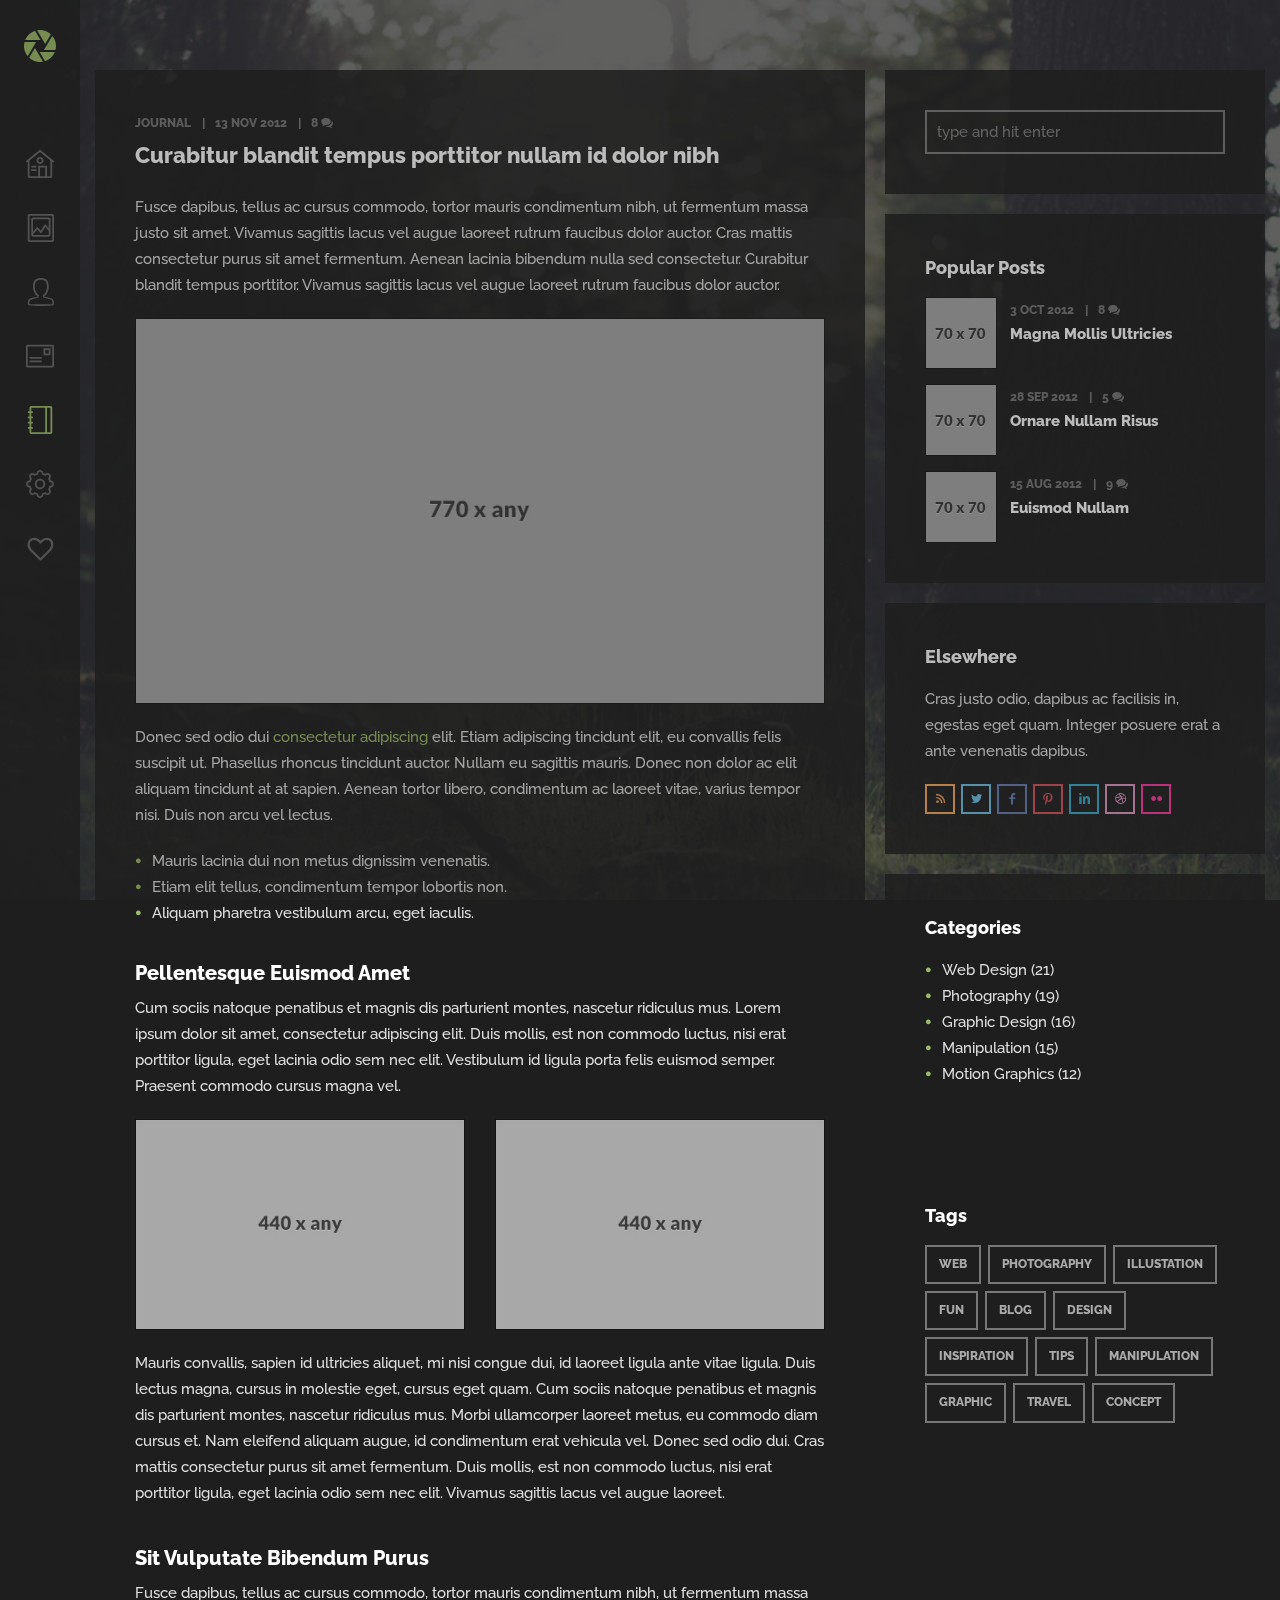
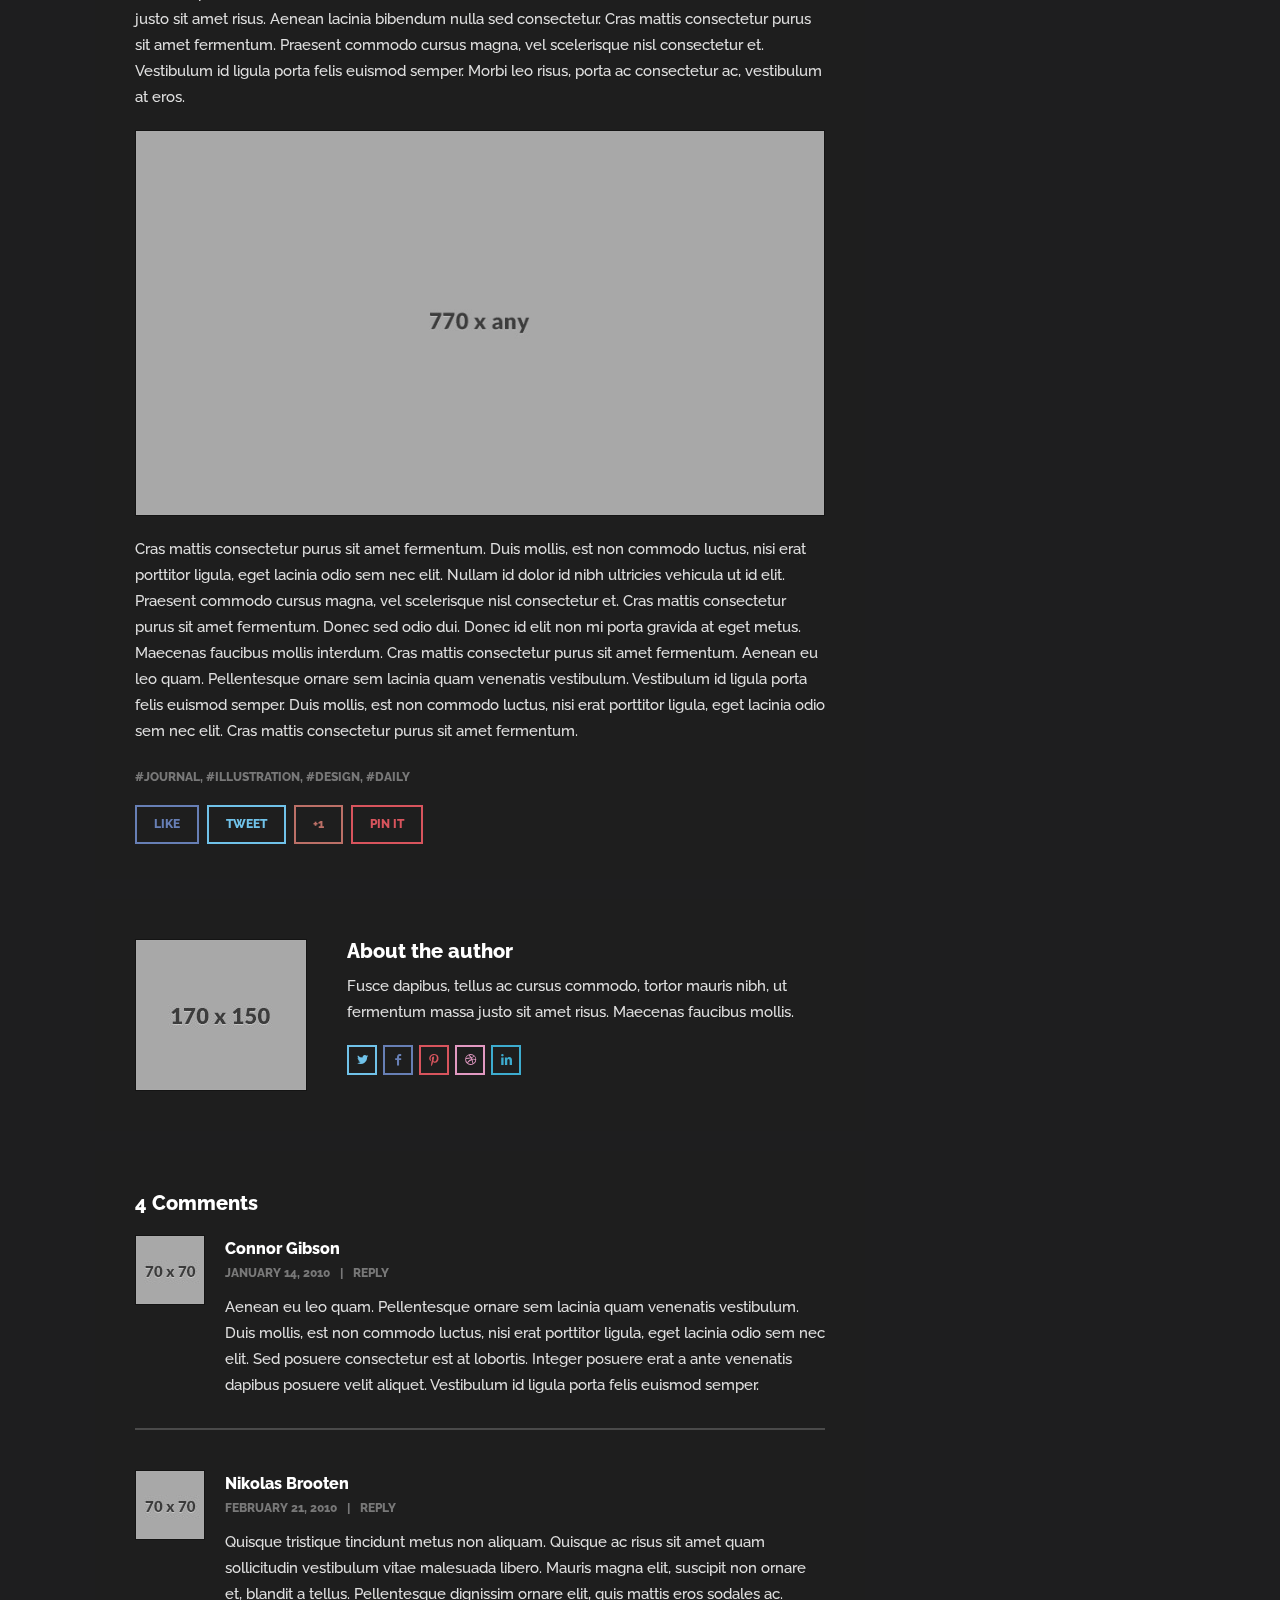
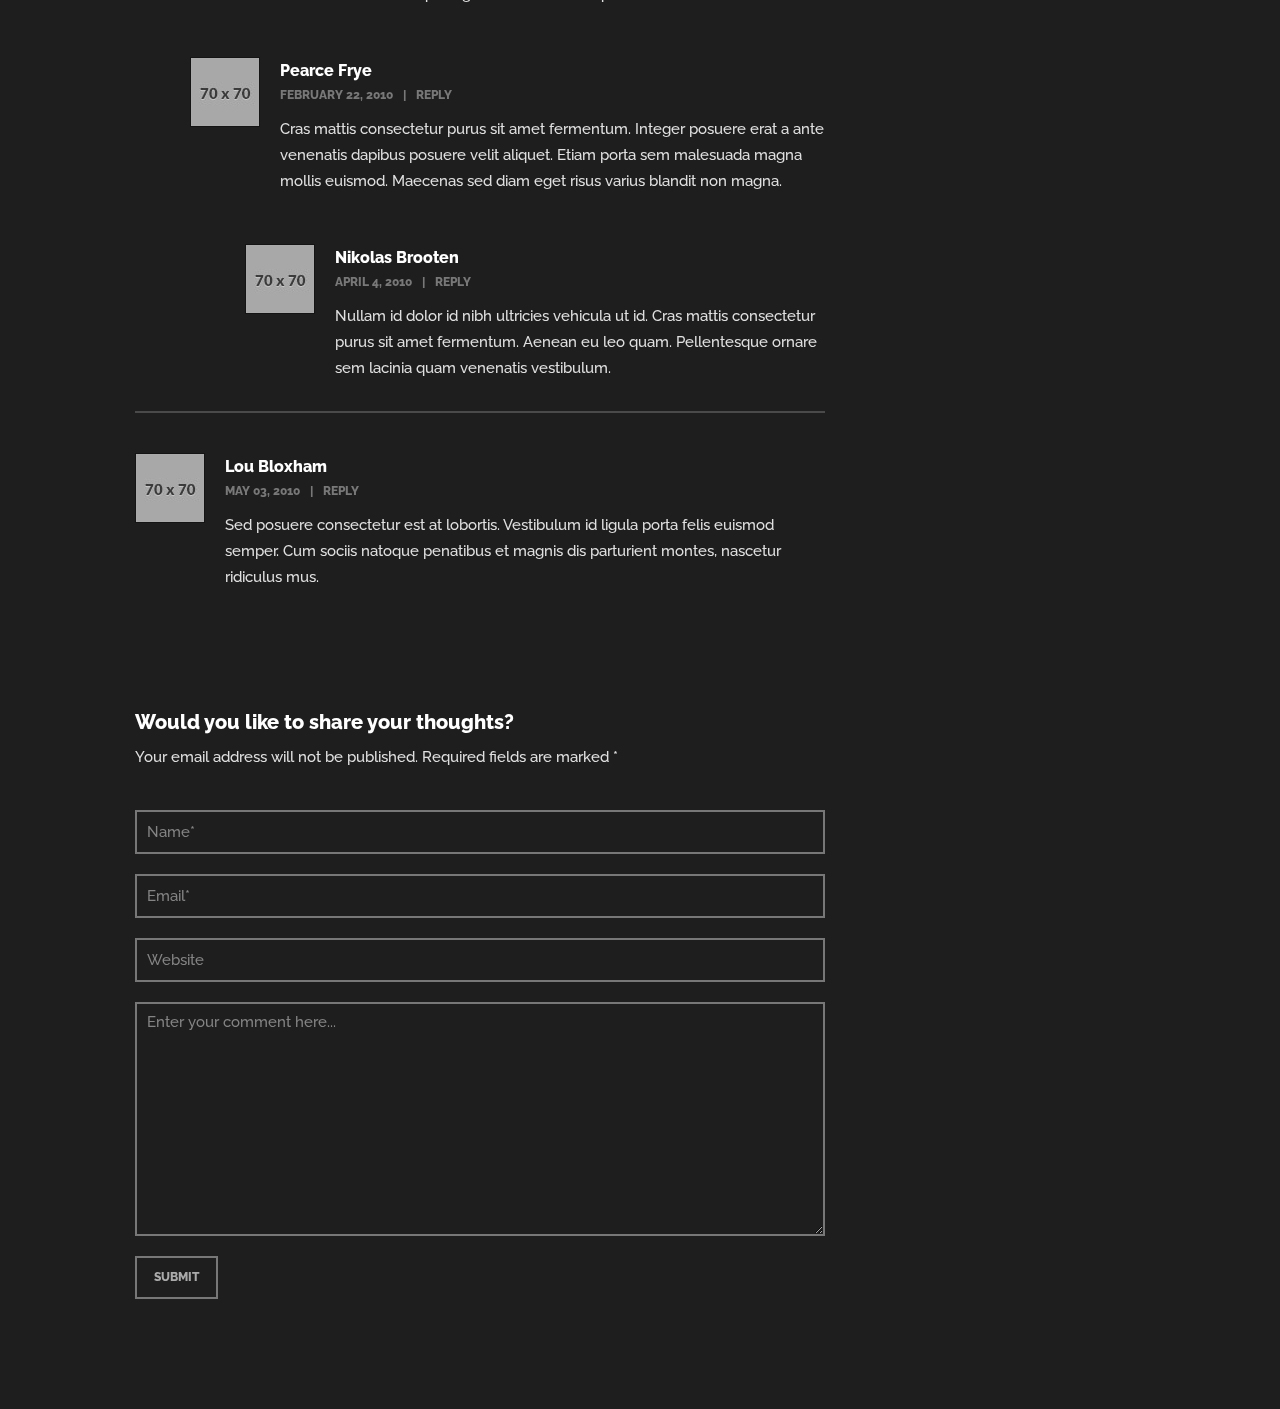
<file: blog-post.html>
<!DOCTYPE html>
<html lang="en">
<head>
<meta charset="utf-8">
<meta name="viewport" content="width=device-width, initial-scale=1.0">
<meta name="description" content="">
<meta name="author" content="">
<link rel="shortcut icon" href="style/images/favicon.png">
<title>Lumos</title>
<!-- Bootstrap core CSS -->
<link href="style/css/bootstrap.min.css" rel="stylesheet">
<link href="style/css/plugins.css" rel="stylesheet">
<link href="style/css/prettify.css" rel="stylesheet">
<link href="style.css" rel="stylesheet">
<link href="style/css/color/green.css" rel="stylesheet">
<link href='http://fonts.googleapis.com/css?family=Raleway:400,800,700,600,500,300' rel='stylesheet' type='text/css'>
<link href='http://fonts.googleapis.com/css?family=Libre+Baskerville:400,400italic' rel='stylesheet' type='text/css'>
<link href="style/type/fontello.css" rel="stylesheet">
<link href="style/type/budicons.css" rel="stylesheet">
<!-- HTML5 shim and Respond.js IE8 support of HTML5 elements and media queries -->
<!--[if lt IE 9]>
      <script src="style/js/html5shiv.js"></script>
      <script src="https://oss.maxcdn.com/libs/respond.js/1.3.0/respond.min.js"></script>
      <![endif]-->
</head>
<body class="full-layout">
<div id="preloader"><div id="status"><div class="spinner"></div></div></div>
<div class="body-wrapper">
  <nav class="navbar navbar-default" role="navigation">
    <div class="navbar-header"> <a class="btn responsive-menu" data-toggle="collapse" data-target=".navbar-collapse"><i></i></a>
      <div class="navbar-brand text-center"> <a href="index.html"><img src="style/images/logo.png" alt="" data-src="style/images/logo.png" data-ret="style/images/logo@2x.png" class="retina" /></a> </div>
      <!-- /.navbar-brand --> 
    </div>
    <!-- /.navbar-header -->
    <div class="collapse navbar-collapse">
      <ul class="nav navbar-nav">
        <li><a href="./#home" class="hint--right" data-hint="Home"><i class="budicon-home-1"></i><span>Home</span></a></li>
        <li><a href="./#portfolio" class="hint--right" data-hint="Portfolio"><i class="budicon-image"></i><span>Portfolio</span></a></li>
        <li><a href="./#about" class="hint--right" data-hint="About"><i class="budicon-author"></i><span>About</span></a></li>
        <li><a href="./#contact" class="hint--right" data-hint="Contact"><i class="budicon-profile"></i><span>Contact</span></a></li>
        <li class="current"><a href="./blog.html" class="hint--right" data-hint="Blog"><i class="budicon-book-1"></i><span>Blog</span></a></li>
        <li><a href="./elements.html" class="hint--right" data-hint="Elements"><i class="budicon-setting"></i><span>Elements</span></a></li>
        <li><a href="#elsewhere" class="hint--right fancybox-inline" data-hint="Elsewhere" data-fancybox-width="325" data-fancybox-height="220"><i class="icon-heart-empty-1"></i><span>Elsewhere</span></a></li>
      </ul>
      <!-- /.navbar-nav --> 
    </div>
    <!-- /.navbar-collapse -->
    <div id="elsewhere" style="display:none;">
      <h1>Me, Elsewhere</h1>
      <div class="divide20"></div>
      <ul class="social">
        <li><a href="#"><i class="icon-s-twitter"></i></a></li>
        <li><a href="#"><i class="icon-s-facebook"></i></a></li>
        <li><a href="#"><i class="icon-s-instagram"></i></a></li>
        <li><a href="#"><i class="icon-s-flickr"></i></a></li>
        <li><a href="#"><i class="icon-s-pinterest"></i></a></li>
        <li><a href="#"><i class="icon-s-linkedin"></i></a></li>
      </ul>
    </div>
    <!-- /#elsewhere --> 
  </nav>
  <!-- /.navbar -->
  
  <div class="container inner">
    <div class="single blog row">
      <div class="col-md-8 col-sm-12 content">
        <div class="blog-posts">
          <div class="post box">
            <div class="meta"><span class="category">Journal</span><span class="date">13 Nov 2012</span><span class="comments"><a href="#">8 <i class="icon-chat-1"></i></a></span></div>
            <h2 class="post-title"><a href="blog-post.html">Curabitur blandit tempus porttitor nullam id dolor nibh</a></h2>
            <p>Fusce dapibus, tellus ac cursus commodo, tortor mauris condimentum nibh, ut fermentum massa justo sit amet. Vivamus sagittis lacus vel augue laoreet rutrum faucibus dolor auctor. Cras mattis consectetur purus sit amet fermentum. Aenean lacinia bibendum nulla sed consectetur. Curabitur blandit tempus porttitor. Vivamus sagittis lacus vel augue laoreet rutrum faucibus dolor auctor.</p>
            <figure class="frame"><img src="style/images/art/b3-1.jpg" alt="" /></figure>
            <p>Donec sed odio dui <a href="#">consectetur adipiscing</a> elit. <span class="highlight">Etiam adipiscing</span> tincidunt elit, eu convallis felis suscipit ut. <span class="highlight2">Phasellus rhoncus tincidunt</span> auctor. Nullam eu sagittis mauris. Donec non dolor ac elit aliquam tincidunt at at sapien. Aenean tortor libero, condimentum ac laoreet vitae, varius tempor nisi. Duis non arcu vel lectus. </p>
            <ul class="circled">
              <li>Mauris lacinia dui non metus dignissim venenatis.</li>
              <li>Etiam elit tellus, condimentum tempor lobortis non.</li>
              <li>Aliquam pharetra vestibulum arcu, eget iaculis. </li>
            </ul>
            <div class="divide20"></div>
            <h3>Pellentesque Euismod Amet</h3>
            <p>Cum sociis natoque penatibus et magnis dis parturient montes, nascetur ridiculus mus. Lorem ipsum dolor sit amet, consectetur adipiscing elit. Duis mollis, est non commodo luctus, nisi erat porttitor ligula, eget lacinia odio sem nec elit. Vestibulum id ligula porta felis euismod semper. Praesent commodo cursus magna vel.</p>
            <div class="row">
              <div class="col-sm-6">
                <figure class="frame"> <a href="style/images/art/b2-1.jpg" class="fancybox-media" data-rel="portfolio">
                  <div class="text-overlay">
                    <div class="info">View Larger</div>
                  </div>
                  <img src="style/images/art/b2-1.jpg" alt="" /></a></figure>
              </div>
              <!-- /column -->
              <div class="col-sm-6">
                <figure class="frame"> <a href="style/images/art/b2-1.jpg" class="fancybox-media" data-rel="portfolio">
                  <div class="text-overlay">
                    <div class="info">View Larger</div>
                  </div>
                  <img src="style/images/art/b2-2.jpg" alt="" /></a></figure>
              </div>
              <!-- /column --> 
            </div>
            <!-- /.row -->
            <p> Mauris convallis, sapien id ultricies aliquet, mi nisi congue dui, id laoreet ligula ante vitae ligula. Duis lectus magna, cursus in molestie eget, cursus eget quam. Cum sociis natoque penatibus et magnis dis parturient montes, nascetur ridiculus mus. Morbi ullamcorper laoreet metus, eu commodo diam cursus et. Nam eleifend aliquam augue, id condimentum erat vehicula vel. Donec sed odio dui. Cras mattis consectetur purus sit amet fermentum. Duis mollis, est non commodo luctus, nisi erat porttitor ligula, eget lacinia odio sem nec elit. Vivamus sagittis lacus vel augue laoreet.</p>
            <div class="divide20"></div>
            <h3>Sit Vulputate Bibendum Purus</h3>
            <p>Fusce dapibus, tellus ac cursus commodo, tortor mauris condimentum nibh, ut fermentum massa justo sit amet risus. Aenean lacinia bibendum nulla sed consectetur. Cras mattis consectetur purus sit amet fermentum. Praesent commodo cursus magna, vel scelerisque nisl consectetur et. Vestibulum id ligula porta felis euismod semper. Morbi leo risus, porta ac consectetur ac, vestibulum at eros.</p>
            <figure class="frame"> <a href="style/images/art/blog-post2.jpg" class="fancybox-media" data-rel="portfolio">
              <div class="text-overlay">
                <div class="info">View Larger</div>
              </div>
              <img src="style/images/art/blog-post2.jpg" alt="" /></a></figure>
            <p>Cras mattis consectetur purus sit amet fermentum. Duis mollis, est non commodo luctus, nisi erat porttitor ligula, eget lacinia odio sem nec elit. Nullam id dolor id nibh ultricies vehicula ut id elit. Praesent commodo cursus magna, vel scelerisque nisl consectetur et. Cras mattis consectetur purus sit amet fermentum. Donec sed odio dui.
              
              Donec id elit non mi porta gravida at eget metus. Maecenas faucibus mollis interdum. Cras mattis consectetur purus sit amet fermentum. Aenean eu leo quam. Pellentesque ornare sem lacinia quam venenatis vestibulum. Vestibulum id ligula porta felis euismod semper. Duis mollis, est non commodo luctus, nisi erat porttitor ligula, eget lacinia odio sem nec elit. Cras mattis consectetur purus sit amet fermentum.</p>
            <div class="meta tags"><a href="#">journal</a>, <a href="#">illustration</a>, <a href="#">design</a>, <a href="#">daily</a></div>
            <!-- /.tags -->
            <div class="share"> <a href="#" class="btn share-facebook">Like</a> <a href="#" class="btn share-twitter">Tweet</a> <a href="#" class="btn share-googleplus">+1</a> <a href="#" class="btn share-pinterest">Pin It</a> </div>
            <!-- /.share --> 
          </div>
          <!-- /.post --> 
        </div>
        <!-- /.blog-posts -->
        
        <div class="divide20"></div>
        
        <div class="about-author box">
          <div class="author-image frame"> <img alt="" src="style/images/art/author.jpg" /> </div>
          <div class="author-details">
            <h3>About the author</h3>
            <p>Fusce dapibus, tellus ac cursus commodo, tortor mauris nibh, ut fermentum massa justo sit amet risus. Maecenas faucibus mollis.</p>
            <ul class="social">
              <li><a href="#"><i class="icon-s-twitter"></i></a></li>
              <li><a href="#"><i class="icon-s-facebook"></i></a></li>
              <li><a href="#"><i class="icon-s-pinterest"></i></a></li>
              <li><a href="#"><i class="icon-s-dribbble"></i></a></li>
              <li><a href="#"><i class="icon-s-linkedin"></i></a></li>
            </ul>
          </div>
          <div class="clearfix"></div>
        </div>
        <!-- /.about-author -->
        
        <div class="divide20"></div>
        
        <div id="comments" class="box">
          <h3>4 Comments</h3>
          <ol id="singlecomments" class="commentlist">
            <li>
              <div class="user frame"><img alt="" src="style/images/art/u1.jpg" class="avatar" /></div>
              <div class="message">
                <div class="info">
                  <h2><a href="#">Connor Gibson</a></h2>
                  <div class="meta">
                    <div class="date">January 14, 2010</div>
                    <a class="reply-link" href="#">Reply</a> </div>
                </div>
                <p>Aenean eu leo quam. Pellentesque ornare sem lacinia quam venenatis vestibulum. Duis mollis, est non commodo luctus, nisi erat porttitor ligula, eget lacinia odio sem nec elit. Sed posuere consectetur est at lobortis. Integer posuere erat a ante venenatis dapibus posuere velit aliquet. Vestibulum id ligula porta felis euismod semper.</p>
              </div>
            </li>
            <li>
              <div class="user frame"><img alt="" src="style/images/art/u2.jpg" class="avatar" /></div>
              <div class="message">
                <div class="info">
                  <h2><a href="#">Nikolas Brooten</a></h2>
                  <div class="meta">
                    <div class="date">February 21, 2010</div>
                    <a class="reply-link" href="#">Reply</a> </div>
                </div>
                <p>Quisque tristique tincidunt metus non aliquam. Quisque ac risus sit amet quam sollicitudin vestibulum vitae malesuada libero. Mauris magna elit, suscipit non ornare et, blandit a tellus. Pellentesque dignissim ornare elit, quis mattis eros sodales ac.</p>
              </div>
              <ul class="children">
                <li class="bypostauthor">
                  <div class="user frame"><img alt="" src="style/images/art/u3.jpg" class="avatar" /></div>
                  <div class="message">
                    <div class="bypostauthor">
                      <div class="info">
                        <h2><a href="#">Pearce Frye</a></h2>
                        <div class="meta">
                          <div class="date">February 22, 2010</div>
                          <a class="reply-link" href="#">Reply</a> </div>
                      </div>
                      <p>Cras mattis consectetur purus sit amet fermentum. Integer posuere erat a ante venenatis dapibus posuere velit aliquet. Etiam porta sem malesuada magna mollis euismod. Maecenas sed diam eget risus varius blandit non magna.</p>
                    </div>
                  </div>
                  <ul class="children">
                    <li>
                      <div class="user frame"><img alt="" src="style/images/art/u2.jpg" class="avatar" /></div>
                      <div class="message">
                        <div class="info">
                          <h2><a href="#">Nikolas Brooten</a></h2>
                          <div class="meta">
                            <div class="date">April 4, 2010</div>
                            <a class="reply-link" href="#">Reply</a> </div>
                        </div>
                        <p>Nullam id dolor id nibh ultricies vehicula ut id. Cras mattis consectetur purus sit amet fermentum. Aenean eu leo quam. Pellentesque ornare sem lacinia quam venenatis vestibulum.</p>
                      </div>
                    </li>
                  </ul>
                </li>
              </ul>
            </li>
            <li>
              <div class="user frame"><img alt="" src="style/images/art/u4.jpg" class="avatar" /></div>
              <div class="message">
                <div class="info">
                  <h2><a href="#">Lou Bloxham</a></h2>
                  <div class="meta">
                    <div class="date">May 03, 2010</div>
                    <a class="reply-link" href="#">Reply</a> </div>
                </div>
                <p>Sed posuere consectetur est at lobortis. Vestibulum id ligula porta felis euismod semper. Cum sociis natoque penatibus et magnis dis parturient montes, nascetur ridiculus mus.</p>
              </div>
            </li>
          </ol>
        </div>
        <!-- /#comments -->
        
        <div class="divide20"></div>
        
        <div class="comment-form-wrapper box">
          <h3>Would you like to share your thoughts?</h3>
          <p>Your email address will not be published. Required fields are marked *</p>
          <form class="comment-form" name="form_name" action="#" method="post">
            <div class="name-field">
              <input type="text" name="first" title="Name*"/>
            </div>
            <div class="email-field">
              <input type="text" name="first" title="Email*" />
            </div>
            <div class="website-field">
              <input type="text" name="first" title="Website" />
            </div>
            <div class="message-field">
              <textarea name="textarea" id="textarea" rows="5" cols="30" title="Enter your comment here..."></textarea>
            </div>
            <input type="submit" value="Submit" name="submit" class="btn btn-submit" />
          </form>
        </div>
        <!-- /.comment-form-wrapper --> 
        
      </div>
      <!-- /.content -->
      
      <aside class="col-md-4 col-sm-12 sidebar">
        
        <div class="sidebox box widget">
          <form class="searchform" method="get">
            <input type="text" id="s2" name="s" value="type and hit enter" onfocus="this.value=''" onblur="this.value='type and hit enter'"/>
          </form>
        </div>
        <!-- /.widget -->
        
        <div class="sidebox box widget">
          <h3 class="widget-title section-title">Popular Posts</h3>
          <ul class="post-list">
            <li>
              <figure class="frame pull-left">
                <div class="icon-overlay"><a href="blog-post.html"><img src="style/images/art/a1.jpg" alt="" /> </a></div>
              </figure>
              <div class="meta"> <em><span class="date">3 Oct 2012</span><span class="comments"><a href="#">8 <i class="icon-chat-1"></i></a></span></em>
                <h5><a href="blog-post.html">Magna Mollis Ultricies</a></h5>
              </div>
            </li>
            <li>
              <figure class="frame pull-left">
                <div class="icon-overlay"><a href="blog-post.html"><img src="style/images/art/a2.jpg" alt="" /> </a></div>
              </figure>
              <div class="meta"> <em><span class="date">28 Sep 2012</span><span class="comments"><a href="#">5 <i class="icon-chat-1"></i></a></span></em>
                <h5><a href="blog-post.html">Ornare Nullam Risus</a></h5>
              </div>
            </li>
            <li>
              <figure class="frame pull-left">
                <div class="icon-overlay"><a href="blog-post.html"><img src="style/images/art/a3.jpg" alt="" /> </a></div>
              </figure>
              <div class="meta"> <em><span class="date">15 Aug 2012</span><span class="comments"><a href="#">9 <i class="icon-chat-1"></i></a></span></em>
                <h5><a href="blog-post.html">Euismod Nullam</a></h5>
              </div>
            </li>
          </ul>
          <!-- /.post-list --> 
        </div>
        <!-- /.widget -->
        
        <div class="sidebox box widget">
          <h3 class="widget-title section-title">Elsewhere</h3>
          <p>Cras justo odio, dapibus ac facilisis in, egestas eget quam. Integer posuere erat a ante venenatis dapibus.</p>
          <ul class="social">
            <li><a href="#"><i class="icon-s-rss"></i></a></li>
            <li><a href="#"><i class="icon-s-twitter"></i></a></li>
            <li><a href="#"><i class="icon-s-facebook"></i></a></li>
            <li><a href="#"><i class="icon-s-pinterest"></i></a></li>
            <li><a href="#"><i class="icon-s-linkedin"></i></a></li>
            <li><a href="#"><i class="icon-s-dribbble"></i></a></li>
            <li><a href="#"><i class="icon-s-flickr"></i></a></li>
          </ul>
          <div class="clearfix"></div>
        </div>
        <!-- /.widget -->
        
        <div class="sidebox box widget">
          <h3 class="widget-title section-title">Categories</h3>
          <ul class="circled">
            <li><a href="#">Web Design (21)</a></li>
            <li><a href="#">Photography (19)</a></li>
            <li><a href="#">Graphic Design (16)</a></li>
            <li><a href="#">Manipulation (15)</a></li>
            <li><a href="#">Motion Graphics (12)</a></li>
          </ul>
        </div>
        <!-- /.widget -->
        
        <div class="sidebox box widget">
          <h3 class="widget-title section-title">Tags</h3>
          <ul class="tag-list">
            <li><a href="#" class="btn">Web</a></li>
            <li><a href="#" class="btn">Photography</a></li>
            <li><a href="#" class="btn">Illustation</a></li>
            <li><a href="#" class="btn">Fun</a></li>
            <li><a href="#" class="btn">Blog</a></li>
            <li><a href="#" class="btn">Design</a></li>
            <li><a href="#" class="btn">Inspiration</a></li>
            <li><a href="#" class="btn">Tips</a></li>
            <li><a href="#" class="btn">Manipulation</a></li>
            <li><a href="#" class="btn">Graphic</a></li>
            <li><a href="#" class="btn">Travel</a></li>
            <li><a href="#" class="btn">Concept</a></li>
          </ul>
          <!-- /.tag-list --> 
        </div>
        <!-- /.widget --> 
        
      </aside>
      <!-- /column .sidebar --> 
      
    </div>
    <!-- /.blog --> 
    
  </div>
  <!-- /.container --> 
</div>
<!-- /.body-wrapper --> 
<script src="style/js/jquery.min.js"></script> 
<script src="style/js/bootstrap.min.js"></script> 
<script src="style/js/jquery.themepunch.tools.min.js"></script> 
<script src="style/js/classie.js"></script> 
<script src="style/js/plugins.js"></script> 
<script src="style/js/scripts.js"></script>  
<script>
	$.backstretch(["style/images/art/bg1.jpg"]);
</script>
</body>
</html>
</file>
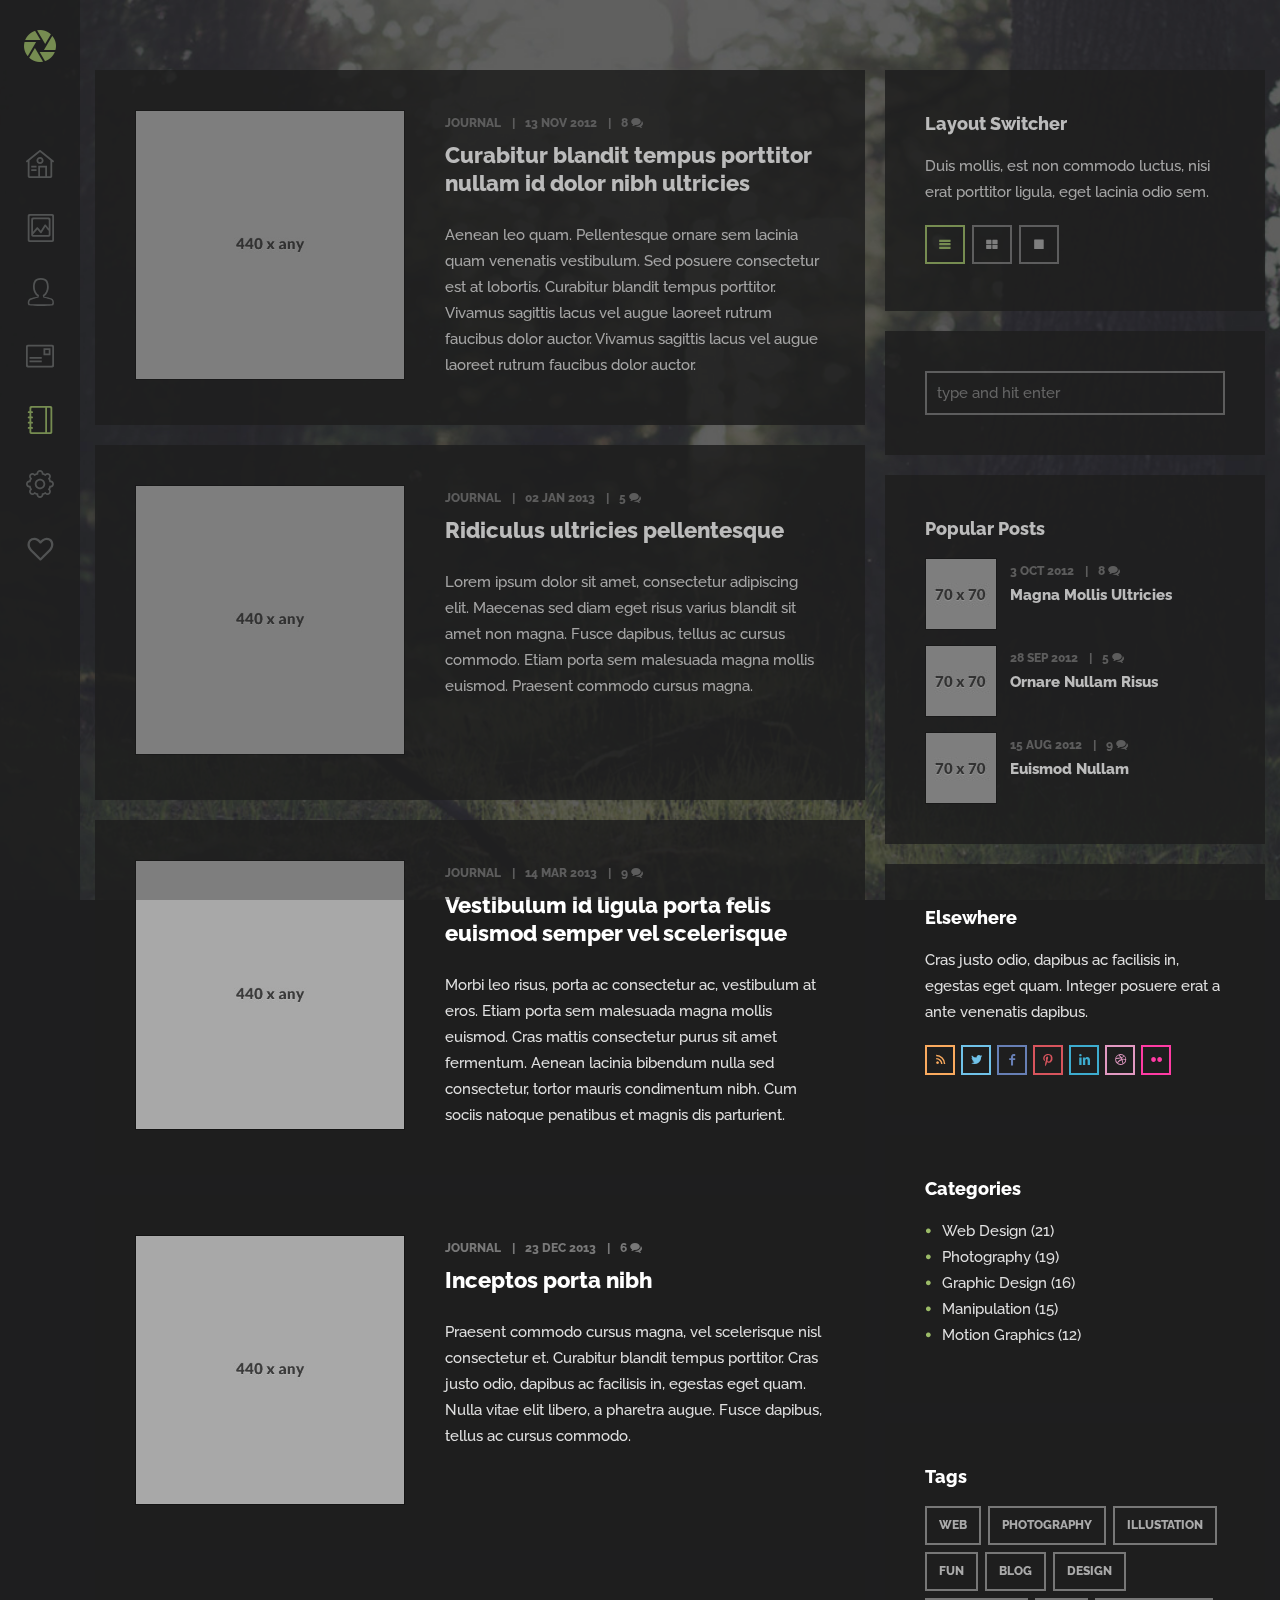
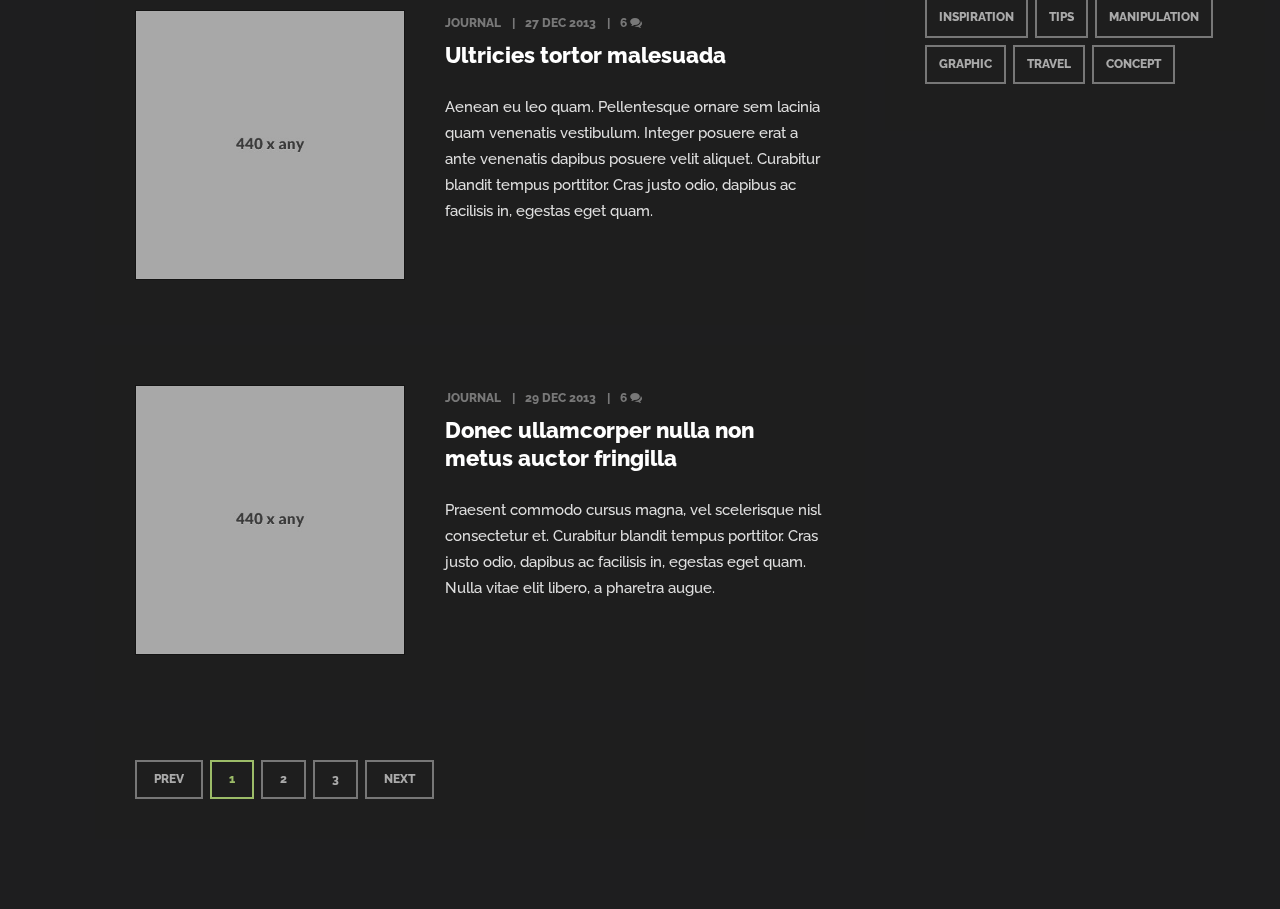
<file: blog.html>
<!DOCTYPE html>
<html lang="en">
<head>
<meta charset="utf-8">
<meta name="viewport" content="width=device-width, initial-scale=1.0">
<meta name="description" content="">
<meta name="author" content="">
<link rel="shortcut icon" href="style/images/favicon.png">
<title>Lumos</title>
<!-- Bootstrap core CSS -->
<link href="style/css/bootstrap.min.css" rel="stylesheet">
<link href="style/css/plugins.css" rel="stylesheet">
<link href="style/css/prettify.css" rel="stylesheet">
<link href="style.css" rel="stylesheet">
<link href="style/css/color/green.css" rel="stylesheet">
<link href='http://fonts.googleapis.com/css?family=Raleway:400,800,700,600,500,300' rel='stylesheet' type='text/css'>
<link href='http://fonts.googleapis.com/css?family=Libre+Baskerville:400,400italic' rel='stylesheet' type='text/css'>
<link href="style/type/fontello.css" rel="stylesheet">
<link href="style/type/budicons.css" rel="stylesheet">
<!-- HTML5 shim and Respond.js IE8 support of HTML5 elements and media queries -->
<!--[if lt IE 9]>
      <script src="style/js/html5shiv.js"></script>
      <script src="https://oss.maxcdn.com/libs/respond.js/1.3.0/respond.min.js"></script>
      <![endif]-->
</head>
<body class="full-layout">
<div id="preloader"><div id="status"><div class="spinner"></div></div></div>
<div class="body-wrapper">
  <nav class="navbar navbar-default" role="navigation">
    <div class="navbar-header"> <a class="btn responsive-menu" data-toggle="collapse" data-target=".navbar-collapse"><i></i></a>
      <div class="navbar-brand text-center"> <a href="index.html"><img src="style/images/logo.png" alt="" data-src="style/images/logo.png" data-ret="style/images/logo@2x.png" class="retina" /></a> </div>
      <!-- /.navbar-brand --> 
    </div>
    <!-- /.navbar-header -->
    <div class="collapse navbar-collapse">
      <ul class="nav navbar-nav">
        <li><a href="./#home" class="hint--right" data-hint="Home"><i class="budicon-home-1"></i><span>Home</span></a></li>
        <li><a href="./#portfolio" class="hint--right" data-hint="Portfolio"><i class="budicon-image"></i><span>Portfolio</span></a></li>
        <li><a href="./#about" class="hint--right" data-hint="About"><i class="budicon-author"></i><span>About</span></a></li>
        <li><a href="./#contact" class="hint--right" data-hint="Contact"><i class="budicon-profile"></i><span>Contact</span></a></li>
        <li class="current"><a href="./blog.html" class="hint--right" data-hint="Blog"><i class="budicon-book-1"></i><span>Blog</span></a></li>
        <li><a href="./elements.html" class="hint--right" data-hint="Elements"><i class="budicon-setting"></i><span>Elements</span></a></li>
        <li><a href="#elsewhere" class="hint--right fancybox-inline" data-hint="Elsewhere" data-fancybox-width="325" data-fancybox-height="220"><i class="icon-heart-empty-1"></i><span>Elsewhere</span></a></li>
      </ul>
      <!-- /.navbar-nav --> 
    </div>
    <!-- /.navbar-collapse -->
    <div id="elsewhere" style="display:none;">
      <h1>Me, Elsewhere</h1>
      <div class="divide20"></div>
      <ul class="social">
        <li><a href="#"><i class="icon-s-twitter"></i></a></li>
        <li><a href="#"><i class="icon-s-facebook"></i></a></li>
        <li><a href="#"><i class="icon-s-instagram"></i></a></li>
        <li><a href="#"><i class="icon-s-flickr"></i></a></li>
        <li><a href="#"><i class="icon-s-pinterest"></i></a></li>
        <li><a href="#"><i class="icon-s-linkedin"></i></a></li>
      </ul>
    </div>
    <!-- /#elsewhere --> 
  </nav>
  <!-- /.navbar -->
  
  <div class="container inner">
    <div class="blog list-view row">
      <div class="col-md-8 col-sm-12 content">
        <div class="blog-posts">
          <div class="post box">
            <div class="row">
              <div class="col-sm-5">
                <figure class="frame"><a href="blog-post.html">
                  <div class="text-overlay">
                    <div class="info"><span>Read More</span></div>
                  </div>
                  <img src="style/images/art/b1-1.jpg" alt="" /></a></figure>
              </div>
              <!-- /column -->
              <div class="col-sm-7 post-content">
                <div class="meta"><span class="category">Journal</span><span class="date">13 Nov 2012</span><span class="comments"><a href="#">8 <i class="icon-chat-1"></i></a></span></div>
                <h2 class="post-title"><a href="blog-post.html">Curabitur blandit tempus porttitor nullam id dolor nibh ultricies</a></h2>
                <p>Aenean leo quam. Pellentesque ornare sem lacinia quam venenatis vestibulum. Sed posuere consectetur est at lobortis. Curabitur blandit tempus porttitor. Vivamus sagittis lacus vel augue laoreet rutrum faucibus dolor auctor. Vivamus sagittis lacus vel augue laoreet rutrum faucibus dolor auctor.</p>
              </div>
              <!-- /column -->
            </div>
            <!-- /.row -->
          </div>
          <!-- /.post -->
          <div class="post box">
            <div class="row">
              <div class="col-sm-5">
                <figure class="frame"><a href="blog-post.html">
                  <div class="text-overlay">
                    <div class="info"><span>Read More</span></div>
                  </div>
                  <img src="style/images/art/b1-2.jpg" alt="" /></a></figure>
              </div>
              <!-- /column -->
              <div class="col-sm-7 post-content">
                <div class="meta"><span class="category">Journal</span><span class="date">02 Jan 2013</span><span class="comments"><a href="#">5 <i class="icon-chat-1"></i></a></span></div>
                <h2 class="post-title"><a href="blog-post.html">Ridiculus ultricies pellentesque</a></h2>
                <p>Lorem ipsum dolor sit amet, consectetur adipiscing elit. Maecenas sed diam eget risus varius blandit sit amet non magna. Fusce dapibus, tellus ac cursus commodo. Etiam porta sem malesuada magna mollis euismod. Praesent commodo cursus magna.</p>
              </div>
              <!-- /column -->
            </div>
            <!-- /.row -->
          </div>
          <!-- /.post -->
          <div class="post box">
            <div class="row">
              <div class="col-sm-5">
                <figure class="frame"><a href="blog-post.html">
                  <div class="text-overlay">
                    <div class="info"><span>Read More</span></div>
                  </div>
                  <img src="style/images/art/b1-3.jpg" alt="" /></a></figure>
              </div>
              <!-- /column -->
              <div class="col-sm-7 post-content">
                <div class="meta"><span class="category">Journal</span><span class="date">14 Mar 2013</span><span class="comments"><a href="#">9 <i class="icon-chat-1"></i></a></span></div>
                <h2 class="post-title"><a href="blog-post.html">Vestibulum id ligula porta felis euismod semper vel scelerisque</a></h2>
                <p>Morbi leo risus, porta ac consectetur ac, vestibulum at eros. Etiam porta sem malesuada magna mollis euismod. Cras mattis consectetur purus sit amet fermentum. Aenean lacinia bibendum nulla sed consectetur, tortor mauris condimentum nibh. Cum sociis natoque penatibus et magnis dis parturient.</p>
              </div>
              <!-- /column -->
            </div>
            <!-- /.row -->
          </div>
          <!-- /.post -->
          <div class="post box">
            <div class="row">
              <div class="col-sm-5">
                <figure class="frame"><a href="blog-post.html">
                  <div class="text-overlay">
                    <div class="info"><span>Read More</span></div>
                  </div>
                  <img src="style/images/art/b1-4.jpg" alt="" /></a></figure>
              </div>
              <!-- /column -->
              <div class="col-sm-7 post-content">
                <div class="meta"><span class="category">Journal</span><span class="date">23 Dec 2013</span><span class="comments"><a href="#">6 <i class="icon-chat-1"></i></a></span></div>
                <h2 class="post-title"><a href="blog-post.html">Inceptos porta nibh</a></h2>
                <p>Praesent commodo cursus magna, vel scelerisque nisl consectetur et. Curabitur blandit tempus porttitor. Cras justo odio, dapibus ac facilisis in, egestas eget quam. Nulla vitae elit libero, a pharetra augue. Fusce dapibus, tellus ac cursus commodo.</p>
              </div>
              <!-- /column -->
            </div>
            <!-- /.row -->
          </div>
          <!-- /.post -->
          <div class="post box">
            <div class="row">
              <div class="col-sm-5">
                <figure class="frame"><a href="blog-post.html">
                  <div class="text-overlay">
                    <div class="info"><span>Read More</span></div>
                  </div>
                  <img src="style/images/art/b1-5.jpg" alt="" /></a></figure>
              </div>
              <!-- /column -->
              <div class="col-sm-7 post-content">
                <div class="meta"><span class="category">Journal</span><span class="date">27 Dec 2013</span><span class="comments"><a href="#">6 <i class="icon-chat-1"></i></a></span></div>
                <h2 class="post-title"><a href="blog-post.html">Ultricies tortor malesuada</a></h2>
                <p>Aenean eu leo quam. Pellentesque ornare sem lacinia quam venenatis vestibulum. Integer posuere erat a ante venenatis dapibus posuere velit aliquet. Curabitur blandit tempus porttitor. Cras justo odio, dapibus ac facilisis in, egestas eget quam.</p>
              </div>
              <!-- /column -->
            </div>
            <!-- /.row -->
          </div>
          <!-- /.post -->
          <div class="post box">
            <div class="row">
              <div class="col-sm-5">
                <figure class="frame"><a href="blog-post.html">
                  <div class="text-overlay">
                    <div class="info"><span>Read More</span></div>
                  </div>
                  <img src="style/images/art/b1-6.jpg" alt="" /></a></figure>
              </div>
              <!-- /column -->
              <div class="col-sm-7 post-content">
                <div class="meta"><span class="category">Journal</span><span class="date">29 Dec 2013</span><span class="comments"><a href="#">6 <i class="icon-chat-1"></i></a></span></div>
                <h2 class="post-title"><a href="blog-post.html">Donec ullamcorper nulla non metus auctor fringilla</a></h2>
                <p>Praesent commodo cursus magna, vel scelerisque nisl consectetur et. Curabitur blandit tempus porttitor. Cras justo odio, dapibus ac facilisis in, egestas eget quam. Nulla vitae elit libero, a pharetra augue.</p>
              </div>
              <!-- /column -->
            </div>
            <!-- /.row -->
          </div>
          <!-- /.post -->
        </div>
        <!-- /.blog-posts -->
        
        <div class="pagination box">
          <ul>
            <li><a href="#" class="btn">Prev</a></li>
            <li class="active"><a href="#" class="btn"><span>1</span></a></li>
            <li><a href="#" class="btn"><span>2</span></a></li>
            <li><a href="#" class="btn"><span>3</span></a></li>
            <li><a href="#" class="btn">Next</a></li>
          </ul>
        </div>
        <!-- /.pagination --> 
        
      </div>
      <!-- /.content -->
      
      <aside class="col-md-4 col-sm-12 sidebar">
        <div class="sidebox box widget">
          <h3 class="widget-title section-title">Layout Switcher</h3>
          <p>Duis mollis, est non commodo luctus, nisi erat porttitor ligula, eget lacinia odio sem.</p>
          <ul class="layout-switcher">
            <li><a href="blog.html" class="btn btn-small hint--top active" data-hint="List View"><i class="icon-menu-1"></i></a></li>
            <li><a href="blog2.html" class="btn btn-small hint--top" data-hint="Grid View"><i class="icon-th-large"></i></a></li>
            <li><a href="blog3.html" class="btn btn-small hint--top" data-hint="Classic View"><i class="icon-stop-1"></i></a></li>
          </ul>
        </div>
        <!-- /.widget -->
        
        <div class="sidebox box widget">
          <form class="searchform" method="get">
            <input type="text" id="s2" name="s" value="type and hit enter" onfocus="this.value=''" onblur="this.value='type and hit enter'"/>
          </form>
        </div>
        <!-- /.widget -->
        
        <div class="sidebox box widget">
          <h3 class="widget-title section-title">Popular Posts</h3>
          <ul class="post-list">
            <li>
              <figure class="frame pull-left">
                <div class="icon-overlay"><a href="blog-post.html"><img src="style/images/art/a1.jpg" alt="" /> </a></div>
              </figure>
              <div class="meta"> <em><span class="date">3 Oct 2012</span><span class="comments"><a href="#">8 <i class="icon-chat-1"></i></a></span></em>
                <h5><a href="blog-post.html">Magna Mollis Ultricies</a></h5>
              </div>
            </li>
            <li>
              <figure class="frame pull-left">
                <div class="icon-overlay"><a href="blog-post.html"><img src="style/images/art/a2.jpg" alt="" /> </a></div>
              </figure>
              <div class="meta"> <em><span class="date">28 Sep 2012</span><span class="comments"><a href="#">5 <i class="icon-chat-1"></i></a></span></em>
                <h5><a href="blog-post.html">Ornare Nullam Risus</a></h5>
              </div>
            </li>
            <li>
              <figure class="frame pull-left">
                <div class="icon-overlay"><a href="blog-post.html"><img src="style/images/art/a3.jpg" alt="" /> </a></div>
              </figure>
              <div class="meta"> <em><span class="date">15 Aug 2012</span><span class="comments"><a href="#">9 <i class="icon-chat-1"></i></a></span></em>
                <h5><a href="blog-post.html">Euismod Nullam</a></h5>
              </div>
            </li>
          </ul>
          <!-- /.post-list --> 
        </div>
        <!-- /.widget -->
        
        <div class="sidebox box widget">
          <h3 class="widget-title section-title">Elsewhere</h3>
          <p>Cras justo odio, dapibus ac facilisis in, egestas eget quam. Integer posuere erat a ante venenatis dapibus.</p>
          <ul class="social">
            <li><a href="#"><i class="icon-s-rss"></i></a></li>
            <li><a href="#"><i class="icon-s-twitter"></i></a></li>
            <li><a href="#"><i class="icon-s-facebook"></i></a></li>
            <li><a href="#"><i class="icon-s-pinterest"></i></a></li>
            <li><a href="#"><i class="icon-s-linkedin"></i></a></li>
            <li><a href="#"><i class="icon-s-dribbble"></i></a></li>
            <li><a href="#"><i class="icon-s-flickr"></i></a></li>
          </ul>
          <div class="clearfix"></div>
        </div>
        <!-- /.widget -->
        
        <div class="sidebox box widget">
          <h3 class="widget-title section-title">Categories</h3>
          <ul class="circled">
            <li><a href="#">Web Design (21)</a></li>
            <li><a href="#">Photography (19)</a></li>
            <li><a href="#">Graphic Design (16)</a></li>
            <li><a href="#">Manipulation (15)</a></li>
            <li><a href="#">Motion Graphics (12)</a></li>
          </ul>
        </div>
        <!-- /.widget -->
        
        <div class="sidebox box widget">
          <h3 class="widget-title section-title">Tags</h3>
          <ul class="tag-list">
            <li><a href="#" class="btn">Web</a></li>
            <li><a href="#" class="btn">Photography</a></li>
            <li><a href="#" class="btn">Illustation</a></li>
            <li><a href="#" class="btn">Fun</a></li>
            <li><a href="#" class="btn">Blog</a></li>
            <li><a href="#" class="btn">Design</a></li>
            <li><a href="#" class="btn">Inspiration</a></li>
            <li><a href="#" class="btn">Tips</a></li>
            <li><a href="#" class="btn">Manipulation</a></li>
            <li><a href="#" class="btn">Graphic</a></li>
            <li><a href="#" class="btn">Travel</a></li>
            <li><a href="#" class="btn">Concept</a></li>
          </ul>
          <!-- /.tag-list -->    
        </div>
        <!-- /.widget --> 
        
      </aside>
      <!-- /column .sidebar --> 
    </div>
    <!-- /.blog --> 
  </div>
  <!-- /.container --> 
</div>
<!-- /.body-wrapper --> 
<script src="style/js/jquery.min.js"></script> 
<script src="style/js/bootstrap.min.js"></script> 
<script src="style/js/jquery.themepunch.tools.min.js"></script> 
<script src="style/js/classie.js"></script> 
<script src="style/js/plugins.js"></script> 
<script src="style/js/scripts.js"></script>  
<script>
	$.backstretch(["style/images/art/bg1.jpg"]);
</script>
</body>
</html>
</file>
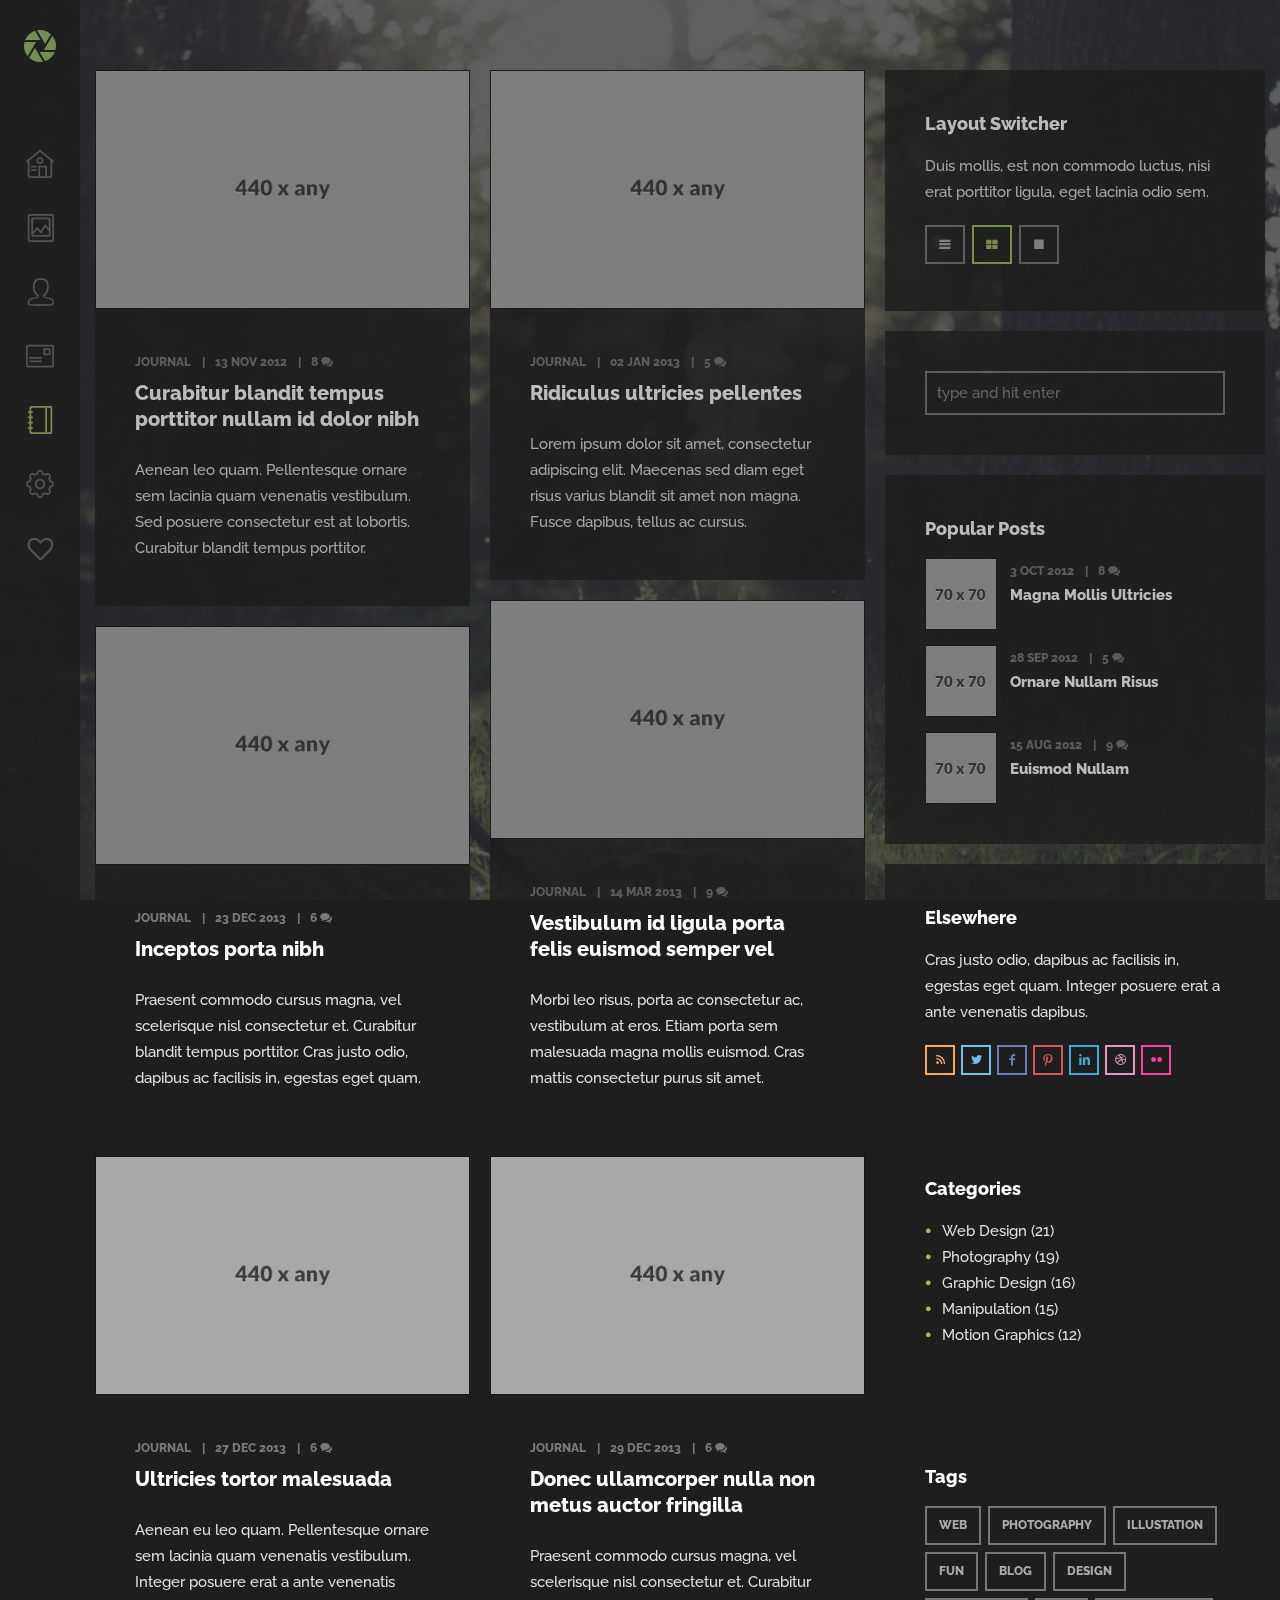
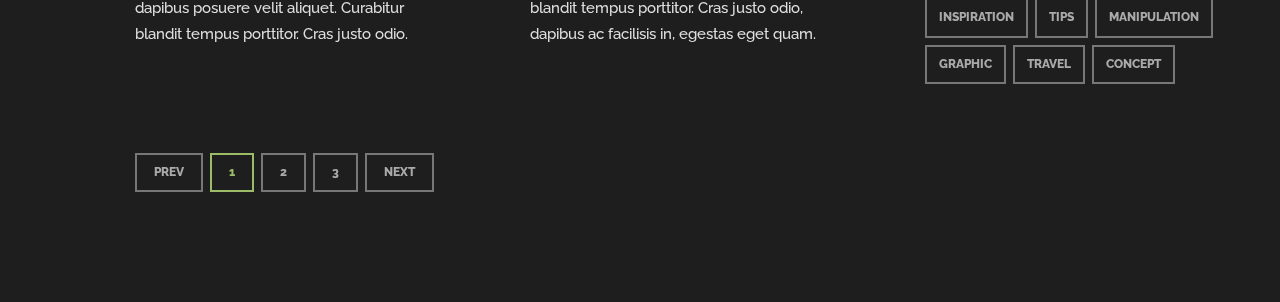
<file: blog2.html>
<!DOCTYPE html>
<html lang="en">
<head>
<meta charset="utf-8">
<meta name="viewport" content="width=device-width, initial-scale=1.0">
<meta name="description" content="">
<meta name="author" content="">
<link rel="shortcut icon" href="style/images/favicon.png">
<title>Lumos</title>
<!-- Bootstrap core CSS -->
<link href="style/css/bootstrap.min.css" rel="stylesheet">
<link href="style/css/plugins.css" rel="stylesheet">
<link href="style/css/prettify.css" rel="stylesheet">
<link href="style.css" rel="stylesheet">
<link href="style/css/color/green.css" rel="stylesheet">
<link href='http://fonts.googleapis.com/css?family=Raleway:400,800,700,600,500,300' rel='stylesheet' type='text/css'>
<link href='http://fonts.googleapis.com/css?family=Libre+Baskerville:400,400italic' rel='stylesheet' type='text/css'>
<link href="style/type/fontello.css" rel="stylesheet">
<link href="style/type/budicons.css" rel="stylesheet">
<!-- HTML5 shim and Respond.js IE8 support of HTML5 elements and media queries -->
<!--[if lt IE 9]>
      <script src="style/js/html5shiv.js"></script>
      <script src="https://oss.maxcdn.com/libs/respond.js/1.3.0/respond.min.js"></script>
      <![endif]-->
</head>
<body class="full-layout">
<div id="preloader"><div id="status"><div class="spinner"></div></div></div>
<div class="body-wrapper">
  <nav class="navbar navbar-default" role="navigation">
    <div class="navbar-header"> <a class="btn responsive-menu" data-toggle="collapse" data-target=".navbar-collapse"><i></i></a>
      <div class="navbar-brand text-center"> <a href="index.html"><img src="style/images/logo.png" alt="" data-src="style/images/logo.png" data-ret="style/images/logo@2x.png" class="retina" /></a> </div>
      <!-- /.navbar-brand --> 
    </div>
    <!-- /.navbar-header -->
    <div class="collapse navbar-collapse">
      <ul class="nav navbar-nav">
        <li><a href="./#home" class="hint--right" data-hint="Home"><i class="budicon-home-1"></i><span>Home</span></a></li>
        <li><a href="./#portfolio" class="hint--right" data-hint="Portfolio"><i class="budicon-image"></i><span>Portfolio</span></a></li>
        <li><a href="./#about" class="hint--right" data-hint="About"><i class="budicon-author"></i><span>About</span></a></li>
        <li><a href="./#contact" class="hint--right" data-hint="Contact"><i class="budicon-profile"></i><span>Contact</span></a></li>
        <li class="current"><a href="./blog.html" class="hint--right" data-hint="Blog"><i class="budicon-book-1"></i><span>Blog</span></a></li>
        <li><a href="./elements.html" class="hint--right" data-hint="Elements"><i class="budicon-setting"></i><span>Elements</span></a></li>
        <li><a href="#elsewhere" class="hint--right fancybox-inline" data-hint="Elsewhere" data-fancybox-width="325" data-fancybox-height="220"><i class="icon-heart-empty-1"></i><span>Elsewhere</span></a></li>
      </ul>
      <!-- /.navbar-nav --> 
    </div>
    <!-- /.navbar-collapse -->
    <div id="elsewhere" style="display:none;">
      <h1>Me, Elsewhere</h1>
      <div class="divide20"></div>
      <ul class="social">
        <li><a href="#"><i class="icon-s-twitter"></i></a></li>
        <li><a href="#"><i class="icon-s-facebook"></i></a></li>
        <li><a href="#"><i class="icon-s-instagram"></i></a></li>
        <li><a href="#"><i class="icon-s-flickr"></i></a></li>
        <li><a href="#"><i class="icon-s-pinterest"></i></a></li>
        <li><a href="#"><i class="icon-s-linkedin"></i></a></li>
      </ul>
    </div>
    <!-- /#elsewhere --> 
  </nav>
  <!-- /.navbar -->
  
  <div class="container inner">
    <div class="blog grid-view row">
      <div class="col-md-8 col-sm-12 content">
	  	<div class="blog-posts">
          <div class="isotope row">
            <div class="col-md-6 col-sm-12 post-grid">
              <div class="post box">
                <figure class="frame main"><a href="blog-post.html">
                  <div class="text-overlay">
                    <div class="info"><span>Read More</span></div>
                  </div>
                  <img src="style/images/art/b2-1.jpg" alt="" /></a></figure>
                <div class="meta"><span class="category">Journal</span><span class="date">13 Nov 2012</span><span class="comments"><a href="#">8 <i class="icon-chat-1"></i></a></span></div>
                <h2 class="post-title"><a href="blog-post.html">Curabitur blandit tempus porttitor nullam id dolor nibh</a></h2>
                <p>Aenean leo quam. Pellentesque ornare sem lacinia quam venenatis vestibulum. Sed posuere consectetur est at lobortis. Curabitur blandit tempus porttitor.</p>
              </div>
              <!-- /.post -->
            </div>
            <!-- /column -->
            <div class="col-md-6 col-sm-12 post-grid">
              <div class="post box">
                <figure class="frame main"><a href="blog-post.html">
                  <div class="text-overlay">
                    <div class="info"><span>Read More</span></div>
                  </div>
                  <img src="style/images/art/b2-2.jpg" alt="" /></a></figure>
                <div class="meta"><span class="category">Journal</span><span class="date">02 Jan 2013</span><span class="comments"><a href="#">5 <i class="icon-chat-1"></i></a></span></div>
                <h2 class="post-title"><a href="blog-post.html">Ridiculus ultricies pellentes</a></h2>
                <p>Lorem ipsum dolor sit amet, consectetur adipiscing elit. Maecenas sed diam eget risus varius blandit sit amet non magna. Fusce dapibus, tellus ac cursus.</p>
              </div>
              <!-- /.post -->
            </div>
            <!-- /column -->
            <div class="col-md-6 col-sm-12 post-grid">
              <div class="post box">
                <figure class="frame main"><a href="blog-post.html">
                  <div class="text-overlay">
                    <div class="info"><span>Read More</span></div>
                  </div>
                  <img src="style/images/art/b2-3.jpg" alt="" /></a></figure>
                <div class="meta"><span class="category">Journal</span><span class="date">14 Mar 2013</span><span class="comments"><a href="#">9 <i class="icon-chat-1"></i></a></span></div>
                <h2 class="post-title"><a href="blog-post.html">Vestibulum id ligula porta felis euismod semper vel</a></h2>
                <p>Morbi leo risus, porta ac consectetur ac, vestibulum at eros. Etiam porta sem malesuada magna mollis euismod. Cras mattis consectetur purus sit amet.</p>
              </div>
              <!-- /.post -->
            </div>
            <!-- /column -->
            <div class="col-md-6 col-sm-12 post-grid">
              <div class="post box">
                <figure class="frame main"><a href="blog-post.html">
                  <div class="text-overlay">
                    <div class="info"><span>Read More</span></div>
                  </div>
                  <img src="style/images/art/b2-4.jpg" alt="" /></a></figure>
                <div class="meta"><span class="category">Journal</span><span class="date">23 Dec 2013</span><span class="comments"><a href="#">6 <i class="icon-chat-1"></i></a></span></div>
                <h2 class="post-title"><a href="blog-post.html">Inceptos porta nibh</a></h2>
                <p>Praesent commodo cursus magna, vel scelerisque nisl consectetur et. Curabitur blandit tempus porttitor. Cras justo odio, dapibus ac facilisis in, egestas eget quam.</p>
              </div>
              <!-- /.post -->
            </div>
            <!-- /column -->
            <div class="col-md-6 col-sm-12 post-grid">
              <div class="post box">
                <figure class="frame main"><a href="blog-post.html">
                  <div class="text-overlay">
                    <div class="info"><span>Read More</span></div>
                  </div>
                  <img src="style/images/art/b2-5.jpg" alt="" /></a></figure>
                <div class="meta"><span class="category">Journal</span><span class="date">27 Dec 2013</span><span class="comments"><a href="#">6 <i class="icon-chat-1"></i></a></span></div>
                <h2 class="post-title"><a href="blog-post.html">Ultricies tortor malesuada</a></h2>
                <p>Aenean eu leo quam. Pellentesque ornare sem lacinia quam venenatis vestibulum. Integer posuere erat a ante venenatis dapibus posuere velit aliquet. Curabitur blandit tempus porttitor. Cras justo odio.</p>
              </div>
              <!-- /.post -->
            </div>
            <!-- /column -->
            <div class="col-md-6 col-sm-12 post-grid">
              <div class="post box">
                <figure class="frame main"><a href="blog-post.html">
                  <div class="text-overlay">
                    <div class="info"><span>Read More</span></div>
                  </div>
                  <img src="style/images/art/b2-6.jpg" alt="" /></a></figure>
                <div class="meta"><span class="category">Journal</span><span class="date">29 Dec 2013</span><span class="comments"><a href="#">6 <i class="icon-chat-1"></i></a></span></div>
                <h2 class="post-title"><a href="blog-post.html">Donec ullamcorper nulla non metus auctor fringilla</a></h2>
                <p>Praesent commodo cursus magna, vel scelerisque nisl consectetur et. Curabitur blandit tempus porttitor. Cras justo odio, dapibus ac facilisis in, egestas eget quam.</p>
              </div>
              <!-- /.post -->
            </div>
            <!-- /column -->
          </div>
          <!-- /.isotope -->
		</div>
        <!-- /.blog-posts -->
        
        <div class="pagination box">
          <ul>
            <li><a href="#" class="btn">Prev</a></li>
            <li class="active"><a href="#" class="btn"><span>1</span></a></li>
            <li><a href="#" class="btn"><span>2</span></a></li>
            <li><a href="#" class="btn"><span>3</span></a></li>
            <li><a href="#" class="btn">Next</a></li>
          </ul>
        </div>
        <!-- /.pagination --> 
        
      </div>
      <!-- /.content -->
      
      <aside class="col-md-4 col-sm-12 sidebar">
        <div class="sidebox box widget">
          <h3 class="widget-title section-title">Layout Switcher</h3>
          <p>Duis mollis, est non commodo luctus, nisi erat porttitor ligula, eget lacinia odio sem.</p>
          <ul class="layout-switcher">
            <li><a href="blog.html" class="btn btn-small hint--top" data-hint="List View"><i class="icon-menu-1"></i></a></li>
            <li><a href="blog2.html" class="btn btn-small hint--top active" data-hint="Grid View"><i class="icon-th-large"></i></a></li>
            <li><a href="blog3.html" class="btn btn-small hint--top" data-hint="Classic View"><i class="icon-stop-1"></i></a></li>
          </ul>
        </div>
        <!-- /.widget -->
        
        <div class="sidebox box widget">
          <form class="searchform" method="get">
            <input type="text" id="s2" name="s" value="type and hit enter" onfocus="this.value=''" onblur="this.value='type and hit enter'"/>
          </form>
        </div>
        <!-- /.widget -->
        
        <div class="sidebox box widget">
          <h3 class="widget-title section-title">Popular Posts</h3>
          <ul class="post-list">
            <li>
              <figure class="frame pull-left">
                <div class="icon-overlay"><a href="blog-post.html"><img src="style/images/art/a1.jpg" alt="" /> </a></div>
              </figure>
              <div class="meta"> <em><span class="date">3 Oct 2012</span><span class="comments"><a href="#">8 <i class="icon-chat-1"></i></a></span></em>
                <h5><a href="blog-post.html">Magna Mollis Ultricies</a></h5>
              </div>
            </li>
            <li>
              <figure class="frame pull-left">
                <div class="icon-overlay"><a href="blog-post.html"><img src="style/images/art/a2.jpg" alt="" /> </a></div>
              </figure>
              <div class="meta"> <em><span class="date">28 Sep 2012</span><span class="comments"><a href="#">5 <i class="icon-chat-1"></i></a></span></em>
                <h5><a href="blog-post.html">Ornare Nullam Risus</a></h5>
              </div>
            </li>
            <li>
              <figure class="frame pull-left">
                <div class="icon-overlay"><a href="blog-post.html"><img src="style/images/art/a3.jpg" alt="" /> </a></div>
              </figure>
              <div class="meta"> <em><span class="date">15 Aug 2012</span><span class="comments"><a href="#">9 <i class="icon-chat-1"></i></a></span></em>
                <h5><a href="blog-post.html">Euismod Nullam</a></h5>
              </div>
            </li>
          </ul>
          <!-- /.post-list --> 
        </div>
        <!-- /.widget -->
        
        <div class="sidebox box widget">
          <h3 class="widget-title section-title">Elsewhere</h3>
          <p>Cras justo odio, dapibus ac facilisis in, egestas eget quam. Integer posuere erat a ante venenatis dapibus.</p>
          <ul class="social">
            <li><a href="#"><i class="icon-s-rss"></i></a></li>
            <li><a href="#"><i class="icon-s-twitter"></i></a></li>
            <li><a href="#"><i class="icon-s-facebook"></i></a></li>
            <li><a href="#"><i class="icon-s-pinterest"></i></a></li>
            <li><a href="#"><i class="icon-s-linkedin"></i></a></li>
            <li><a href="#"><i class="icon-s-dribbble"></i></a></li>
            <li><a href="#"><i class="icon-s-flickr"></i></a></li>
          </ul>
          <div class="clearfix"></div>
        </div>
        <!-- /.widget -->
        
        <div class="sidebox box widget">
          <h3 class="widget-title section-title">Categories</h3>
          <ul class="circled">
            <li><a href="#">Web Design (21)</a></li>
            <li><a href="#">Photography (19)</a></li>
            <li><a href="#">Graphic Design (16)</a></li>
            <li><a href="#">Manipulation (15)</a></li>
            <li><a href="#">Motion Graphics (12)</a></li>
          </ul>
        </div>
        <!-- /.widget -->
        
        <div class="sidebox box widget">
          <h3 class="widget-title section-title">Tags</h3>
          <ul class="tag-list">
            <li><a href="#" class="btn">Web</a></li>
            <li><a href="#" class="btn">Photography</a></li>
            <li><a href="#" class="btn">Illustation</a></li>
            <li><a href="#" class="btn">Fun</a></li>
            <li><a href="#" class="btn">Blog</a></li>
            <li><a href="#" class="btn">Design</a></li>
            <li><a href="#" class="btn">Inspiration</a></li>
            <li><a href="#" class="btn">Tips</a></li>
            <li><a href="#" class="btn">Manipulation</a></li>
            <li><a href="#" class="btn">Graphic</a></li>
            <li><a href="#" class="btn">Travel</a></li>
            <li><a href="#" class="btn">Concept</a></li>
          </ul>
          <!-- /.tag-list -->    
        </div>
        <!-- /.widget --> 
        
      </aside>
      <!-- /column .sidebar --> 
      
    </div>
    <!-- /.blog --> 
    
  </div>
  <!-- /.container --> 
</div>
<!-- /.body-wrapper --> 
<script src="style/js/jquery.min.js"></script> 
<script src="style/js/bootstrap.min.js"></script> 
<script src="style/js/jquery.themepunch.tools.min.js"></script> 
<script src="style/js/classie.js"></script> 
<script src="style/js/plugins.js"></script> 
<script src="style/js/scripts.js"></script>  
<script>
	$.backstretch(["style/images/art/bg1.jpg"]);
</script>
</body>
</html>
</file>
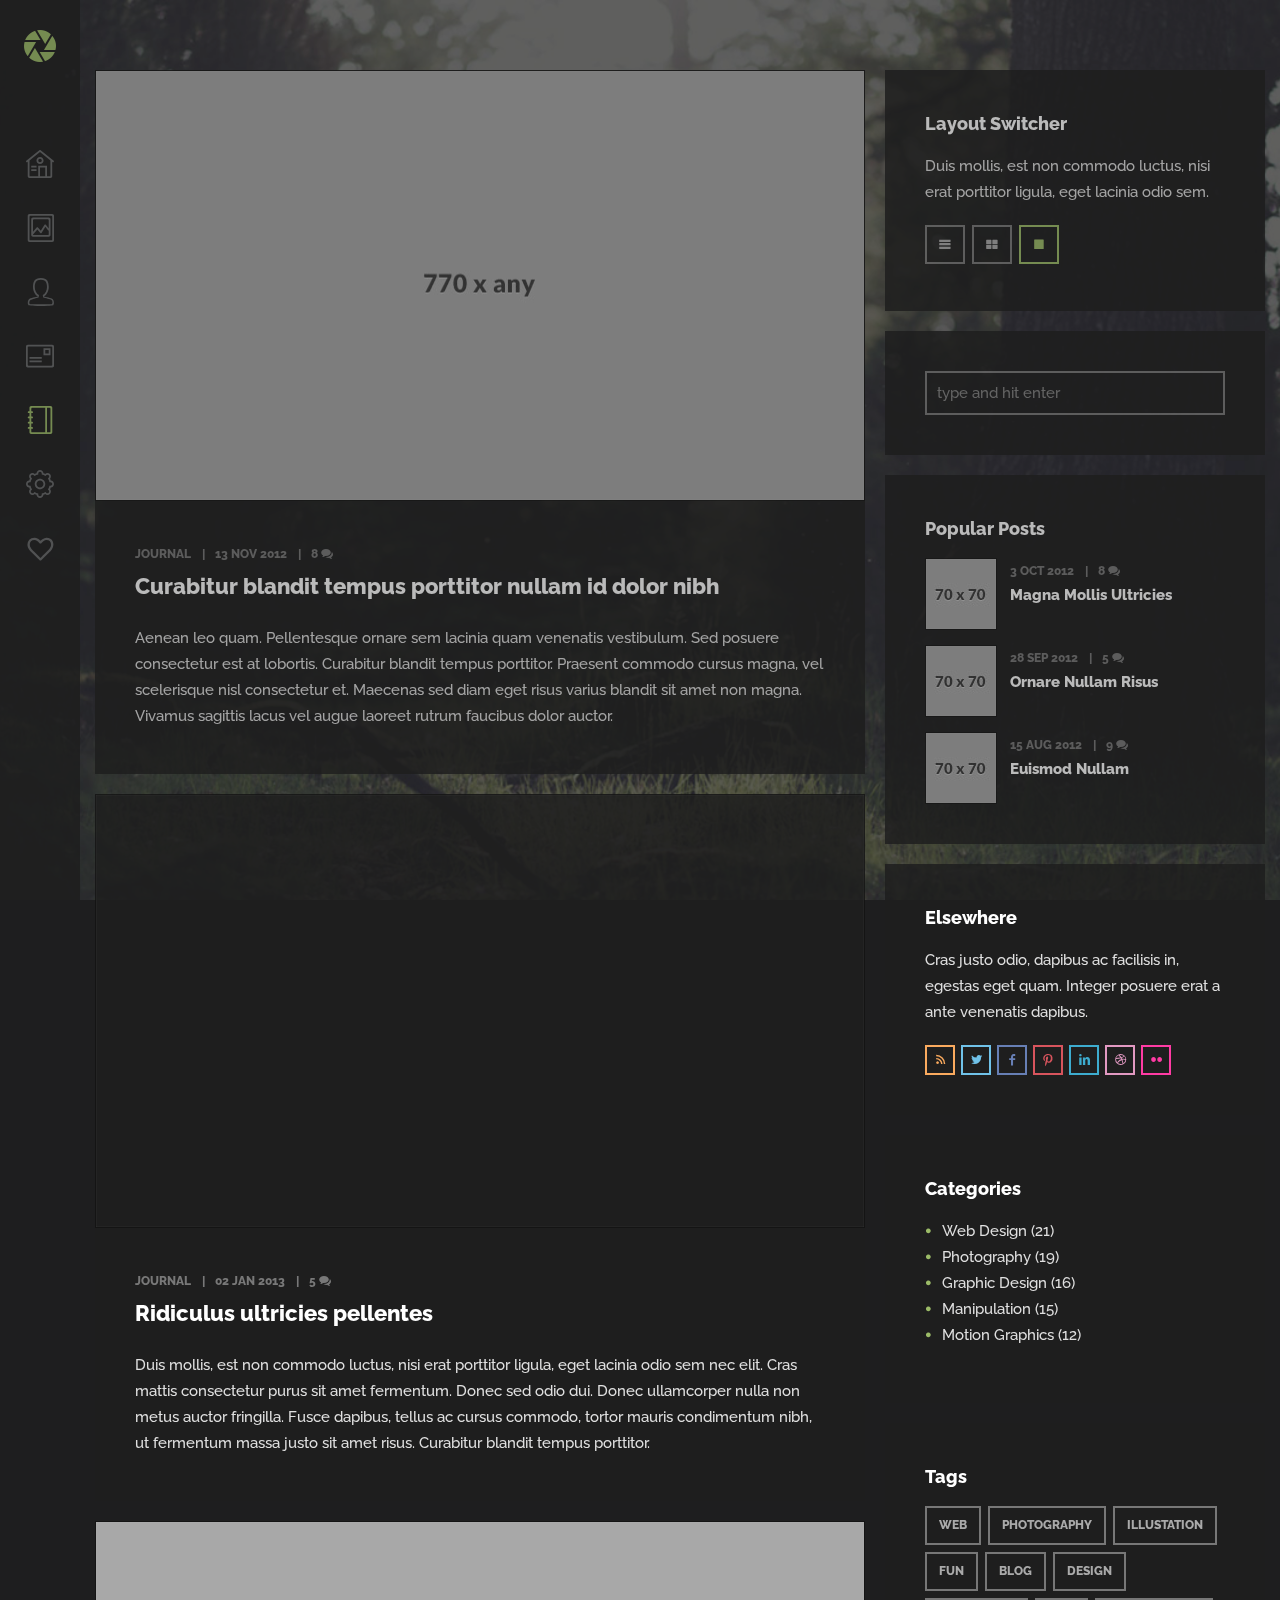
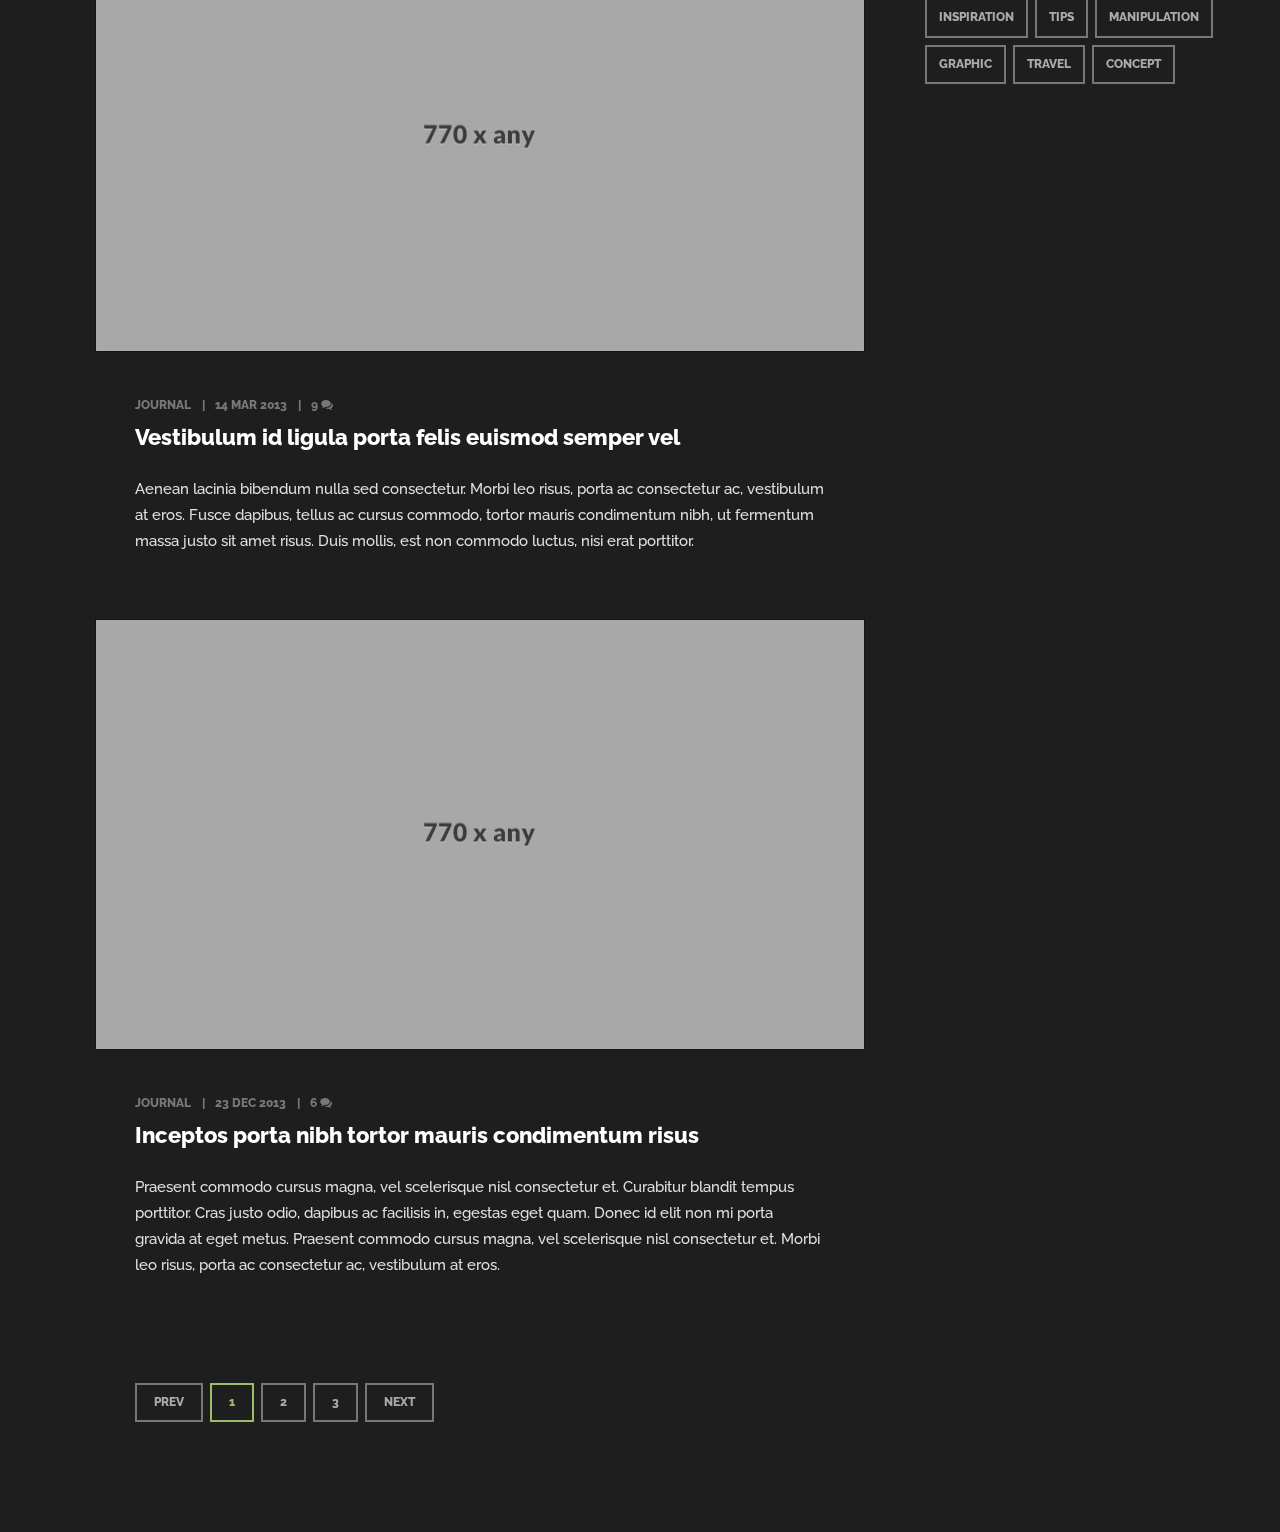
<file: blog3.html>
<!DOCTYPE html>
<html lang="en">
<head>
<meta charset="utf-8">
<meta name="viewport" content="width=device-width, initial-scale=1.0">
<meta name="description" content="">
<meta name="author" content="">
<link rel="shortcut icon" href="style/images/favicon.png">
<title>Lumos</title>
<!-- Bootstrap core CSS -->
<link href="style/css/bootstrap.min.css" rel="stylesheet">
<link href="style/css/plugins.css" rel="stylesheet">
<link href="style/css/prettify.css" rel="stylesheet">
<link href="style.css" rel="stylesheet">
<link href="style/css/color/green.css" rel="stylesheet">
<link href='http://fonts.googleapis.com/css?family=Raleway:400,800,700,600,500,300' rel='stylesheet' type='text/css'>
<link href='http://fonts.googleapis.com/css?family=Libre+Baskerville:400,400italic' rel='stylesheet' type='text/css'>
<link href="style/type/fontello.css" rel="stylesheet">
<link href="style/type/budicons.css" rel="stylesheet">
<!-- HTML5 shim and Respond.js IE8 support of HTML5 elements and media queries -->
<!--[if lt IE 9]>
      <script src="style/js/html5shiv.js"></script>
      <script src="https://oss.maxcdn.com/libs/respond.js/1.3.0/respond.min.js"></script>
      <![endif]-->
</head>
<body class="full-layout">
<div id="preloader"><div id="status"><div class="spinner"></div></div></div>
<div class="body-wrapper">
  <nav class="navbar navbar-default" role="navigation">
    <div class="navbar-header"> <a class="btn responsive-menu" data-toggle="collapse" data-target=".navbar-collapse"><i></i></a>
      <div class="navbar-brand text-center"> <a href="index.html"><img src="style/images/logo.png" alt="" data-src="style/images/logo.png" data-ret="style/images/logo@2x.png" class="retina" /></a> </div>
      <!-- /.navbar-brand --> 
    </div>
    <!-- /.navbar-header -->
    <div class="collapse navbar-collapse">
      <ul class="nav navbar-nav">
        <li><a href="./#home" class="hint--right" data-hint="Home"><i class="budicon-home-1"></i><span>Home</span></a></li>
        <li><a href="./#portfolio" class="hint--right" data-hint="Portfolio"><i class="budicon-image"></i><span>Portfolio</span></a></li>
        <li><a href="./#about" class="hint--right" data-hint="About"><i class="budicon-author"></i><span>About</span></a></li>
        <li><a href="./#contact" class="hint--right" data-hint="Contact"><i class="budicon-profile"></i><span>Contact</span></a></li>
        <li class="current"><a href="./blog.html" class="hint--right" data-hint="Blog"><i class="budicon-book-1"></i><span>Blog</span></a></li>
        <li><a href="./elements.html" class="hint--right" data-hint="Elements"><i class="budicon-setting"></i><span>Elements</span></a></li>
        <li><a href="#elsewhere" class="hint--right fancybox-inline" data-hint="Elsewhere" data-fancybox-width="325" data-fancybox-height="220"><i class="icon-heart-empty-1"></i><span>Elsewhere</span></a></li>
      </ul>
      <!-- /.navbar-nav --> 
    </div>
    <!-- /.navbar-collapse -->
    <div id="elsewhere" style="display:none;">
      <h1>Me, Elsewhere</h1>
      <div class="divide20"></div>
      <ul class="social">
        <li><a href="#"><i class="icon-s-twitter"></i></a></li>
        <li><a href="#"><i class="icon-s-facebook"></i></a></li>
        <li><a href="#"><i class="icon-s-instagram"></i></a></li>
        <li><a href="#"><i class="icon-s-flickr"></i></a></li>
        <li><a href="#"><i class="icon-s-pinterest"></i></a></li>
        <li><a href="#"><i class="icon-s-linkedin"></i></a></li>
      </ul>
    </div>
    <!-- /#elsewhere --> 
  </nav>
  <!-- /.navbar -->
  
  <div class="container inner">
    <div class="blog classic-view row">
      <div class="col-md-8 col-sm-12 content">
        <div class="blog-posts">
          <div class="post box">
            <figure class="frame main"><a href="blog-post.html">
              <div class="text-overlay">
                <div class="info"><span>Read More</span></div>
              </div>
              <img src="style/images/art/b3-1.jpg" alt="" /></a></figure>
            <div class="meta"><span class="category">Journal</span><span class="date">13 Nov 2012</span><span class="comments"><a href="#">8 <i class="icon-chat-1"></i></a></span></div>
            <h2 class="post-title"><a href="blog-post.html">Curabitur blandit tempus porttitor nullam id dolor nibh</a></h2>
            <p>Aenean leo quam. Pellentesque ornare sem lacinia quam venenatis vestibulum. Sed posuere consectetur est at lobortis. Curabitur blandit tempus porttitor. Praesent commodo cursus magna, vel scelerisque nisl consectetur et. Maecenas sed diam eget risus varius blandit sit amet non magna. Vivamus sagittis lacus vel augue laoreet rutrum faucibus dolor auctor.</p>
          </div>
          <!-- /.post -->
          <div class="post box">
            <figure class="frame main player">
              <iframe src="http://player.vimeo.com/video/24496773?title=0&amp;byline=0&amp;portrait=0" width="604" height="340" frameborder="0" webkitAllowFullScreen mozallowfullscreen allowFullScreen></iframe>
            </figure>
            <div class="meta"><span class="category">Journal</span><span class="date">02 Jan 2013</span><span class="comments"><a href="#">5 <i class="icon-chat-1"></i></a></span></div>
            <h2 class="post-title"><a href="blog-post.html">Ridiculus ultricies pellentes</a></h2>
            <p>Duis mollis, est non commodo luctus, nisi erat porttitor ligula, eget lacinia odio sem nec elit. Cras mattis consectetur purus sit amet fermentum. Donec sed odio dui. Donec ullamcorper nulla non metus auctor fringilla. Fusce dapibus, tellus ac cursus commodo, tortor mauris condimentum nibh, ut fermentum massa justo sit amet risus. Curabitur blandit tempus porttitor.</p>
          </div>
          <!-- /.post -->
          <div class="post box">
            <figure class="frame main"><a href="blog-post.html">
              <div class="text-overlay">
                <div class="info"><span>Read More</span></div>
              </div>
              <img src="style/images/art/b3-2.jpg" alt="" /></a></figure>
            <div class="meta"><span class="category">Journal</span><span class="date">14 Mar 2013</span><span class="comments"><a href="#">9 <i class="icon-chat-1"></i></a></span></div>
            <h2 class="post-title"><a href="blog-post.html">Vestibulum id ligula porta felis euismod semper vel</a></h2>
            <p>Aenean lacinia bibendum nulla sed consectetur. Morbi leo risus, porta ac consectetur ac, vestibulum at eros. Fusce dapibus, tellus ac cursus commodo, tortor mauris condimentum nibh, ut fermentum massa justo sit amet risus. Duis mollis, est non commodo luctus, nisi erat porttitor.</p>
          </div>
          <!-- /.post -->
          <div class="post box">
            <figure class="frame main"><a href="blog-post.html">
              <div class="text-overlay">
                <div class="info"><span>Read More</span></div>
              </div>
              <img src="style/images/art/b3-3.jpg" alt="" /></a></figure>
            <div class="meta"><span class="category">Journal</span><span class="date">23 Dec 2013</span><span class="comments"><a href="#">6 <i class="icon-chat-1"></i></a></span></div>
            <h2 class="post-title"><a href="blog-post.html">Inceptos porta nibh tortor mauris condimentum risus</a></h2>
            <p>Praesent commodo cursus magna, vel scelerisque nisl consectetur et. Curabitur blandit tempus porttitor. Cras justo odio, dapibus ac facilisis in, egestas eget quam. Donec id elit non mi porta gravida at eget metus. Praesent commodo cursus magna, vel scelerisque nisl consectetur et. Morbi leo risus, porta ac consectetur ac, vestibulum at eros.</p>
          </div>
          <!-- /.post -->
        </div>
        <!-- /.blog-posts -->
        
        <div class="pagination box">
          <ul>
            <li><a href="#" class="btn">Prev</a></li>
            <li class="active"><a href="#" class="btn"><span>1</span></a></li>
            <li><a href="#" class="btn"><span>2</span></a></li>
            <li><a href="#" class="btn"><span>3</span></a></li>
            <li><a href="#" class="btn">Next</a></li>
          </ul>
        </div>
        <!-- /.pagination --> 
        
      </div>
      <!-- /.content -->
      
      <aside class="col-md-4 col-sm-12 sidebar">
        <div class="sidebox box widget">
          <h3 class="widget-title section-title">Layout Switcher</h3>
          <p>Duis mollis, est non commodo luctus, nisi erat porttitor ligula, eget lacinia odio sem.</p>
          <ul class="layout-switcher">
            <li><a href="blog.html" class="btn btn-small hint--top" data-hint="List View"><i class="icon-menu-1"></i></a></li>
            <li><a href="blog2.html" class="btn btn-small hint--top" data-hint="Grid View"><i class="icon-th-large"></i></a></li>
            <li><a href="blog3.html" class="btn btn-small hint--top active" data-hint="Classic View"><i class="icon-stop-1"></i></a></li>
          </ul>
        </div>
        <!-- /.widget -->
        
        <div class="sidebox box widget">
          <form class="searchform" method="get">
            <input type="text" id="s2" name="s" value="type and hit enter" onfocus="this.value=''" onblur="this.value='type and hit enter'"/>
          </form>
        </div>
        <!-- /.widget -->
        
        <div class="sidebox box widget">
          <h3 class="widget-title section-title">Popular Posts</h3>
          <ul class="post-list">
            <li>
              <figure class="frame pull-left">
                <div class="icon-overlay"><a href="blog-post.html"><img src="style/images/art/a1.jpg" alt="" /> </a></div>
              </figure>
              <div class="meta"> <em><span class="date">3 Oct 2012</span><span class="comments"><a href="#">8 <i class="icon-chat-1"></i></a></span></em>
                <h5><a href="blog-post.html">Magna Mollis Ultricies</a></h5>
              </div>
            </li>
            <li>
              <figure class="frame pull-left">
                <div class="icon-overlay"><a href="blog-post.html"><img src="style/images/art/a2.jpg" alt="" /> </a></div>
              </figure>
              <div class="meta"> <em><span class="date">28 Sep 2012</span><span class="comments"><a href="#">5 <i class="icon-chat-1"></i></a></span></em>
                <h5><a href="blog-post.html">Ornare Nullam Risus</a></h5>
              </div>
            </li>
            <li>
              <figure class="frame pull-left">
                <div class="icon-overlay"><a href="blog-post.html"><img src="style/images/art/a3.jpg" alt="" /> </a></div>
              </figure>
              <div class="meta"> <em><span class="date">15 Aug 2012</span><span class="comments"><a href="#">9 <i class="icon-chat-1"></i></a></span></em>
                <h5><a href="blog-post.html">Euismod Nullam</a></h5>
              </div>
            </li>
          </ul>
          <!-- /.post-list --> 
        </div>
        <!-- /.widget -->
        
        <div class="sidebox box widget">
          <h3 class="widget-title section-title">Elsewhere</h3>
          <p>Cras justo odio, dapibus ac facilisis in, egestas eget quam. Integer posuere erat a ante venenatis dapibus.</p>
          <ul class="social">
            <li><a href="#"><i class="icon-s-rss"></i></a></li>
            <li><a href="#"><i class="icon-s-twitter"></i></a></li>
            <li><a href="#"><i class="icon-s-facebook"></i></a></li>
            <li><a href="#"><i class="icon-s-pinterest"></i></a></li>
            <li><a href="#"><i class="icon-s-linkedin"></i></a></li>
            <li><a href="#"><i class="icon-s-dribbble"></i></a></li>
            <li><a href="#"><i class="icon-s-flickr"></i></a></li>
          </ul>
          <div class="clearfix"></div>
        </div>
        <!-- /.widget -->
        
        <div class="sidebox box widget">
          <h3 class="widget-title section-title">Categories</h3>
          <ul class="circled">
            <li><a href="#">Web Design (21)</a></li>
            <li><a href="#">Photography (19)</a></li>
            <li><a href="#">Graphic Design (16)</a></li>
            <li><a href="#">Manipulation (15)</a></li>
            <li><a href="#">Motion Graphics (12)</a></li>
          </ul>
        </div>
        <!-- /.widget -->
        
        <div class="sidebox box widget">
          <h3 class="widget-title section-title">Tags</h3>
          <ul class="tag-list">
            <li><a href="#" class="btn">Web</a></li>
            <li><a href="#" class="btn">Photography</a></li>
            <li><a href="#" class="btn">Illustation</a></li>
            <li><a href="#" class="btn">Fun</a></li>
            <li><a href="#" class="btn">Blog</a></li>
            <li><a href="#" class="btn">Design</a></li>
            <li><a href="#" class="btn">Inspiration</a></li>
            <li><a href="#" class="btn">Tips</a></li>
            <li><a href="#" class="btn">Manipulation</a></li>
            <li><a href="#" class="btn">Graphic</a></li>
            <li><a href="#" class="btn">Travel</a></li>
            <li><a href="#" class="btn">Concept</a></li>
          </ul>
          <!-- /.tag-list -->    
        </div>
        <!-- /.widget --> 
        
      </aside>
      <!-- /column .sidebar --> 
      
    </div>
    <!-- /.blog --> 
    
  </div>
  <!-- /.container --> 
</div>
<!-- /.body-wrapper --> 
<script src="style/js/jquery.min.js"></script> 
<script src="style/js/bootstrap.min.js"></script> 
<script src="style/js/jquery.themepunch.tools.min.js"></script> 
<script src="style/js/classie.js"></script> 
<script src="style/js/plugins.js"></script> 
<script src="style/js/scripts.js"></script>  
<script>
	$.backstretch(["style/images/art/bg1.jpg"]);
</script>
</body>
</html>
</file>
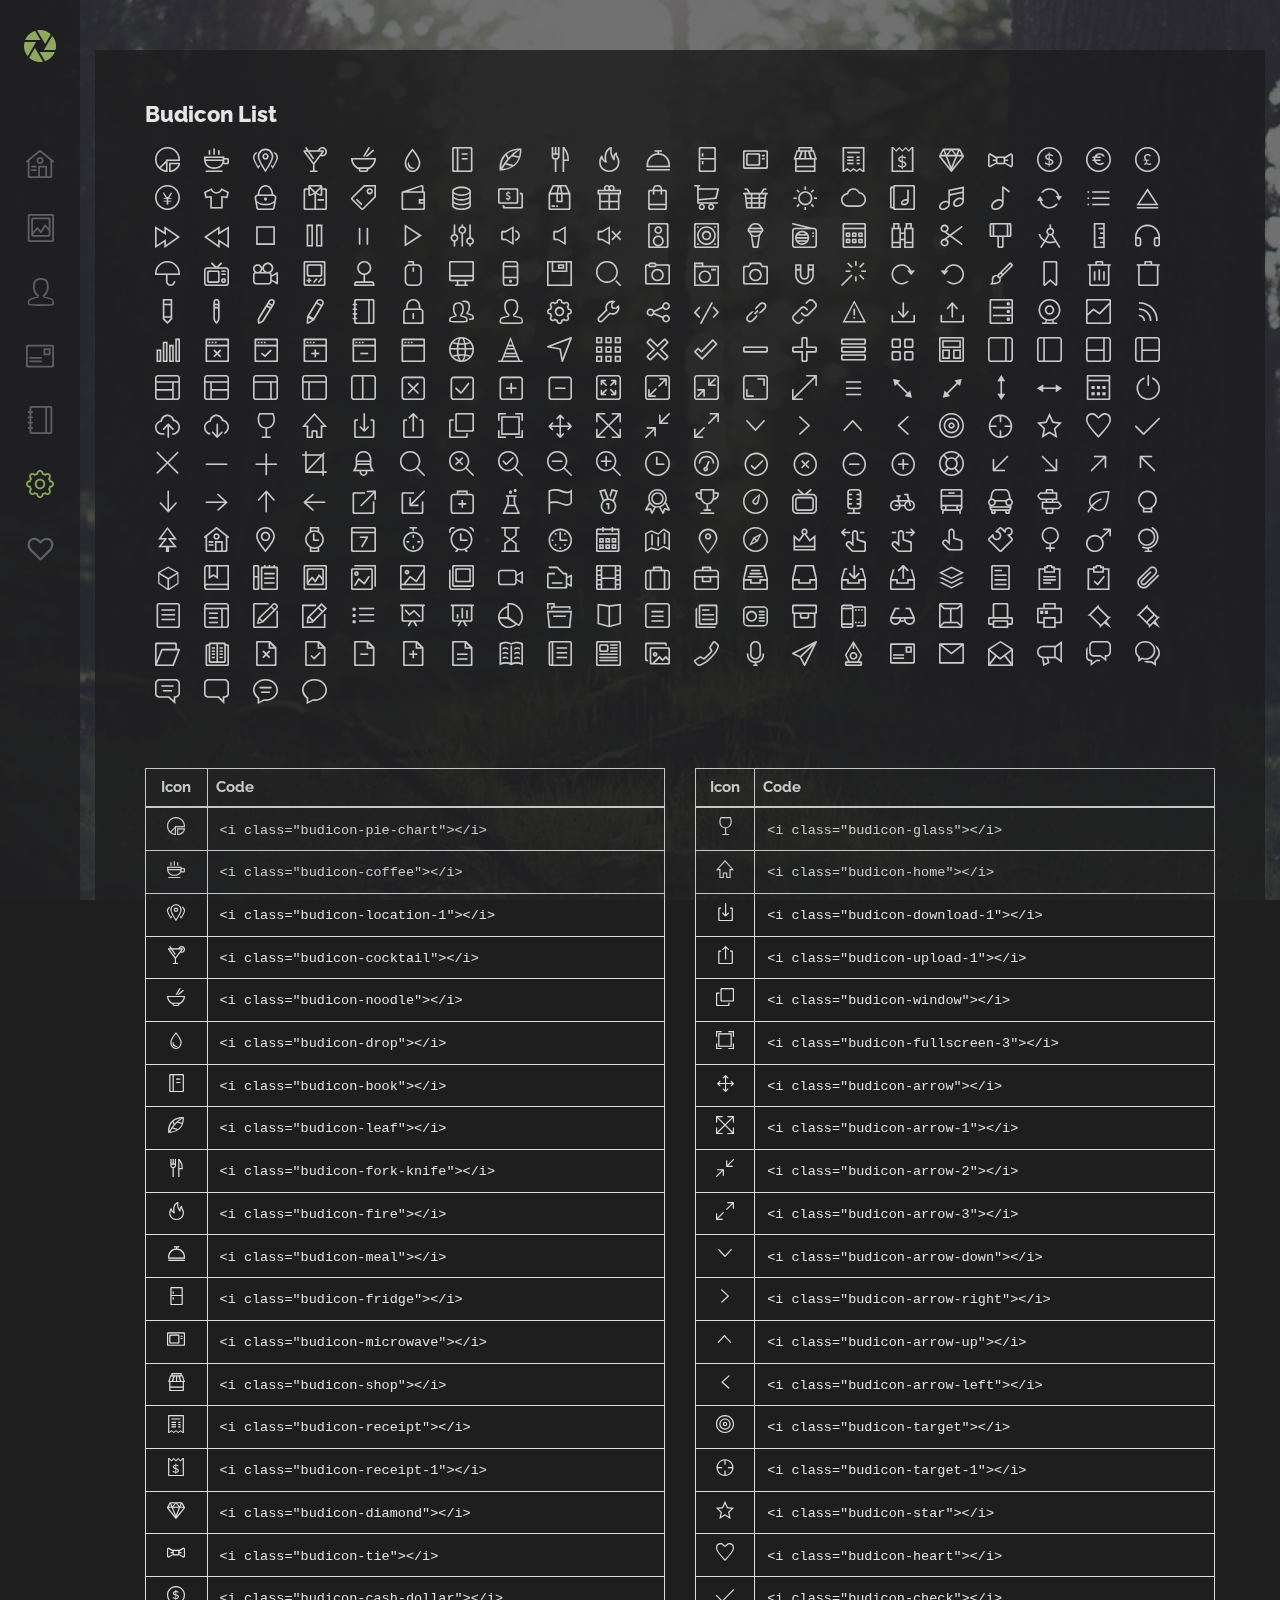
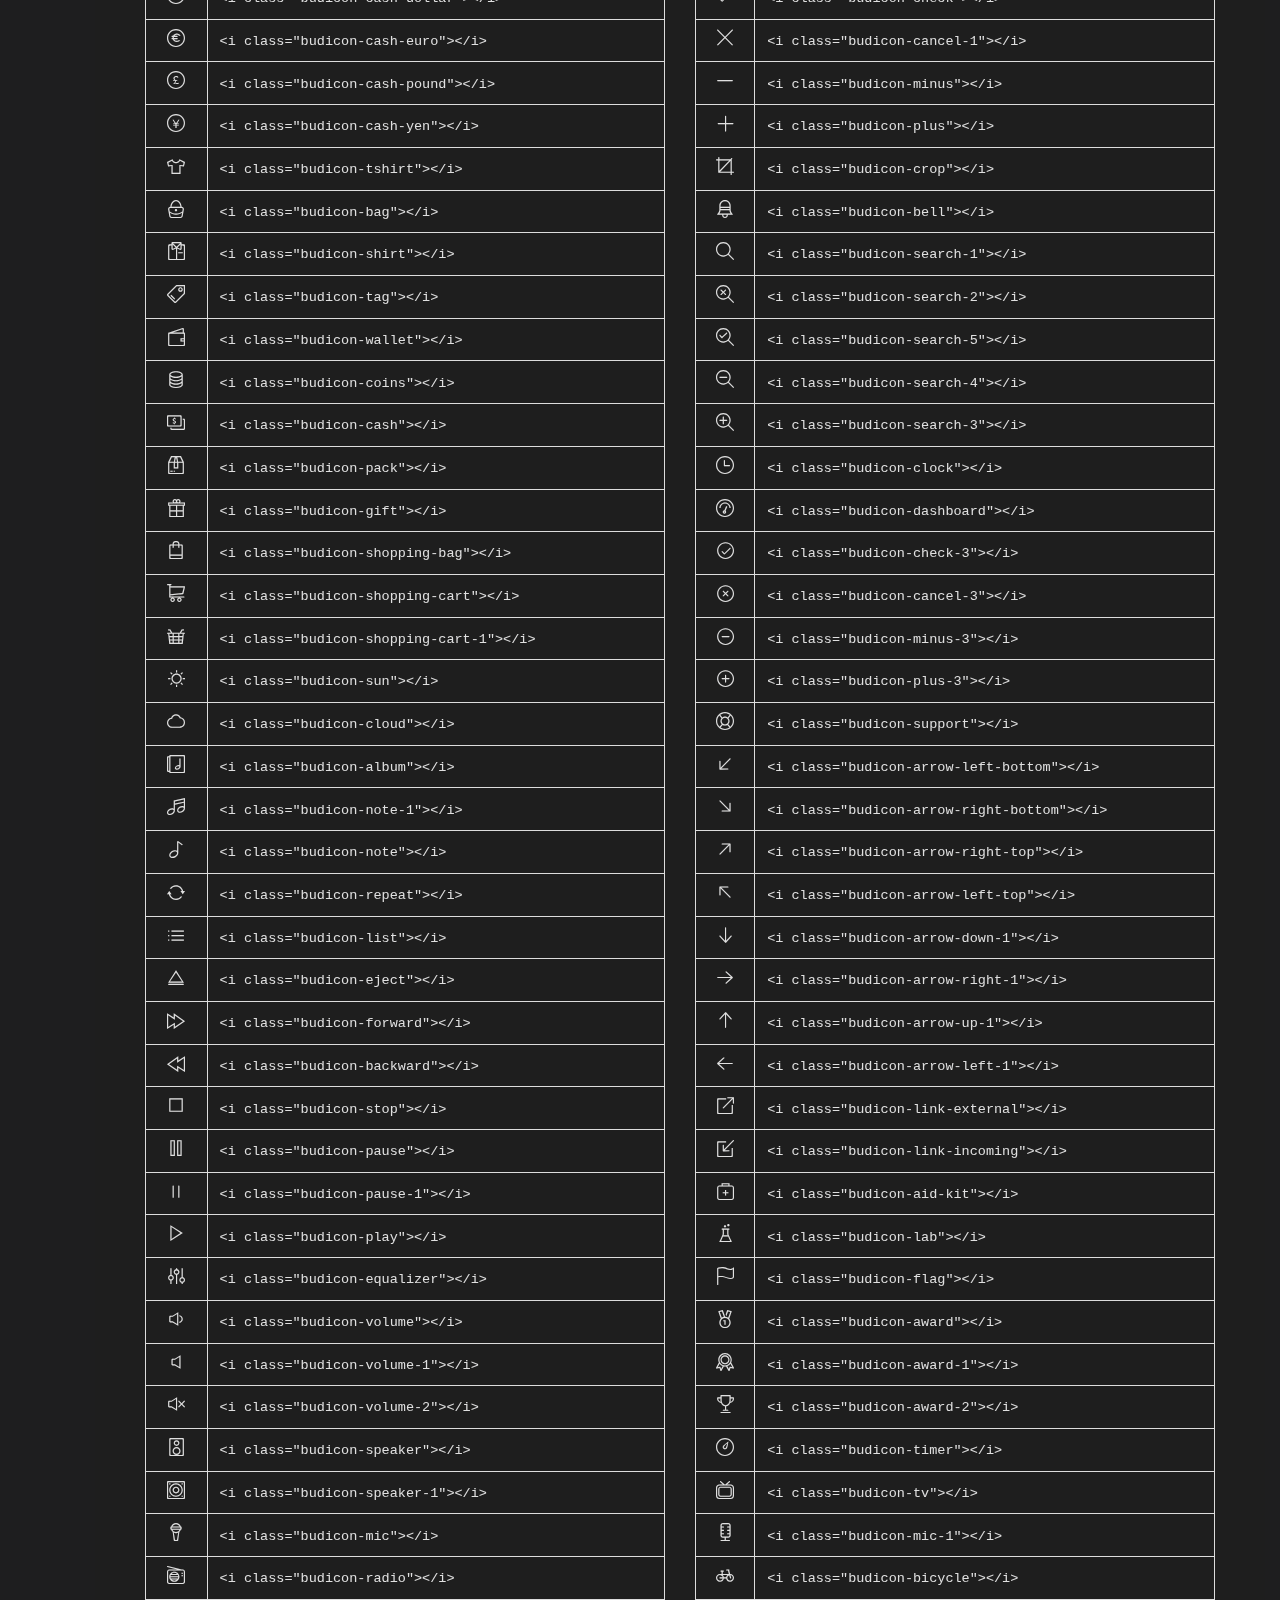
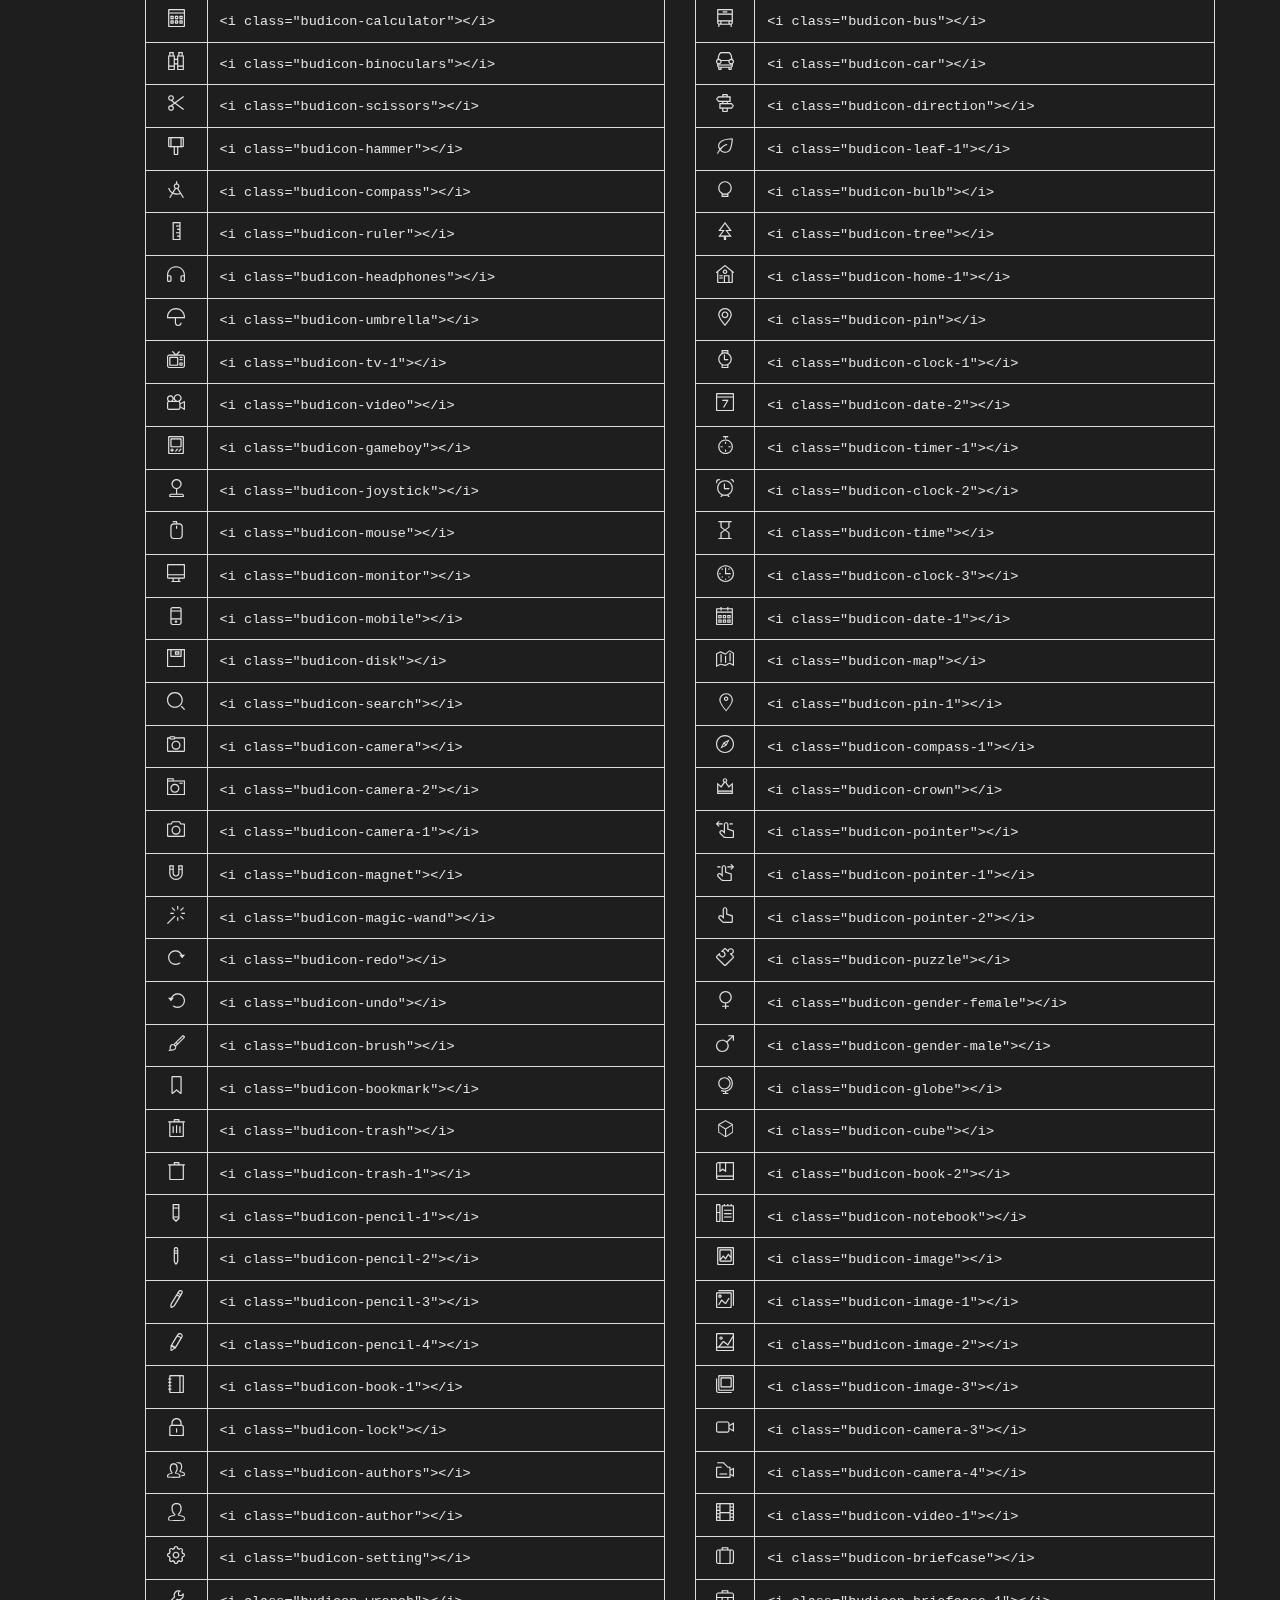
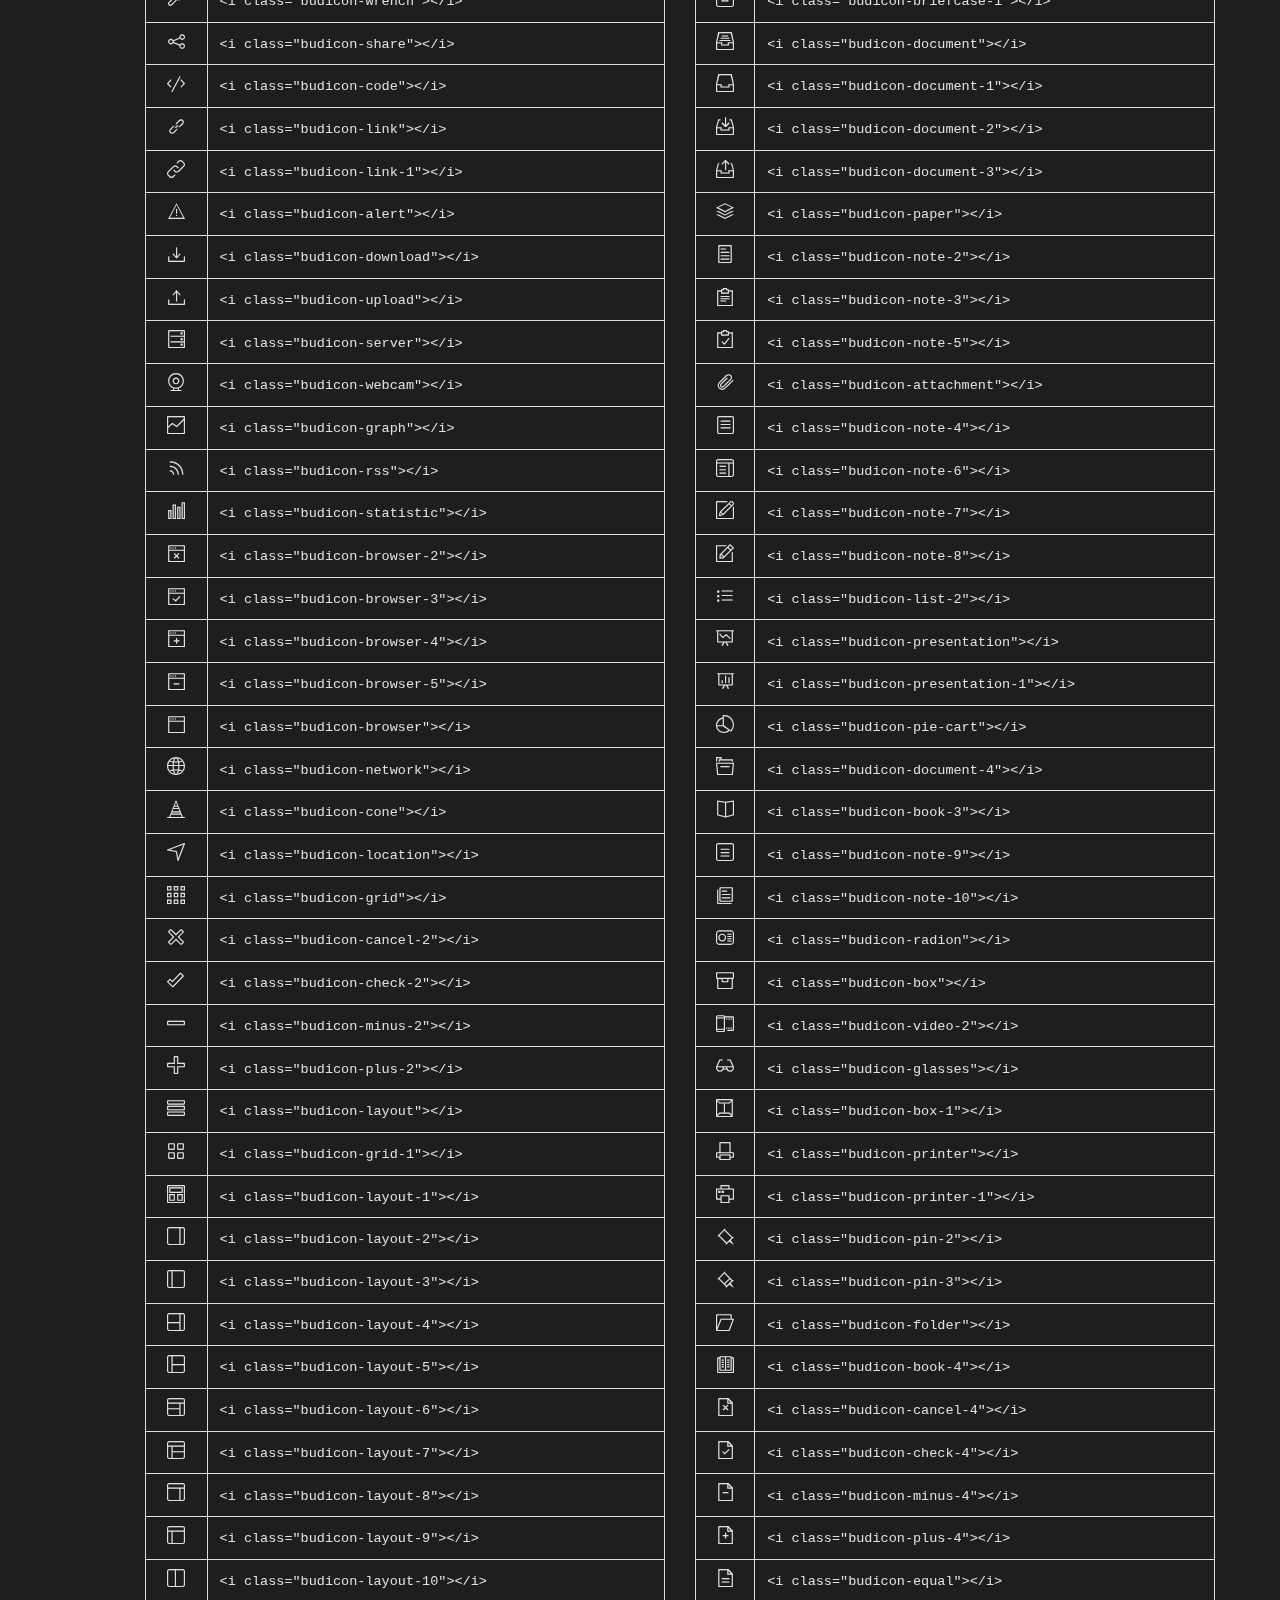
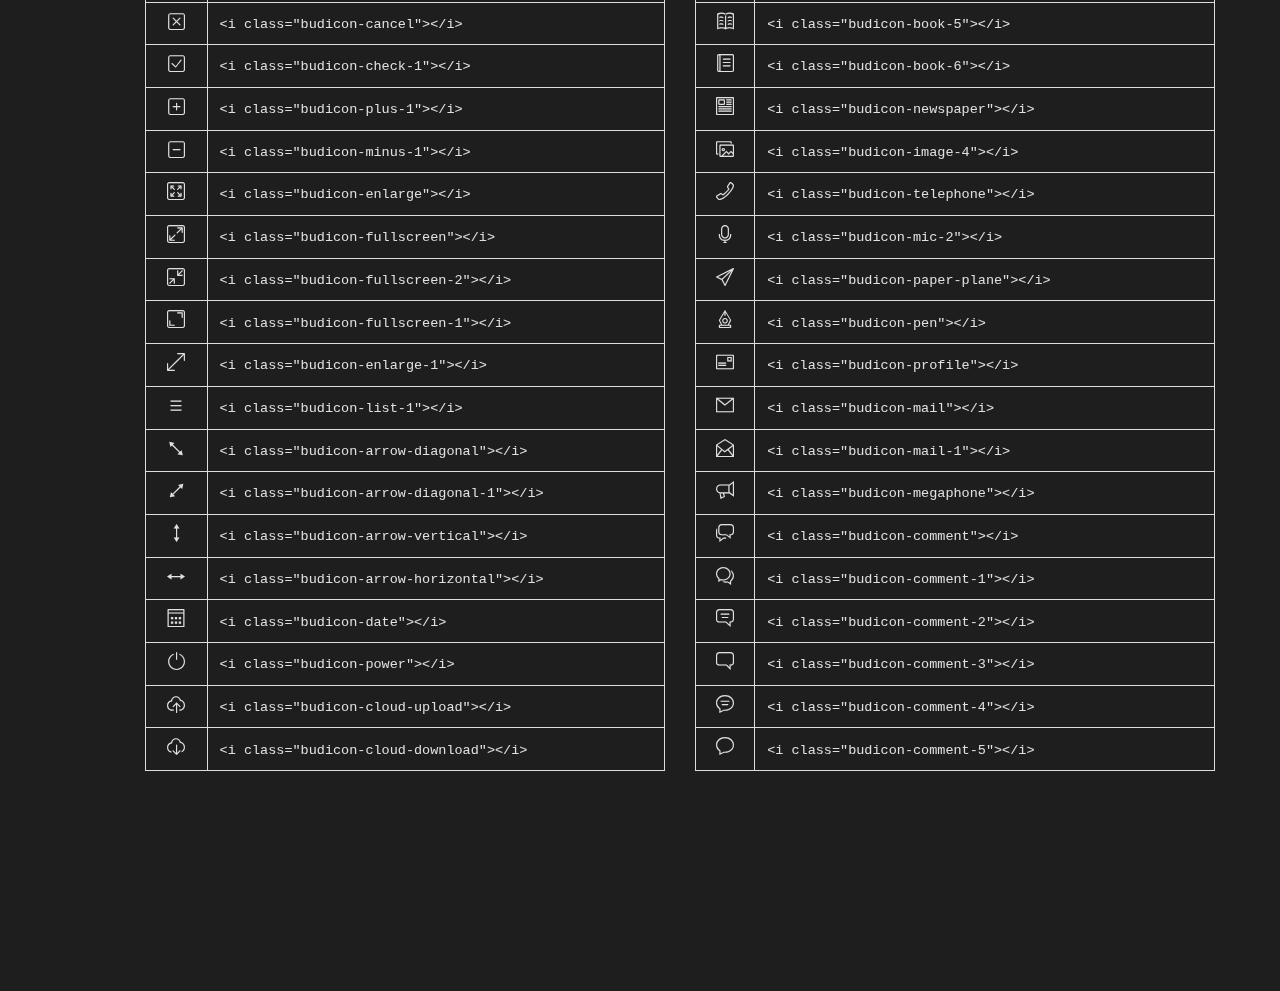
<file: icon-budicon.html>
<!DOCTYPE html>
<html lang="en">
<head>
<meta charset="utf-8">
<meta name="viewport" content="width=device-width, initial-scale=1.0">
<meta name="description" content="">
<meta name="author" content="">
<link rel="shortcut icon" href="style/images/favicon.png">
<title>Lumos</title>
<!-- Bootstrap core CSS -->
<link href="style/css/bootstrap.min.css" rel="stylesheet">
<link href="style/css/plugins.css" rel="stylesheet">
<link href="style/css/prettify.css" rel="stylesheet">
<link href="style.css" rel="stylesheet">
<link href="style/css/color/green.css" rel="stylesheet">
<link href='http://fonts.googleapis.com/css?family=Raleway:400,800,700,600,500,300' rel='stylesheet' type='text/css'>
<link href='http://fonts.googleapis.com/css?family=Libre+Baskerville:400,400italic' rel='stylesheet' type='text/css'>
<link href="style/type/fontello.css" rel="stylesheet">
<link href="style/type/budicons.css" rel="stylesheet">
<!-- HTML5 shim and Respond.js IE8 support of HTML5 elements and media queries -->
<!--[if lt IE 9]>
      <script src="style/js/html5shiv.js"></script>
      <script src="https://oss.maxcdn.com/libs/respond.js/1.3.0/respond.min.js"></script>
      <![endif]-->
</head>
<body class="full-layout">
<div id="preloader"><div id="status"><div class="spinner"></div></div></div>
<div class="body-wrapper">
  <nav class="navbar navbar-default" role="navigation">
    <div class="navbar-header"> <a class="btn responsive-menu" data-toggle="collapse" data-target=".navbar-collapse"><i></i></a>
      <div class="navbar-brand text-center"> <a href="index.html"><img src="style/images/logo.png" alt="" data-src="style/images/logo.png" data-ret="style/images/logo@2x.png" class="retina" /></a> </div>
      <!-- /.navbar-brand --> 
    </div>
    <!-- /.navbar-header -->
    <div class="collapse navbar-collapse">
      <ul class="nav navbar-nav">
        <li><a href="./#home" class="hint--right" data-hint="Home"><i class="budicon-home-1"></i><span>Home</span></a></li>
        <li><a href="./#portfolio" class="hint--right" data-hint="Portfolio"><i class="budicon-image"></i><span>Portfolio</span></a></li>
        <li><a href="./#about" class="hint--right" data-hint="About"><i class="budicon-author"></i><span>About</span></a></li>
        <li><a href="./#contact" class="hint--right" data-hint="Contact"><i class="budicon-profile"></i><span>Contact</span></a></li>
        <li><a href="./blog.html" class="hint--right" data-hint="Blog"><i class="budicon-book-1"></i><span>Blog</span></a></li>
        <li class="current"><a href="./elements.html" class="hint--right" data-hint="Elements"><i class="budicon-setting"></i><span>Elements</span></a></li>
        <li><a href="#elsewhere" class="hint--right fancybox-inline" data-hint="Elsewhere" data-fancybox-width="325" data-fancybox-height="220"><i class="icon-heart-empty-1"></i><span>Elsewhere</span></a></li>
      </ul>
      <!-- /.navbar-nav --> 
    </div>
    <!-- /.navbar-collapse -->
    <div id="elsewhere" style="display:none;">
      <h1>Me, Elsewhere</h1>
      <div class="divide20"></div>
      <ul class="social">
        <li><a href="#"><i class="icon-s-twitter"></i></a></li>
        <li><a href="#"><i class="icon-s-facebook"></i></a></li>
        <li><a href="#"><i class="icon-s-instagram"></i></a></li>
        <li><a href="#"><i class="icon-s-flickr"></i></a></li>
        <li><a href="#"><i class="icon-s-pinterest"></i></a></li>
        <li><a href="#"><i class="icon-s-linkedin"></i></a></li>
      </ul>
    </div>
    <!-- /#elsewhere --> 
  </nav>
  <!-- /.navbar -->
  
  <div class="page">
  <div class="container">
    <section>
    <div class="box">
	  <h3 class="section-title">Budicon List</h3>  
      <ul class="font-icons">
        <li><i class="budicon-pie-chart"></i></li>
        <li><i class="budicon-coffee"></i></li>
        <li><i class="budicon-location-1"></i></li>
        <li><i class="budicon-cocktail"></i></li>
        <li><i class="budicon-noodle"></i></li>
        <li><i class="budicon-drop"></i></li>
        <li><i class="budicon-book"></i></li>
        <li><i class="budicon-leaf"></i></li>
        <li><i class="budicon-fork-knife"></i></li>
        <li><i class="budicon-fire"></i></li>
        <li><i class="budicon-meal"></i></li>
        <li><i class="budicon-fridge"></i></li>
        <li><i class="budicon-microwave"></i></li>
        <li><i class="budicon-shop"></i></li>
        <li><i class="budicon-receipt"></i></li>
        <li><i class="budicon-receipt-1"></i></li>
        <li><i class="budicon-diamond"></i></li>
        <li><i class="budicon-tie"></i></li>
        <li><i class="budicon-cash-dollar"></i></li>
        <li><i class="budicon-cash-euro"></i></li>
        <li><i class="budicon-cash-pound"></i></li>
        <li><i class="budicon-cash-yen"></i></li>
        <li><i class="budicon-tshirt"></i></li>
        <li><i class="budicon-bag"></i></li>
        <li><i class="budicon-shirt"></i></li>
        <li><i class="budicon-tag"></i></li>
        <li><i class="budicon-wallet"></i></li>
        <li><i class="budicon-coins"></i></li>
        <li><i class="budicon-cash"></i></li>
        <li><i class="budicon-pack"></i></li>
        <li><i class="budicon-gift"></i></li>
        <li><i class="budicon-shopping-bag"></i></li>
        <li><i class="budicon-shopping-cart"></i></li>
        <li><i class="budicon-shopping-cart-1"></i></li>
        <li><i class="budicon-sun"></i></li>
        <li><i class="budicon-cloud"></i></li>
        <li><i class="budicon-album"></i></li>
        <li><i class="budicon-note-1"></i></li>
        <li><i class="budicon-note"></i></li>
        <li><i class="budicon-repeat"></i></li>
        <li><i class="budicon-list"></i></li>
        <li><i class="budicon-eject"></i></li>
        <li><i class="budicon-forward"></i></li>
        <li><i class="budicon-backward"></i></li>
        <li><i class="budicon-stop"></i></li>
        <li><i class="budicon-pause"></i></li>
        <li><i class="budicon-pause-1"></i></li>
        <li><i class="budicon-play"></i></li>
        <li><i class="budicon-equalizer"></i></li>
        <li><i class="budicon-volume"></i></li>
        <li><i class="budicon-volume-1"></i></li>
        <li><i class="budicon-volume-2"></i></li>
        <li><i class="budicon-speaker"></i></li>
        <li><i class="budicon-speaker-1"></i></li>
        <li><i class="budicon-mic"></i></li>
        <li><i class="budicon-radio"></i></li>
        <li><i class="budicon-calculator"></i></li>
        <li><i class="budicon-binoculars"></i></li>
        <li><i class="budicon-scissors"></i></li>
        <li><i class="budicon-hammer"></i></li>
        <li><i class="budicon-compass"></i></li>
        <li><i class="budicon-ruler"></i></li>
        <li><i class="budicon-headphones"></i></li>
        <li><i class="budicon-umbrella"></i></li>
        <li><i class="budicon-tv-1"></i></li>
        <li><i class="budicon-video"></i></li>
        <li><i class="budicon-gameboy"></i></li>
        <li><i class="budicon-joystick"></i></li>
        <li><i class="budicon-mouse"></i></li>
        <li><i class="budicon-monitor"></i></li>
        <li><i class="budicon-mobile"></i></li>
        <li><i class="budicon-disk"></i></li>
        <li><i class="budicon-search"></i></li>
        <li><i class="budicon-camera"></i></li>
        <li><i class="budicon-camera-2"></i></li>
        <li><i class="budicon-camera-1"></i></li>
        <li><i class="budicon-magnet"></i></li>
        <li><i class="budicon-magic-wand"></i></li>
        <li><i class="budicon-redo"></i></li>
        <li><i class="budicon-undo"></i></li>
        <li><i class="budicon-brush"></i></li>
        <li><i class="budicon-bookmark"></i></li>
        <li><i class="budicon-trash"></i></li>
        <li><i class="budicon-trash-1"></i></li>
        <li><i class="budicon-pencil-1"></i></li>
        <li><i class="budicon-pencil-2"></i></li>
        <li><i class="budicon-pencil-3"></i></li>
        <li><i class="budicon-pencil-4"></i></li>
        <li><i class="budicon-book-1"></i></li>
        <li><i class="budicon-lock"></i></li>
        <li><i class="budicon-authors"></i></li>
        <li><i class="budicon-author"></i></li>
        <li><i class="budicon-setting"></i></li>
        <li><i class="budicon-wrench"></i></li>
        <li><i class="budicon-share"></i></li>
        <li><i class="budicon-code"></i></li>
        <li><i class="budicon-link"></i></li>
        <li><i class="budicon-link-1"></i></li>
        <li><i class="budicon-alert"></i></li>
        <li><i class="budicon-download"></i></li>
        <li><i class="budicon-upload"></i></li>
        <li><i class="budicon-server"></i></li>
        <li><i class="budicon-webcam"></i></li>
        <li><i class="budicon-graph"></i></li>
        <li><i class="budicon-rss"></i></li>
        <li><i class="budicon-statistic"></i></li>
        <li><i class="budicon-browser-2"></i></li>
        <li><i class="budicon-browser-3"></i></li>
        <li><i class="budicon-browser-4"></i></li>
        <li><i class="budicon-browser-5"></i></li>
        <li><i class="budicon-browser"></i></li>
        <li><i class="budicon-network"></i></li>
        <li><i class="budicon-cone"></i></li>
        <li><i class="budicon-location"></i></li>
        <li><i class="budicon-grid"></i></li>
        <li><i class="budicon-cancel-2"></i></li>
        <li><i class="budicon-check-2"></i></li>
        <li><i class="budicon-minus-2"></i></li>
        <li><i class="budicon-plus-2"></i></li>
        <li><i class="budicon-layout"></i></li>
        <li><i class="budicon-grid-1"></i></li>
        <li><i class="budicon-layout-1"></i></li>
        <li><i class="budicon-layout-2"></i></li>
        <li><i class="budicon-layout-3"></i></li>
        <li><i class="budicon-layout-4"></i></li>
        <li><i class="budicon-layout-5"></i></li>
        <li><i class="budicon-layout-6"></i></li>
        <li><i class="budicon-layout-7"></i></li>
        <li><i class="budicon-layout-8"></i></li>
        <li><i class="budicon-layout-9"></i></li>
        <li><i class="budicon-layout-10"></i></li>
        <li><i class="budicon-cancel"></i></li>
        <li><i class="budicon-check-1"></i></li>
        <li><i class="budicon-plus-1"></i></li>
        <li><i class="budicon-minus-1"></i></li>
        <li><i class="budicon-enlarge"></i></li>
        <li><i class="budicon-fullscreen"></i></li>
        <li><i class="budicon-fullscreen-2"></i></li>
        <li><i class="budicon-fullscreen-1"></i></li>
        <li><i class="budicon-enlarge-1"></i></li>
        <li><i class="budicon-list-1"></i></li>
        <li><i class="budicon-arrow-diagonal"></i></li>
        <li><i class="budicon-arrow-diagonal-1"></i></li>
        <li><i class="budicon-arrow-vertical"></i></li>
        <li><i class="budicon-arrow-horizontal"></i></li>
        <li><i class="budicon-date"></i></li>
        <li><i class="budicon-power"></i></li>
        <li><i class="budicon-cloud-upload"></i></li>
        <li><i class="budicon-cloud-download"></i></li>
        <li><i class="budicon-glass"></i></li>
        <li><i class="budicon-home"></i></li>
        <li><i class="budicon-download-1"></i></li>
        <li><i class="budicon-upload-1"></i></li>
        <li><i class="budicon-window"></i></li>
        <li><i class="budicon-fullscreen-3"></i></li>
        <li><i class="budicon-arrow"></i></li>
        <li><i class="budicon-arrow-1"></i></li>
        <li><i class="budicon-arrow-2"></i></li>
        <li><i class="budicon-arrow-3"></i></li>
        <li><i class="budicon-arrow-down"></i></li>
        <li><i class="budicon-arrow-right"></i></li>
        <li><i class="budicon-arrow-up"></i></li>
        <li><i class="budicon-arrow-left"></i></li>
        <li><i class="budicon-target"></i></li>
        <li><i class="budicon-target-1"></i></li>
        <li><i class="budicon-star"></i></li>
        <li><i class="budicon-heart"></i></li>
        <li><i class="budicon-check"></i></li>
        <li><i class="budicon-cancel-1"></i></li>
        <li><i class="budicon-minus"></i></li>
        <li><i class="budicon-plus"></i></li>
        <li><i class="budicon-crop"></i></li>
        <li><i class="budicon-bell"></i></li>
        <li><i class="budicon-search-1"></i></li>
        <li><i class="budicon-search-2"></i></li>
        <li><i class="budicon-search-5"></i></li>
        <li><i class="budicon-search-4"></i></li>
        <li><i class="budicon-search-3"></i></li>
        <li><i class="budicon-clock"></i></li>
        <li><i class="budicon-dashboard"></i></li>
        <li><i class="budicon-check-3"></i></li>
        <li><i class="budicon-cancel-3"></i></li>
        <li><i class="budicon-minus-3"></i></li>
        <li><i class="budicon-plus-3"></i></li>
        <li><i class="budicon-support"></i></li>
        <li><i class="budicon-arrow-left-bottom"></i></li>
        <li><i class="budicon-arrow-right-bottom"></i></li>
        <li><i class="budicon-arrow-right-top"></i></li>
        <li><i class="budicon-arrow-left-top"></i></li>
        <li><i class="budicon-arrow-down-1"></i></li>
        <li><i class="budicon-arrow-right-1"></i></li>
        <li><i class="budicon-arrow-up-1"></i></li>
        <li><i class="budicon-arrow-left-1"></i></li>
        <li><i class="budicon-link-external"></i></li>
        <li><i class="budicon-link-incoming"></i></li>
        <li><i class="budicon-aid-kit"></i></li>
        <li><i class="budicon-lab"></i></li>
        <li><i class="budicon-flag"></i></li>
        <li><i class="budicon-award"></i></li>
        <li><i class="budicon-award-1"></i></li>
        <li><i class="budicon-award-2"></i></li>
        <li><i class="budicon-timer"></i></li>
        <li><i class="budicon-tv"></i></li>
        <li><i class="budicon-mic-1"></i></li>
        <li><i class="budicon-bicycle"></i></li>
        <li><i class="budicon-bus"></i></li>
        <li><i class="budicon-car"></i></li>
        <li><i class="budicon-direction"></i></li>
        <li><i class="budicon-leaf-1"></i></li>
        <li><i class="budicon-bulb"></i></li>
        <li><i class="budicon-tree"></i></li>
        <li><i class="budicon-home-1"></i></li>
        <li><i class="budicon-pin"></i></li>
        <li><i class="budicon-clock-1"></i></li>
        <li><i class="budicon-date-2"></i></li>
        <li><i class="budicon-timer-1"></i></li>
        <li><i class="budicon-clock-2"></i></li>
        <li><i class="budicon-time"></i></li>
        <li><i class="budicon-clock-3"></i></li>
        <li><i class="budicon-date-1"></i></li>
        <li><i class="budicon-map"></i></li>
        <li><i class="budicon-pin-1"></i></li>
        <li><i class="budicon-compass-1"></i></li>
        <li><i class="budicon-crown"></i></li>
        <li><i class="budicon-pointer"></i></li>
        <li><i class="budicon-pointer-1"></i></li>
        <li><i class="budicon-pointer-2"></i></li>
        <li><i class="budicon-puzzle"></i></li>
        <li><i class="budicon-gender-female"></i></li>
        <li><i class="budicon-gender-male"></i></li>
        <li><i class="budicon-globe"></i></li>
        <li><i class="budicon-cube"></i></li>
        <li><i class="budicon-book-2"></i></li>
        <li><i class="budicon-notebook"></i></li>
        <li><i class="budicon-image"></i></li>
        <li><i class="budicon-image-1"></i></li>
        <li><i class="budicon-image-2"></i></li>
        <li><i class="budicon-image-3"></i></li>
        <li><i class="budicon-camera-3"></i></li>
        <li><i class="budicon-camera-4"></i></li>
        <li><i class="budicon-video-1"></i></li>
        <li><i class="budicon-briefcase"></i></li>
        <li><i class="budicon-briefcase-1"></i></li>
        <li><i class="budicon-document"></i></li>
        <li><i class="budicon-document-1"></i></li>
        <li><i class="budicon-document-2"></i></li>
        <li><i class="budicon-document-3"></i></li>
        <li><i class="budicon-paper"></i></li>
        <li><i class="budicon-note-2"></i></li>
        <li><i class="budicon-note-3"></i></li>
        <li><i class="budicon-note-5"></i></li>
        <li><i class="budicon-attachment"></i></li>
        <li><i class="budicon-note-4"></i></li>
        <li><i class="budicon-note-6"></i></li>
        <li><i class="budicon-note-7"></i></li>
        <li><i class="budicon-note-8"></i></li>
        <li><i class="budicon-list-2"></i></li>
        <li><i class="budicon-presentation"></i></li>
        <li><i class="budicon-presentation-1"></i></li>
        <li><i class="budicon-pie-cart"></i></li>
        <li><i class="budicon-document-4"></i></li>
        <li><i class="budicon-book-3"></i></li>
        <li><i class="budicon-note-9"></i></li>
        <li><i class="budicon-note-10"></i></li>
        <li><i class="budicon-radion"></i></li>
        <li><i class="budicon-box"></i></li>
        <li><i class="budicon-video-2"></i></li>
        <li><i class="budicon-glasses"></i></li>
        <li><i class="budicon-box-1"></i></li>
        <li><i class="budicon-printer"></i></li>
        <li><i class="budicon-printer-1"></i></li>
        <li><i class="budicon-pin-2"></i></li>
        <li><i class="budicon-pin-3"></i></li>
        <li><i class="budicon-folder"></i></li>
        <li><i class="budicon-book-4"></i></li>
        <li><i class="budicon-cancel-4"></i></li>
        <li><i class="budicon-check-4"></i></li>
        <li><i class="budicon-minus-4"></i></li>
        <li><i class="budicon-plus-4"></i></li>
        <li><i class="budicon-equal"></i></li>
        <li><i class="budicon-book-5"></i></li>
        <li><i class="budicon-book-6"></i></li>
        <li><i class="budicon-newspaper"></i></li>
        <li><i class="budicon-image-4"></i></li>
        <li><i class="budicon-telephone"></i></li>
        <li><i class="budicon-mic-2"></i></li>
        <li><i class="budicon-paper-plane"></i></li>
        <li><i class="budicon-pen"></i></li>
        <li><i class="budicon-profile"></i></li>
        <li><i class="budicon-mail"></i></li>
        <li><i class="budicon-mail-1"></i></li>
        <li><i class="budicon-megaphone"></i></li>
        <li><i class="budicon-comment"></i></li>
        <li><i class="budicon-comment-1"></i></li>
        <li><i class="budicon-comment-2"></i></li>
        <li><i class="budicon-comment-3"></i></li>
        <li><i class="budicon-comment-4"></i></li>
        <li><i class="budicon-comment-5"></i></li>
      </ul>
      <div class="divide50"></div>
      <div class="row retina-icons-code">
        <div class="col-sm-6">
          <table class="table table-bordered table-striped">
            <colgroup>
            <col class="span1">
            <col class="span5">
            </colgroup>
            <thead>
              <tr>
                <th>Icon</th>
                <th>Code</th>
              </tr>
            </thead>
            <tbody>
              <tr>
                <td><i class="budicon-pie-chart"></i></td>
                <td><code>&lt;i class="budicon-pie-chart"&gt;&lt;/i&gt;</code></td>
              </tr>
              <tr>
                <td><i class="budicon-coffee"></i></td>
                <td><code>&lt;i class="budicon-coffee"&gt;&lt;/i&gt;</code></td>
              </tr>
              <tr>
                <td><i class="budicon-location-1"></i></td>
                <td><code>&lt;i class="budicon-location-1"&gt;&lt;/i&gt;</code></td>
              </tr>
              <tr>
                <td><i class="budicon-cocktail"></i></td>
                <td><code>&lt;i class="budicon-cocktail"&gt;&lt;/i&gt;</code></td>
              </tr>
              <tr>
                <td><i class="budicon-noodle"></i></td>
                <td><code>&lt;i class="budicon-noodle"&gt;&lt;/i&gt;</code></td>
              </tr>
              <tr>
                <td><i class="budicon-drop"></i></td>
                <td><code>&lt;i class="budicon-drop"&gt;&lt;/i&gt;</code></td>
              </tr>
              <tr>
                <td><i class="budicon-book"></i></td>
                <td><code>&lt;i class="budicon-book"&gt;&lt;/i&gt;</code></td>
              </tr>
              <tr>
                <td><i class="budicon-leaf"></i></td>
                <td><code>&lt;i class="budicon-leaf"&gt;&lt;/i&gt;</code></td>
              </tr>
              <tr>
                <td><i class="budicon-fork-knife"></i></td>
                <td><code>&lt;i class="budicon-fork-knife"&gt;&lt;/i&gt;</code></td>
              </tr>
              <tr>
                <td><i class="budicon-fire"></i></td>
                <td><code>&lt;i class="budicon-fire"&gt;&lt;/i&gt;</code></td>
              </tr>
              <tr>
                <td><i class="budicon-meal"></i></td>
                <td><code>&lt;i class="budicon-meal"&gt;&lt;/i&gt;</code></td>
              </tr>
              <tr>
                <td><i class="budicon-fridge"></i></td>
                <td><code>&lt;i class="budicon-fridge"&gt;&lt;/i&gt;</code></td>
              </tr>
              <tr>
                <td><i class="budicon-microwave"></i></td>
                <td><code>&lt;i class="budicon-microwave"&gt;&lt;/i&gt;</code></td>
              </tr>
              <tr>
                <td><i class="budicon-shop"></i></td>
                <td><code>&lt;i class="budicon-shop"&gt;&lt;/i&gt;</code></td>
              </tr>
              <tr>
                <td><i class="budicon-receipt"></i></td>
                <td><code>&lt;i class="budicon-receipt"&gt;&lt;/i&gt;</code></td>
              </tr>
              <tr>
                <td><i class="budicon-receipt-1"></i></td>
                <td><code>&lt;i class="budicon-receipt-1"&gt;&lt;/i&gt;</code></td>
              </tr>
              <tr>
                <td><i class="budicon-diamond"></i></td>
                <td><code>&lt;i class="budicon-diamond"&gt;&lt;/i&gt;</code></td>
              </tr>
              <tr>
                <td><i class="budicon-tie"></i></td>
                <td><code>&lt;i class="budicon-tie"&gt;&lt;/i&gt;</code></td>
              </tr>
              <tr>
                <td><i class="budicon-cash-dollar"></i></td>
                <td><code>&lt;i class="budicon-cash-dollar"&gt;&lt;/i&gt;</code></td>
              </tr>
              <tr>
                <td><i class="budicon-cash-euro"></i></td>
                <td><code>&lt;i class="budicon-cash-euro"&gt;&lt;/i&gt;</code></td>
              </tr>
              <tr>
                <td><i class="budicon-cash-pound"></i></td>
                <td><code>&lt;i class="budicon-cash-pound"&gt;&lt;/i&gt;</code></td>
              </tr>
              <tr>
                <td><i class="budicon-cash-yen"></i></td>
                <td><code>&lt;i class="budicon-cash-yen"&gt;&lt;/i&gt;</code></td>
              </tr>
              <tr>
                <td><i class="budicon-tshirt"></i></td>
                <td><code>&lt;i class="budicon-tshirt"&gt;&lt;/i&gt;</code></td>
              </tr>
              <tr>
                <td><i class="budicon-bag"></i></td>
                <td><code>&lt;i class="budicon-bag"&gt;&lt;/i&gt;</code></td>
              </tr>
              <tr>
                <td><i class="budicon-shirt"></i></td>
                <td><code>&lt;i class="budicon-shirt"&gt;&lt;/i&gt;</code></td>
              </tr>
              <tr>
                <td><i class="budicon-tag"></i></td>
                <td><code>&lt;i class="budicon-tag"&gt;&lt;/i&gt;</code></td>
              </tr>
              <tr>
                <td><i class="budicon-wallet"></i></td>
                <td><code>&lt;i class="budicon-wallet"&gt;&lt;/i&gt;</code></td>
              </tr>
              <tr>
                <td><i class="budicon-coins"></i></td>
                <td><code>&lt;i class="budicon-coins"&gt;&lt;/i&gt;</code></td>
              </tr>
              <tr>
                <td><i class="budicon-cash"></i></td>
                <td><code>&lt;i class="budicon-cash"&gt;&lt;/i&gt;</code></td>
              </tr>
              <tr>
                <td><i class="budicon-pack"></i></td>
                <td><code>&lt;i class="budicon-pack"&gt;&lt;/i&gt;</code></td>
              </tr>
              <tr>
                <td><i class="budicon-gift"></i></td>
                <td><code>&lt;i class="budicon-gift"&gt;&lt;/i&gt;</code></td>
              </tr>
              <tr>
                <td><i class="budicon-shopping-bag"></i></td>
                <td><code>&lt;i class="budicon-shopping-bag"&gt;&lt;/i&gt;</code></td>
              </tr>
              <tr>
                <td><i class="budicon-shopping-cart"></i></td>
                <td><code>&lt;i class="budicon-shopping-cart"&gt;&lt;/i&gt;</code></td>
              </tr>
              <tr>
                <td><i class="budicon-shopping-cart-1"></i></td>
                <td><code>&lt;i class="budicon-shopping-cart-1"&gt;&lt;/i&gt;</code></td>
              </tr>
              <tr>
                <td><i class="budicon-sun"></i></td>
                <td><code>&lt;i class="budicon-sun"&gt;&lt;/i&gt;</code></td>
              </tr>
              <tr>
                <td><i class="budicon-cloud"></i></td>
                <td><code>&lt;i class="budicon-cloud"&gt;&lt;/i&gt;</code></td>
              </tr>
              <tr>
                <td><i class="budicon-album"></i></td>
                <td><code>&lt;i class="budicon-album"&gt;&lt;/i&gt;</code></td>
              </tr>
              <tr>
                <td><i class="budicon-note-1"></i></td>
                <td><code>&lt;i class="budicon-note-1"&gt;&lt;/i&gt;</code></td>
              </tr>
              <tr>
                <td><i class="budicon-note"></i></td>
                <td><code>&lt;i class="budicon-note"&gt;&lt;/i&gt;</code></td>
              </tr>
              <tr>
                <td><i class="budicon-repeat"></i></td>
                <td><code>&lt;i class="budicon-repeat"&gt;&lt;/i&gt;</code></td>
              </tr>
              <tr>
                <td><i class="budicon-list"></i></td>
                <td><code>&lt;i class="budicon-list"&gt;&lt;/i&gt;</code></td>
              </tr>
              <tr>
                <td><i class="budicon-eject"></i></td>
                <td><code>&lt;i class="budicon-eject"&gt;&lt;/i&gt;</code></td>
              </tr>
              <tr>
                <td><i class="budicon-forward"></i></td>
                <td><code>&lt;i class="budicon-forward"&gt;&lt;/i&gt;</code></td>
              </tr>
              <tr>
                <td><i class="budicon-backward"></i></td>
                <td><code>&lt;i class="budicon-backward"&gt;&lt;/i&gt;</code></td>
              </tr>
              <tr>
                <td><i class="budicon-stop"></i></td>
                <td><code>&lt;i class="budicon-stop"&gt;&lt;/i&gt;</code></td>
              </tr>
              <tr>
                <td><i class="budicon-pause"></i></td>
                <td><code>&lt;i class="budicon-pause"&gt;&lt;/i&gt;</code></td>
              </tr>
              <tr>
                <td><i class="budicon-pause-1"></i></td>
                <td><code>&lt;i class="budicon-pause-1"&gt;&lt;/i&gt;</code></td>
              </tr>
              <tr>
                <td><i class="budicon-play"></i></td>
                <td><code>&lt;i class="budicon-play"&gt;&lt;/i&gt;</code></td>
              </tr>
              <tr>
                <td><i class="budicon-equalizer"></i></td>
                <td><code>&lt;i class="budicon-equalizer"&gt;&lt;/i&gt;</code></td>
              </tr>
              <tr>
                <td><i class="budicon-volume"></i></td>
                <td><code>&lt;i class="budicon-volume"&gt;&lt;/i&gt;</code></td>
              </tr>
              <tr>
                <td><i class="budicon-volume-1"></i></td>
                <td><code>&lt;i class="budicon-volume-1"&gt;&lt;/i&gt;</code></td>
              </tr>
              <tr>
                <td><i class="budicon-volume-2"></i></td>
                <td><code>&lt;i class="budicon-volume-2"&gt;&lt;/i&gt;</code></td>
              </tr>
              <tr>
                <td><i class="budicon-speaker"></i></td>
                <td><code>&lt;i class="budicon-speaker"&gt;&lt;/i&gt;</code></td>
              </tr>
              <tr>
                <td><i class="budicon-speaker-1"></i></td>
                <td><code>&lt;i class="budicon-speaker-1"&gt;&lt;/i&gt;</code></td>
              </tr>
              <tr>
                <td><i class="budicon-mic"></i></td>
                <td><code>&lt;i class="budicon-mic"&gt;&lt;/i&gt;</code></td>
              </tr>
              <tr>
                <td><i class="budicon-radio"></i></td>
                <td><code>&lt;i class="budicon-radio"&gt;&lt;/i&gt;</code></td>
              </tr>
              <tr>
                <td><i class="budicon-calculator"></i></td>
                <td><code>&lt;i class="budicon-calculator"&gt;&lt;/i&gt;</code></td>
              </tr>
              <tr>
                <td><i class="budicon-binoculars"></i></td>
                <td><code>&lt;i class="budicon-binoculars"&gt;&lt;/i&gt;</code></td>
              </tr>
              <tr>
                <td><i class="budicon-scissors"></i></td>
                <td><code>&lt;i class="budicon-scissors"&gt;&lt;/i&gt;</code></td>
              </tr>
              <tr>
                <td><i class="budicon-hammer"></i></td>
                <td><code>&lt;i class="budicon-hammer"&gt;&lt;/i&gt;</code></td>
              </tr>
              <tr>
                <td><i class="budicon-compass"></i></td>
                <td><code>&lt;i class="budicon-compass"&gt;&lt;/i&gt;</code></td>
              </tr>
              <tr>
                <td><i class="budicon-ruler"></i></td>
                <td><code>&lt;i class="budicon-ruler"&gt;&lt;/i&gt;</code></td>
              </tr>
              <tr>
                <td><i class="budicon-headphones"></i></td>
                <td><code>&lt;i class="budicon-headphones"&gt;&lt;/i&gt;</code></td>
              </tr>
              <tr>
                <td><i class="budicon-umbrella"></i></td>
                <td><code>&lt;i class="budicon-umbrella"&gt;&lt;/i&gt;</code></td>
              </tr>
              <tr>
                <td><i class="budicon-tv-1"></i></td>
                <td><code>&lt;i class="budicon-tv-1"&gt;&lt;/i&gt;</code></td>
              </tr>
              <tr>
                <td><i class="budicon-video"></i></td>
                <td><code>&lt;i class="budicon-video"&gt;&lt;/i&gt;</code></td>
              </tr>
              <tr>
                <td><i class="budicon-gameboy"></i></td>
                <td><code>&lt;i class="budicon-gameboy"&gt;&lt;/i&gt;</code></td>
              </tr>
              <tr>
                <td><i class="budicon-joystick"></i></td>
                <td><code>&lt;i class="budicon-joystick"&gt;&lt;/i&gt;</code></td>
              </tr>
              <tr>
                <td><i class="budicon-mouse"></i></td>
                <td><code>&lt;i class="budicon-mouse"&gt;&lt;/i&gt;</code></td>
              </tr>
              <tr>
                <td><i class="budicon-monitor"></i></td>
                <td><code>&lt;i class="budicon-monitor"&gt;&lt;/i&gt;</code></td>
              </tr>
              <tr>
                <td><i class="budicon-mobile"></i></td>
                <td><code>&lt;i class="budicon-mobile"&gt;&lt;/i&gt;</code></td>
              </tr>
              <tr>
                <td><i class="budicon-disk"></i></td>
                <td><code>&lt;i class="budicon-disk"&gt;&lt;/i&gt;</code></td>
              </tr>
              <tr>
                <td><i class="budicon-search"></i></td>
                <td><code>&lt;i class="budicon-search"&gt;&lt;/i&gt;</code></td>
              </tr>
              <tr>
                <td><i class="budicon-camera"></i></td>
                <td><code>&lt;i class="budicon-camera"&gt;&lt;/i&gt;</code></td>
              </tr>
              <tr>
                <td><i class="budicon-camera-2"></i></td>
                <td><code>&lt;i class="budicon-camera-2"&gt;&lt;/i&gt;</code></td>
              </tr>
              <tr>
                <td><i class="budicon-camera-1"></i></td>
                <td><code>&lt;i class="budicon-camera-1"&gt;&lt;/i&gt;</code></td>
              </tr>
              <tr>
                <td><i class="budicon-magnet"></i></td>
                <td><code>&lt;i class="budicon-magnet"&gt;&lt;/i&gt;</code></td>
              </tr>
              <tr>
                <td><i class="budicon-magic-wand"></i></td>
                <td><code>&lt;i class="budicon-magic-wand"&gt;&lt;/i&gt;</code></td>
              </tr>
              <tr>
                <td><i class="budicon-redo"></i></td>
                <td><code>&lt;i class="budicon-redo"&gt;&lt;/i&gt;</code></td>
              </tr>
              <tr>
                <td><i class="budicon-undo"></i></td>
                <td><code>&lt;i class="budicon-undo"&gt;&lt;/i&gt;</code></td>
              </tr>
              <tr>
                <td><i class="budicon-brush"></i></td>
                <td><code>&lt;i class="budicon-brush"&gt;&lt;/i&gt;</code></td>
              </tr>
              <tr>
                <td><i class="budicon-bookmark"></i></td>
                <td><code>&lt;i class="budicon-bookmark"&gt;&lt;/i&gt;</code></td>
              </tr>
              <tr>
                <td><i class="budicon-trash"></i></td>
                <td><code>&lt;i class="budicon-trash"&gt;&lt;/i&gt;</code></td>
              </tr>
              <tr>
                <td><i class="budicon-trash-1"></i></td>
                <td><code>&lt;i class="budicon-trash-1"&gt;&lt;/i&gt;</code></td>
              </tr>
              <tr>
                <td><i class="budicon-pencil-1"></i></td>
                <td><code>&lt;i class="budicon-pencil-1"&gt;&lt;/i&gt;</code></td>
              </tr>
              <tr>
                <td><i class="budicon-pencil-2"></i></td>
                <td><code>&lt;i class="budicon-pencil-2"&gt;&lt;/i&gt;</code></td>
              </tr>
              <tr>
                <td><i class="budicon-pencil-3"></i></td>
                <td><code>&lt;i class="budicon-pencil-3"&gt;&lt;/i&gt;</code></td>
              </tr>
              <tr>
                <td><i class="budicon-pencil-4"></i></td>
                <td><code>&lt;i class="budicon-pencil-4"&gt;&lt;/i&gt;</code></td>
              </tr>
              <tr>
                <td><i class="budicon-book-1"></i></td>
                <td><code>&lt;i class="budicon-book-1"&gt;&lt;/i&gt;</code></td>
              </tr>
              <tr>
                <td><i class="budicon-lock"></i></td>
                <td><code>&lt;i class="budicon-lock"&gt;&lt;/i&gt;</code></td>
              </tr>
              <tr>
                <td><i class="budicon-authors"></i></td>
                <td><code>&lt;i class="budicon-authors"&gt;&lt;/i&gt;</code></td>
              </tr>
              <tr>
                <td><i class="budicon-author"></i></td>
                <td><code>&lt;i class="budicon-author"&gt;&lt;/i&gt;</code></td>
              </tr>
              <tr>
                <td><i class="budicon-setting"></i></td>
                <td><code>&lt;i class="budicon-setting"&gt;&lt;/i&gt;</code></td>
              </tr>
              <tr>
                <td><i class="budicon-wrench"></i></td>
                <td><code>&lt;i class="budicon-wrench"&gt;&lt;/i&gt;</code></td>
              </tr>
              <tr>
                <td><i class="budicon-share"></i></td>
                <td><code>&lt;i class="budicon-share"&gt;&lt;/i&gt;</code></td>
              </tr>
              <tr>
                <td><i class="budicon-code"></i></td>
                <td><code>&lt;i class="budicon-code"&gt;&lt;/i&gt;</code></td>
              </tr>
              <tr>
                <td><i class="budicon-link"></i></td>
                <td><code>&lt;i class="budicon-link"&gt;&lt;/i&gt;</code></td>
              </tr>
              <tr>
                <td><i class="budicon-link-1"></i></td>
                <td><code>&lt;i class="budicon-link-1"&gt;&lt;/i&gt;</code></td>
              </tr>
              <tr>
                <td><i class="budicon-alert"></i></td>
                <td><code>&lt;i class="budicon-alert"&gt;&lt;/i&gt;</code></td>
              </tr>
              <tr>
                <td><i class="budicon-download"></i></td>
                <td><code>&lt;i class="budicon-download"&gt;&lt;/i&gt;</code></td>
              </tr>
              <tr>
                <td><i class="budicon-upload"></i></td>
                <td><code>&lt;i class="budicon-upload"&gt;&lt;/i&gt;</code></td>
              </tr>
              <tr>
                <td><i class="budicon-server"></i></td>
                <td><code>&lt;i class="budicon-server"&gt;&lt;/i&gt;</code></td>
              </tr>
              <tr>
                <td><i class="budicon-webcam"></i></td>
                <td><code>&lt;i class="budicon-webcam"&gt;&lt;/i&gt;</code></td>
              </tr>
              <tr>
                <td><i class="budicon-graph"></i></td>
                <td><code>&lt;i class="budicon-graph"&gt;&lt;/i&gt;</code></td>
              </tr>
              <tr>
                <td><i class="budicon-rss"></i></td>
                <td><code>&lt;i class="budicon-rss"&gt;&lt;/i&gt;</code></td>
              </tr>
              <tr>
                <td><i class="budicon-statistic"></i></td>
                <td><code>&lt;i class="budicon-statistic"&gt;&lt;/i&gt;</code></td>
              </tr>
              <tr>
                <td><i class="budicon-browser-2"></i></td>
                <td><code>&lt;i class="budicon-browser-2"&gt;&lt;/i&gt;</code></td>
              </tr>
              <tr>
                <td><i class="budicon-browser-3"></i></td>
                <td><code>&lt;i class="budicon-browser-3"&gt;&lt;/i&gt;</code></td>
              </tr>
              <tr>
                <td><i class="budicon-browser-4"></i></td>
                <td><code>&lt;i class="budicon-browser-4"&gt;&lt;/i&gt;</code></td>
              </tr>
              <tr>
                <td><i class="budicon-browser-5"></i></td>
                <td><code>&lt;i class="budicon-browser-5"&gt;&lt;/i&gt;</code></td>
              </tr>
              <tr>
                <td><i class="budicon-browser"></i></td>
                <td><code>&lt;i class="budicon-browser"&gt;&lt;/i&gt;</code></td>
              </tr>
              <tr>
                <td><i class="budicon-network"></i></td>
                <td><code>&lt;i class="budicon-network"&gt;&lt;/i&gt;</code></td>
              </tr>
              <tr>
                <td><i class="budicon-cone"></i></td>
                <td><code>&lt;i class="budicon-cone"&gt;&lt;/i&gt;</code></td>
              </tr>
              <tr>
                <td><i class="budicon-location"></i></td>
                <td><code>&lt;i class="budicon-location"&gt;&lt;/i&gt;</code></td>
              </tr>
              <tr>
                <td><i class="budicon-grid"></i></td>
                <td><code>&lt;i class="budicon-grid"&gt;&lt;/i&gt;</code></td>
              </tr>
              <tr>
                <td><i class="budicon-cancel-2"></i></td>
                <td><code>&lt;i class="budicon-cancel-2"&gt;&lt;/i&gt;</code></td>
              </tr>
              <tr>
                <td><i class="budicon-check-2"></i></td>
                <td><code>&lt;i class="budicon-check-2"&gt;&lt;/i&gt;</code></td>
              </tr>
              <tr>
                <td><i class="budicon-minus-2"></i></td>
                <td><code>&lt;i class="budicon-minus-2"&gt;&lt;/i&gt;</code></td>
              </tr>
              <tr>
                <td><i class="budicon-plus-2"></i></td>
                <td><code>&lt;i class="budicon-plus-2"&gt;&lt;/i&gt;</code></td>
              </tr>
              <tr>
                <td><i class="budicon-layout"></i></td>
                <td><code>&lt;i class="budicon-layout"&gt;&lt;/i&gt;</code></td>
              </tr>
              <tr>
                <td><i class="budicon-grid-1"></i></td>
                <td><code>&lt;i class="budicon-grid-1"&gt;&lt;/i&gt;</code></td>
              </tr>
              <tr>
                <td><i class="budicon-layout-1"></i></td>
                <td><code>&lt;i class="budicon-layout-1"&gt;&lt;/i&gt;</code></td>
              </tr>
              <tr>
                <td><i class="budicon-layout-2"></i></td>
                <td><code>&lt;i class="budicon-layout-2"&gt;&lt;/i&gt;</code></td>
              </tr>
              <tr>
                <td><i class="budicon-layout-3"></i></td>
                <td><code>&lt;i class="budicon-layout-3"&gt;&lt;/i&gt;</code></td>
              </tr>
              <tr>
                <td><i class="budicon-layout-4"></i></td>
                <td><code>&lt;i class="budicon-layout-4"&gt;&lt;/i&gt;</code></td>
              </tr>
              <tr>
                <td><i class="budicon-layout-5"></i></td>
                <td><code>&lt;i class="budicon-layout-5"&gt;&lt;/i&gt;</code></td>
              </tr>
              <tr>
                <td><i class="budicon-layout-6"></i></td>
                <td><code>&lt;i class="budicon-layout-6"&gt;&lt;/i&gt;</code></td>
              </tr>
              <tr>
                <td><i class="budicon-layout-7"></i></td>
                <td><code>&lt;i class="budicon-layout-7"&gt;&lt;/i&gt;</code></td>
              </tr>
              <tr>
                <td><i class="budicon-layout-8"></i></td>
                <td><code>&lt;i class="budicon-layout-8"&gt;&lt;/i&gt;</code></td>
              </tr>
              <tr>
                <td><i class="budicon-layout-9"></i></td>
                <td><code>&lt;i class="budicon-layout-9"&gt;&lt;/i&gt;</code></td>
              </tr>
              <tr>
                <td><i class="budicon-layout-10"></i></td>
                <td><code>&lt;i class="budicon-layout-10"&gt;&lt;/i&gt;</code></td>
              </tr>
              <tr>
                <td><i class="budicon-cancel"></i></td>
                <td><code>&lt;i class="budicon-cancel"&gt;&lt;/i&gt;</code></td>
              </tr>
              <tr>
                <td><i class="budicon-check-1"></i></td>
                <td><code>&lt;i class="budicon-check-1"&gt;&lt;/i&gt;</code></td>
              </tr>
              <tr>
                <td><i class="budicon-plus-1"></i></td>
                <td><code>&lt;i class="budicon-plus-1"&gt;&lt;/i&gt;</code></td>
              </tr>
              <tr>
                <td><i class="budicon-minus-1"></i></td>
                <td><code>&lt;i class="budicon-minus-1"&gt;&lt;/i&gt;</code></td>
              </tr>
              <tr>
                <td><i class="budicon-enlarge"></i></td>
                <td><code>&lt;i class="budicon-enlarge"&gt;&lt;/i&gt;</code></td>
              </tr>
              <tr>
                <td><i class="budicon-fullscreen"></i></td>
                <td><code>&lt;i class="budicon-fullscreen"&gt;&lt;/i&gt;</code></td>
              </tr>
              <tr>
                <td><i class="budicon-fullscreen-2"></i></td>
                <td><code>&lt;i class="budicon-fullscreen-2"&gt;&lt;/i&gt;</code></td>
              </tr>
              <tr>
                <td><i class="budicon-fullscreen-1"></i></td>
                <td><code>&lt;i class="budicon-fullscreen-1"&gt;&lt;/i&gt;</code></td>
              </tr>
              <tr>
                <td><i class="budicon-enlarge-1"></i></td>
                <td><code>&lt;i class="budicon-enlarge-1"&gt;&lt;/i&gt;</code></td>
              </tr>
              <tr>
                <td><i class="budicon-list-1"></i></td>
                <td><code>&lt;i class="budicon-list-1"&gt;&lt;/i&gt;</code></td>
              </tr>
              <tr>
                <td><i class="budicon-arrow-diagonal"></i></td>
                <td><code>&lt;i class="budicon-arrow-diagonal"&gt;&lt;/i&gt;</code></td>
              </tr>
              <tr>
                <td><i class="budicon-arrow-diagonal-1"></i></td>
                <td><code>&lt;i class="budicon-arrow-diagonal-1"&gt;&lt;/i&gt;</code></td>
              </tr>
              <tr>
                <td><i class="budicon-arrow-vertical"></i></td>
                <td><code>&lt;i class="budicon-arrow-vertical"&gt;&lt;/i&gt;</code></td>
              </tr>
              <tr>
                <td><i class="budicon-arrow-horizontal"></i></td>
                <td><code>&lt;i class="budicon-arrow-horizontal"&gt;&lt;/i&gt;</code></td>
              </tr>
              <tr>
                <td><i class="budicon-date"></i></td>
                <td><code>&lt;i class="budicon-date"&gt;&lt;/i&gt;</code></td>
              </tr>
              <tr>
                <td><i class="budicon-power"></i></td>
                <td><code>&lt;i class="budicon-power"&gt;&lt;/i&gt;</code></td>
              </tr>
              <tr>
                <td><i class="budicon-cloud-upload"></i></td>
                <td><code>&lt;i class="budicon-cloud-upload"&gt;&lt;/i&gt;</code></td>
              </tr>
              <tr>
                <td><i class="budicon-cloud-download"></i></td>
                <td><code>&lt;i class="budicon-cloud-download"&gt;&lt;/i&gt;</code></td>
              </tr>
            </tbody>
          </table>
        </div>
        <!-- /.span4 -->
        <div class="col-sm-6">
          <table class="table table-bordered table-striped">
            <colgroup>
            <col class="span1">
            <col class="span5">
            </colgroup>
            <thead>
              <tr>
                <th>Icon</th>
                <th>Code</th>
              </tr>
            </thead>
            <tbody>
              <tr>
                <td><i class="budicon-glass"></i></td>
                <td><code>&lt;i class="budicon-glass"&gt;&lt;/i&gt;</code></td>
              </tr>
              <tr>
                <td><i class="budicon-home"></i></td>
                <td><code>&lt;i class="budicon-home"&gt;&lt;/i&gt;</code></td>
              </tr>
              <tr>
                <td><i class="budicon-download-1"></i></td>
                <td><code>&lt;i class="budicon-download-1"&gt;&lt;/i&gt;</code></td>
              </tr>
              <tr>
                <td><i class="budicon-upload-1"></i></td>
                <td><code>&lt;i class="budicon-upload-1"&gt;&lt;/i&gt;</code></td>
              </tr>
              <tr>
                <td><i class="budicon-window"></i></td>
                <td><code>&lt;i class="budicon-window"&gt;&lt;/i&gt;</code></td>
              </tr>
              <tr>
                <td><i class="budicon-fullscreen-3"></i></td>
                <td><code>&lt;i class="budicon-fullscreen-3"&gt;&lt;/i&gt;</code></td>
              </tr>
              <tr>
                <td><i class="budicon-arrow"></i></td>
                <td><code>&lt;i class="budicon-arrow"&gt;&lt;/i&gt;</code></td>
              </tr>
              <tr>
                <td><i class="budicon-arrow-1"></i></td>
                <td><code>&lt;i class="budicon-arrow-1"&gt;&lt;/i&gt;</code></td>
              </tr>
              <tr>
                <td><i class="budicon-arrow-2"></i></td>
                <td><code>&lt;i class="budicon-arrow-2"&gt;&lt;/i&gt;</code></td>
              </tr>
              <tr>
                <td><i class="budicon-arrow-3"></i></td>
                <td><code>&lt;i class="budicon-arrow-3"&gt;&lt;/i&gt;</code></td>
              </tr>
              <tr>
                <td><i class="budicon-arrow-down"></i></td>
                <td><code>&lt;i class="budicon-arrow-down"&gt;&lt;/i&gt;</code></td>
              </tr>
              <tr>
                <td><i class="budicon-arrow-right"></i></td>
                <td><code>&lt;i class="budicon-arrow-right"&gt;&lt;/i&gt;</code></td>
              </tr>
              <tr>
                <td><i class="budicon-arrow-up"></i></td>
                <td><code>&lt;i class="budicon-arrow-up"&gt;&lt;/i&gt;</code></td>
              </tr>
              <tr>
                <td><i class="budicon-arrow-left"></i></td>
                <td><code>&lt;i class="budicon-arrow-left"&gt;&lt;/i&gt;</code></td>
              </tr>
              <tr>
                <td><i class="budicon-target"></i></td>
                <td><code>&lt;i class="budicon-target"&gt;&lt;/i&gt;</code></td>
              </tr>
              <tr>
                <td><i class="budicon-target-1"></i></td>
                <td><code>&lt;i class="budicon-target-1"&gt;&lt;/i&gt;</code></td>
              </tr>
              <tr>
                <td><i class="budicon-star"></i></td>
                <td><code>&lt;i class="budicon-star"&gt;&lt;/i&gt;</code></td>
              </tr>
              <tr>
                <td><i class="budicon-heart"></i></td>
                <td><code>&lt;i class="budicon-heart"&gt;&lt;/i&gt;</code></td>
              </tr>
              <tr>
                <td><i class="budicon-check"></i></td>
                <td><code>&lt;i class="budicon-check"&gt;&lt;/i&gt;</code></td>
              </tr>
              <tr>
                <td><i class="budicon-cancel-1"></i></td>
                <td><code>&lt;i class="budicon-cancel-1"&gt;&lt;/i&gt;</code></td>
              </tr>
              <tr>
                <td><i class="budicon-minus"></i></td>
                <td><code>&lt;i class="budicon-minus"&gt;&lt;/i&gt;</code></td>
              </tr>
              <tr>
                <td><i class="budicon-plus"></i></td>
                <td><code>&lt;i class="budicon-plus"&gt;&lt;/i&gt;</code></td>
              </tr>
              <tr>
                <td><i class="budicon-crop"></i></td>
                <td><code>&lt;i class="budicon-crop"&gt;&lt;/i&gt;</code></td>
              </tr>
              <tr>
                <td><i class="budicon-bell"></i></td>
                <td><code>&lt;i class="budicon-bell"&gt;&lt;/i&gt;</code></td>
              </tr>
              <tr>
                <td><i class="budicon-search-1"></i></td>
                <td><code>&lt;i class="budicon-search-1"&gt;&lt;/i&gt;</code></td>
              </tr>
              <tr>
                <td><i class="budicon-search-2"></i></td>
                <td><code>&lt;i class="budicon-search-2"&gt;&lt;/i&gt;</code></td>
              </tr>
              <tr>
                <td><i class="budicon-search-5"></i></td>
                <td><code>&lt;i class="budicon-search-5"&gt;&lt;/i&gt;</code></td>
              </tr>
              <tr>
                <td><i class="budicon-search-4"></i></td>
                <td><code>&lt;i class="budicon-search-4"&gt;&lt;/i&gt;</code></td>
              </tr>
              <tr>
                <td><i class="budicon-search-3"></i></td>
                <td><code>&lt;i class="budicon-search-3"&gt;&lt;/i&gt;</code></td>
              </tr>
              <tr>
                <td><i class="budicon-clock"></i></td>
                <td><code>&lt;i class="budicon-clock"&gt;&lt;/i&gt;</code></td>
              </tr>
              <tr>
                <td><i class="budicon-dashboard"></i></td>
                <td><code>&lt;i class="budicon-dashboard"&gt;&lt;/i&gt;</code></td>
              </tr>
              <tr>
                <td><i class="budicon-check-3"></i></td>
                <td><code>&lt;i class="budicon-check-3"&gt;&lt;/i&gt;</code></td>
              </tr>
              <tr>
                <td><i class="budicon-cancel-3"></i></td>
                <td><code>&lt;i class="budicon-cancel-3"&gt;&lt;/i&gt;</code></td>
              </tr>
              <tr>
                <td><i class="budicon-minus-3"></i></td>
                <td><code>&lt;i class="budicon-minus-3"&gt;&lt;/i&gt;</code></td>
              </tr>
              <tr>
                <td><i class="budicon-plus-3"></i></td>
                <td><code>&lt;i class="budicon-plus-3"&gt;&lt;/i&gt;</code></td>
              </tr>
              <tr>
                <td><i class="budicon-support"></i></td>
                <td><code>&lt;i class="budicon-support"&gt;&lt;/i&gt;</code></td>
              </tr>
              <tr>
                <td><i class="budicon-arrow-left-bottom"></i></td>
                <td><code>&lt;i class="budicon-arrow-left-bottom"&gt;&lt;/i&gt;</code></td>
              </tr>
              <tr>
                <td><i class="budicon-arrow-right-bottom"></i></td>
                <td><code>&lt;i class="budicon-arrow-right-bottom"&gt;&lt;/i&gt;</code></td>
              </tr>
              <tr>
                <td><i class="budicon-arrow-right-top"></i></td>
                <td><code>&lt;i class="budicon-arrow-right-top"&gt;&lt;/i&gt;</code></td>
              </tr>
              <tr>
                <td><i class="budicon-arrow-left-top"></i></td>
                <td><code>&lt;i class="budicon-arrow-left-top"&gt;&lt;/i&gt;</code></td>
              </tr>
              <tr>
                <td><i class="budicon-arrow-down-1"></i></td>
                <td><code>&lt;i class="budicon-arrow-down-1"&gt;&lt;/i&gt;</code></td>
              </tr>
              <tr>
                <td><i class="budicon-arrow-right-1"></i></td>
                <td><code>&lt;i class="budicon-arrow-right-1"&gt;&lt;/i&gt;</code></td>
              </tr>
              <tr>
                <td><i class="budicon-arrow-up-1"></i></td>
                <td><code>&lt;i class="budicon-arrow-up-1"&gt;&lt;/i&gt;</code></td>
              </tr>
              <tr>
                <td><i class="budicon-arrow-left-1"></i></td>
                <td><code>&lt;i class="budicon-arrow-left-1"&gt;&lt;/i&gt;</code></td>
              </tr>
              <tr>
                <td><i class="budicon-link-external"></i></td>
                <td><code>&lt;i class="budicon-link-external"&gt;&lt;/i&gt;</code></td>
              </tr>
              <tr>
                <td><i class="budicon-link-incoming"></i></td>
                <td><code>&lt;i class="budicon-link-incoming"&gt;&lt;/i&gt;</code></td>
              </tr>
              <tr>
                <td><i class="budicon-aid-kit"></i></td>
                <td><code>&lt;i class="budicon-aid-kit"&gt;&lt;/i&gt;</code></td>
              </tr>
              <tr>
                <td><i class="budicon-lab"></i></td>
                <td><code>&lt;i class="budicon-lab"&gt;&lt;/i&gt;</code></td>
              </tr>
              <tr>
                <td><i class="budicon-flag"></i></td>
                <td><code>&lt;i class="budicon-flag"&gt;&lt;/i&gt;</code></td>
              </tr>
              <tr>
                <td><i class="budicon-award"></i></td>
                <td><code>&lt;i class="budicon-award"&gt;&lt;/i&gt;</code></td>
              </tr>
              <tr>
                <td><i class="budicon-award-1"></i></td>
                <td><code>&lt;i class="budicon-award-1"&gt;&lt;/i&gt;</code></td>
              </tr>
              <tr>
                <td><i class="budicon-award-2"></i></td>
                <td><code>&lt;i class="budicon-award-2"&gt;&lt;/i&gt;</code></td>
              </tr>
              <tr>
                <td><i class="budicon-timer"></i></td>
                <td><code>&lt;i class="budicon-timer"&gt;&lt;/i&gt;</code></td>
              </tr>
              <tr>
                <td><i class="budicon-tv"></i></td>
                <td><code>&lt;i class="budicon-tv"&gt;&lt;/i&gt;</code></td>
              </tr>
              <tr>
                <td><i class="budicon-mic-1"></i></td>
                <td><code>&lt;i class="budicon-mic-1"&gt;&lt;/i&gt;</code></td>
              </tr>
              <tr>
                <td><i class="budicon-bicycle"></i></td>
                <td><code>&lt;i class="budicon-bicycle"&gt;&lt;/i&gt;</code></td>
              </tr>
              <tr>
                <td><i class="budicon-bus"></i></td>
                <td><code>&lt;i class="budicon-bus"&gt;&lt;/i&gt;</code></td>
              </tr>
              <tr>
                <td><i class="budicon-car"></i></td>
                <td><code>&lt;i class="budicon-car"&gt;&lt;/i&gt;</code></td>
              </tr>
              <tr>
                <td><i class="budicon-direction"></i></td>
                <td><code>&lt;i class="budicon-direction"&gt;&lt;/i&gt;</code></td>
              </tr>
              <tr>
                <td><i class="budicon-leaf-1"></i></td>
                <td><code>&lt;i class="budicon-leaf-1"&gt;&lt;/i&gt;</code></td>
              </tr>
              <tr>
                <td><i class="budicon-bulb"></i></td>
                <td><code>&lt;i class="budicon-bulb"&gt;&lt;/i&gt;</code></td>
              </tr>
              <tr>
                <td><i class="budicon-tree"></i></td>
                <td><code>&lt;i class="budicon-tree"&gt;&lt;/i&gt;</code></td>
              </tr>
              <tr>
                <td><i class="budicon-home-1"></i></td>
                <td><code>&lt;i class="budicon-home-1"&gt;&lt;/i&gt;</code></td>
              </tr>
              <tr>
                <td><i class="budicon-pin"></i></td>
                <td><code>&lt;i class="budicon-pin"&gt;&lt;/i&gt;</code></td>
              </tr>
              <tr>
                <td><i class="budicon-clock-1"></i></td>
                <td><code>&lt;i class="budicon-clock-1"&gt;&lt;/i&gt;</code></td>
              </tr>
              <tr>
                <td><i class="budicon-date-2"></i></td>
                <td><code>&lt;i class="budicon-date-2"&gt;&lt;/i&gt;</code></td>
              </tr>
              <tr>
                <td><i class="budicon-timer-1"></i></td>
                <td><code>&lt;i class="budicon-timer-1"&gt;&lt;/i&gt;</code></td>
              </tr>
              <tr>
                <td><i class="budicon-clock-2"></i></td>
                <td><code>&lt;i class="budicon-clock-2"&gt;&lt;/i&gt;</code></td>
              </tr>
              <tr>
                <td><i class="budicon-time"></i></td>
                <td><code>&lt;i class="budicon-time"&gt;&lt;/i&gt;</code></td>
              </tr>
              <tr>
                <td><i class="budicon-clock-3"></i></td>
                <td><code>&lt;i class="budicon-clock-3"&gt;&lt;/i&gt;</code></td>
              </tr>
              <tr>
                <td><i class="budicon-date-1"></i></td>
                <td><code>&lt;i class="budicon-date-1"&gt;&lt;/i&gt;</code></td>
              </tr>
              <tr>
                <td><i class="budicon-map"></i></td>
                <td><code>&lt;i class="budicon-map"&gt;&lt;/i&gt;</code></td>
              </tr>
              <tr>
                <td><i class="budicon-pin-1"></i></td>
                <td><code>&lt;i class="budicon-pin-1"&gt;&lt;/i&gt;</code></td>
              </tr>
              <tr>
                <td><i class="budicon-compass-1"></i></td>
                <td><code>&lt;i class="budicon-compass-1"&gt;&lt;/i&gt;</code></td>
              </tr>
              <tr>
                <td><i class="budicon-crown"></i></td>
                <td><code>&lt;i class="budicon-crown"&gt;&lt;/i&gt;</code></td>
              </tr>
              <tr>
                <td><i class="budicon-pointer"></i></td>
                <td><code>&lt;i class="budicon-pointer"&gt;&lt;/i&gt;</code></td>
              </tr>
              <tr>
                <td><i class="budicon-pointer-1"></i></td>
                <td><code>&lt;i class="budicon-pointer-1"&gt;&lt;/i&gt;</code></td>
              </tr>
              <tr>
                <td><i class="budicon-pointer-2"></i></td>
                <td><code>&lt;i class="budicon-pointer-2"&gt;&lt;/i&gt;</code></td>
              </tr>
              <tr>
                <td><i class="budicon-puzzle"></i></td>
                <td><code>&lt;i class="budicon-puzzle"&gt;&lt;/i&gt;</code></td>
              </tr>
              <tr>
                <td><i class="budicon-gender-female"></i></td>
                <td><code>&lt;i class="budicon-gender-female"&gt;&lt;/i&gt;</code></td>
              </tr>
              <tr>
                <td><i class="budicon-gender-male"></i></td>
                <td><code>&lt;i class="budicon-gender-male"&gt;&lt;/i&gt;</code></td>
              </tr>
              <tr>
                <td><i class="budicon-globe"></i></td>
                <td><code>&lt;i class="budicon-globe"&gt;&lt;/i&gt;</code></td>
              </tr>
              <tr>
                <td><i class="budicon-cube"></i></td>
                <td><code>&lt;i class="budicon-cube"&gt;&lt;/i&gt;</code></td>
              </tr>
              <tr>
                <td><i class="budicon-book-2"></i></td>
                <td><code>&lt;i class="budicon-book-2"&gt;&lt;/i&gt;</code></td>
              </tr>
              <tr>
                <td><i class="budicon-notebook"></i></td>
                <td><code>&lt;i class="budicon-notebook"&gt;&lt;/i&gt;</code></td>
              </tr>
              <tr>
                <td><i class="budicon-image"></i></td>
                <td><code>&lt;i class="budicon-image"&gt;&lt;/i&gt;</code></td>
              </tr>
              <tr>
                <td><i class="budicon-image-1"></i></td>
                <td><code>&lt;i class="budicon-image-1"&gt;&lt;/i&gt;</code></td>
              </tr>
              <tr>
                <td><i class="budicon-image-2"></i></td>
                <td><code>&lt;i class="budicon-image-2"&gt;&lt;/i&gt;</code></td>
              </tr>
              <tr>
                <td><i class="budicon-image-3"></i></td>
                <td><code>&lt;i class="budicon-image-3"&gt;&lt;/i&gt;</code></td>
              </tr>
              <tr>
                <td><i class="budicon-camera-3"></i></td>
                <td><code>&lt;i class="budicon-camera-3"&gt;&lt;/i&gt;</code></td>
              </tr>
              <tr>
                <td><i class="budicon-camera-4"></i></td>
                <td><code>&lt;i class="budicon-camera-4"&gt;&lt;/i&gt;</code></td>
              </tr>
              <tr>
                <td><i class="budicon-video-1"></i></td>
                <td><code>&lt;i class="budicon-video-1"&gt;&lt;/i&gt;</code></td>
              </tr>
              <tr>
                <td><i class="budicon-briefcase"></i></td>
                <td><code>&lt;i class="budicon-briefcase"&gt;&lt;/i&gt;</code></td>
              </tr>
              <tr>
                <td><i class="budicon-briefcase-1"></i></td>
                <td><code>&lt;i class="budicon-briefcase-1"&gt;&lt;/i&gt;</code></td>
              </tr>
              <tr>
                <td><i class="budicon-document"></i></td>
                <td><code>&lt;i class="budicon-document"&gt;&lt;/i&gt;</code></td>
              </tr>
              <tr>
                <td><i class="budicon-document-1"></i></td>
                <td><code>&lt;i class="budicon-document-1"&gt;&lt;/i&gt;</code></td>
              </tr>
              <tr>
                <td><i class="budicon-document-2"></i></td>
                <td><code>&lt;i class="budicon-document-2"&gt;&lt;/i&gt;</code></td>
              </tr>
              <tr>
                <td><i class="budicon-document-3"></i></td>
                <td><code>&lt;i class="budicon-document-3"&gt;&lt;/i&gt;</code></td>
              </tr>
              <tr>
                <td><i class="budicon-paper"></i></td>
                <td><code>&lt;i class="budicon-paper"&gt;&lt;/i&gt;</code></td>
              </tr>
              <tr>
                <td><i class="budicon-note-2"></i></td>
                <td><code>&lt;i class="budicon-note-2"&gt;&lt;/i&gt;</code></td>
              </tr>
              <tr>
                <td><i class="budicon-note-3"></i></td>
                <td><code>&lt;i class="budicon-note-3"&gt;&lt;/i&gt;</code></td>
              </tr>
              <tr>
                <td><i class="budicon-note-5"></i></td>
                <td><code>&lt;i class="budicon-note-5"&gt;&lt;/i&gt;</code></td>
              </tr>
              <tr>
                <td><i class="budicon-attachment"></i></td>
                <td><code>&lt;i class="budicon-attachment"&gt;&lt;/i&gt;</code></td>
              </tr>
              <tr>
                <td><i class="budicon-note-4"></i></td>
                <td><code>&lt;i class="budicon-note-4"&gt;&lt;/i&gt;</code></td>
              </tr>
              <tr>
                <td><i class="budicon-note-6"></i></td>
                <td><code>&lt;i class="budicon-note-6"&gt;&lt;/i&gt;</code></td>
              </tr>
              <tr>
                <td><i class="budicon-note-7"></i></td>
                <td><code>&lt;i class="budicon-note-7"&gt;&lt;/i&gt;</code></td>
              </tr>
              <tr>
                <td><i class="budicon-note-8"></i></td>
                <td><code>&lt;i class="budicon-note-8"&gt;&lt;/i&gt;</code></td>
              </tr>
              <tr>
                <td><i class="budicon-list-2"></i></td>
                <td><code>&lt;i class="budicon-list-2"&gt;&lt;/i&gt;</code></td>
              </tr>
              <tr>
                <td><i class="budicon-presentation"></i></td>
                <td><code>&lt;i class="budicon-presentation"&gt;&lt;/i&gt;</code></td>
              </tr>
              <tr>
                <td><i class="budicon-presentation-1"></i></td>
                <td><code>&lt;i class="budicon-presentation-1"&gt;&lt;/i&gt;</code></td>
              </tr>
              <tr>
                <td><i class="budicon-pie-cart"></i></td>
                <td><code>&lt;i class="budicon-pie-cart"&gt;&lt;/i&gt;</code></td>
              </tr>
              <tr>
                <td><i class="budicon-document-4"></i></td>
                <td><code>&lt;i class="budicon-document-4"&gt;&lt;/i&gt;</code></td>
              </tr>
              <tr>
                <td><i class="budicon-book-3"></i></td>
                <td><code>&lt;i class="budicon-book-3"&gt;&lt;/i&gt;</code></td>
              </tr>
              <tr>
                <td><i class="budicon-note-9"></i></td>
                <td><code>&lt;i class="budicon-note-9"&gt;&lt;/i&gt;</code></td>
              </tr>
              <tr>
                <td><i class="budicon-note-10"></i></td>
                <td><code>&lt;i class="budicon-note-10"&gt;&lt;/i&gt;</code></td>
              </tr>
              <tr>
                <td><i class="budicon-radion"></i></td>
                <td><code>&lt;i class="budicon-radion"&gt;&lt;/i&gt;</code></td>
              </tr>
              <tr>
                <td><i class="budicon-box"></i></td>
                <td><code>&lt;i class="budicon-box"&gt;&lt;/i&gt;</code></td>
              </tr>
              <tr>
                <td><i class="budicon-video-2"></i></td>
                <td><code>&lt;i class="budicon-video-2"&gt;&lt;/i&gt;</code></td>
              </tr>
              <tr>
                <td><i class="budicon-glasses"></i></td>
                <td><code>&lt;i class="budicon-glasses"&gt;&lt;/i&gt;</code></td>
              </tr>
              <tr>
                <td><i class="budicon-box-1"></i></td>
                <td><code>&lt;i class="budicon-box-1"&gt;&lt;/i&gt;</code></td>
              </tr>
              <tr>
                <td><i class="budicon-printer"></i></td>
                <td><code>&lt;i class="budicon-printer"&gt;&lt;/i&gt;</code></td>
              </tr>
              <tr>
                <td><i class="budicon-printer-1"></i></td>
                <td><code>&lt;i class="budicon-printer-1"&gt;&lt;/i&gt;</code></td>
              </tr>
              <tr>
                <td><i class="budicon-pin-2"></i></td>
                <td><code>&lt;i class="budicon-pin-2"&gt;&lt;/i&gt;</code></td>
              </tr>
              <tr>
                <td><i class="budicon-pin-3"></i></td>
                <td><code>&lt;i class="budicon-pin-3"&gt;&lt;/i&gt;</code></td>
              </tr>
              <tr>
                <td><i class="budicon-folder"></i></td>
                <td><code>&lt;i class="budicon-folder"&gt;&lt;/i&gt;</code></td>
              </tr>
              <tr>
                <td><i class="budicon-book-4"></i></td>
                <td><code>&lt;i class="budicon-book-4"&gt;&lt;/i&gt;</code></td>
              </tr>
              <tr>
                <td><i class="budicon-cancel-4"></i></td>
                <td><code>&lt;i class="budicon-cancel-4"&gt;&lt;/i&gt;</code></td>
              </tr>
              <tr>
                <td><i class="budicon-check-4"></i></td>
                <td><code>&lt;i class="budicon-check-4"&gt;&lt;/i&gt;</code></td>
              </tr>
              <tr>
                <td><i class="budicon-minus-4"></i></td>
                <td><code>&lt;i class="budicon-minus-4"&gt;&lt;/i&gt;</code></td>
              </tr>
              <tr>
                <td><i class="budicon-plus-4"></i></td>
                <td><code>&lt;i class="budicon-plus-4"&gt;&lt;/i&gt;</code></td>
              </tr>
              <tr>
                <td><i class="budicon-equal"></i></td>
                <td><code>&lt;i class="budicon-equal"&gt;&lt;/i&gt;</code></td>
              </tr>
              <tr>
                <td><i class="budicon-book-5"></i></td>
                <td><code>&lt;i class="budicon-book-5"&gt;&lt;/i&gt;</code></td>
              </tr>
              <tr>
                <td><i class="budicon-book-6"></i></td>
                <td><code>&lt;i class="budicon-book-6"&gt;&lt;/i&gt;</code></td>
              </tr>
              <tr>
                <td><i class="budicon-newspaper"></i></td>
                <td><code>&lt;i class="budicon-newspaper"&gt;&lt;/i&gt;</code></td>
              </tr>
              <tr>
                <td><i class="budicon-image-4"></i></td>
                <td><code>&lt;i class="budicon-image-4"&gt;&lt;/i&gt;</code></td>
              </tr>
              <tr>
                <td><i class="budicon-telephone"></i></td>
                <td><code>&lt;i class="budicon-telephone"&gt;&lt;/i&gt;</code></td>
              </tr>
              <tr>
                <td><i class="budicon-mic-2"></i></td>
                <td><code>&lt;i class="budicon-mic-2"&gt;&lt;/i&gt;</code></td>
              </tr>
              <tr>
                <td><i class="budicon-paper-plane"></i></td>
                <td><code>&lt;i class="budicon-paper-plane"&gt;&lt;/i&gt;</code></td>
              </tr>
              <tr>
                <td><i class="budicon-pen"></i></td>
                <td><code>&lt;i class="budicon-pen"&gt;&lt;/i&gt;</code></td>
              </tr>
              <tr>
                <td><i class="budicon-profile"></i></td>
                <td><code>&lt;i class="budicon-profile"&gt;&lt;/i&gt;</code></td>
              </tr>
              <tr>
                <td><i class="budicon-mail"></i></td>
                <td><code>&lt;i class="budicon-mail"&gt;&lt;/i&gt;</code></td>
              </tr>
              <tr>
                <td><i class="budicon-mail-1"></i></td>
                <td><code>&lt;i class="budicon-mail-1"&gt;&lt;/i&gt;</code></td>
              </tr>
              <tr>
                <td><i class="budicon-megaphone"></i></td>
                <td><code>&lt;i class="budicon-megaphone"&gt;&lt;/i&gt;</code></td>
              </tr>
              <tr>
                <td><i class="budicon-comment"></i></td>
                <td><code>&lt;i class="budicon-comment"&gt;&lt;/i&gt;</code></td>
              </tr>
              <tr>
                <td><i class="budicon-comment-1"></i></td>
                <td><code>&lt;i class="budicon-comment-1"&gt;&lt;/i&gt;</code></td>
              </tr>
              <tr>
                <td><i class="budicon-comment-2"></i></td>
                <td><code>&lt;i class="budicon-comment-2"&gt;&lt;/i&gt;</code></td>
              </tr>
              <tr>
                <td><i class="budicon-comment-3"></i></td>
                <td><code>&lt;i class="budicon-comment-3"&gt;&lt;/i&gt;</code></td>
              </tr>
              <tr>
                <td><i class="budicon-comment-4"></i></td>
                <td><code>&lt;i class="budicon-comment-4"&gt;&lt;/i&gt;</code></td>
              </tr>
              <tr>
                <td><i class="budicon-comment-5"></i></td>
                <td><code>&lt;i class="budicon-comment-5"&gt;&lt;/i&gt;</code></td>
              </tr>
            </tbody>
          </table>
    </div>
	<!-- /.box -->
	</section>
	<!-- /section -->
  </div>
  <!-- /.container -->
  </div>
  <!-- /.page -->
</div>
<!-- /.body-wrapper --> 
<script src="style/js/jquery.min.js"></script> 
<script src="style/js/bootstrap.min.js"></script> 
<script src="style/js/jquery.themepunch.tools.min.js"></script> 
<script src="style/js/classie.js"></script> 
<script src="style/js/plugins.js"></script> 
<script src="style/js/scripts.js"></script>  
<script>
	$.backstretch(["style/images/art/bg1.jpg"]);
</script>
</body>
</html>
</file>
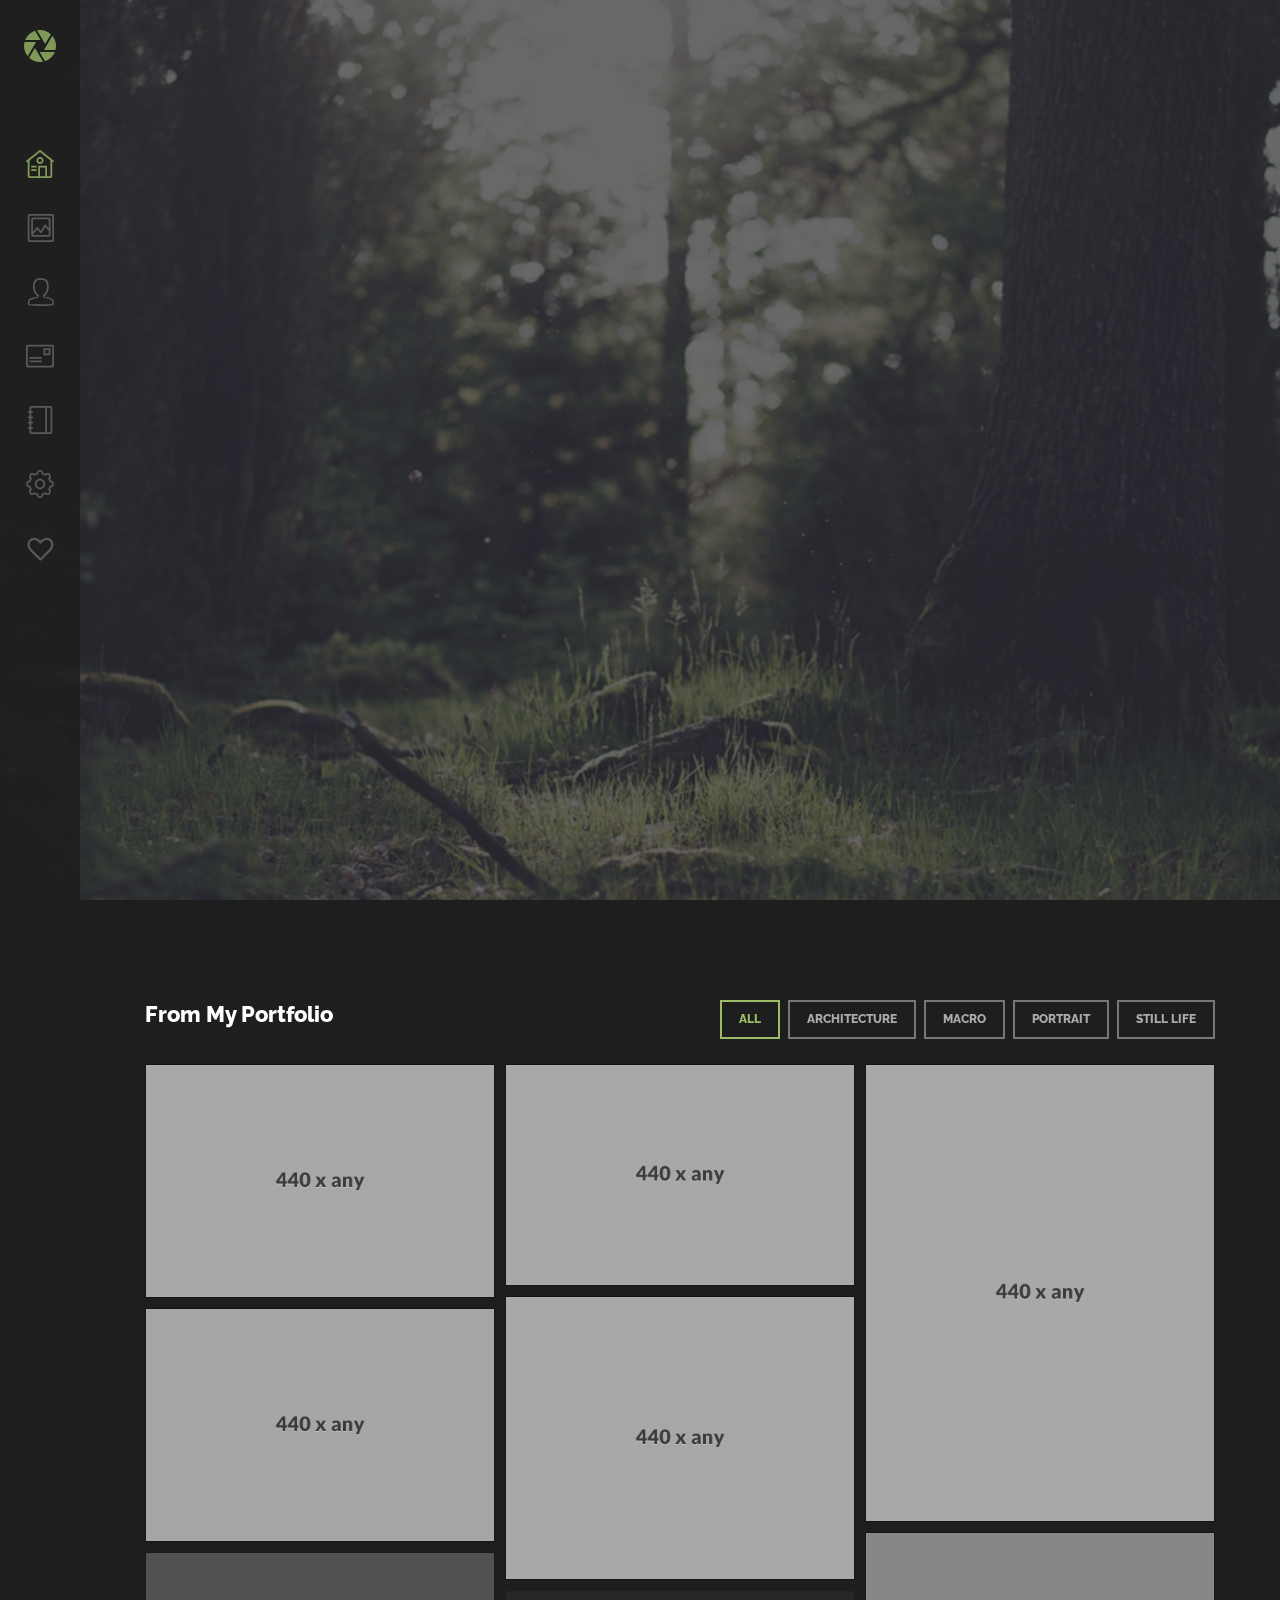
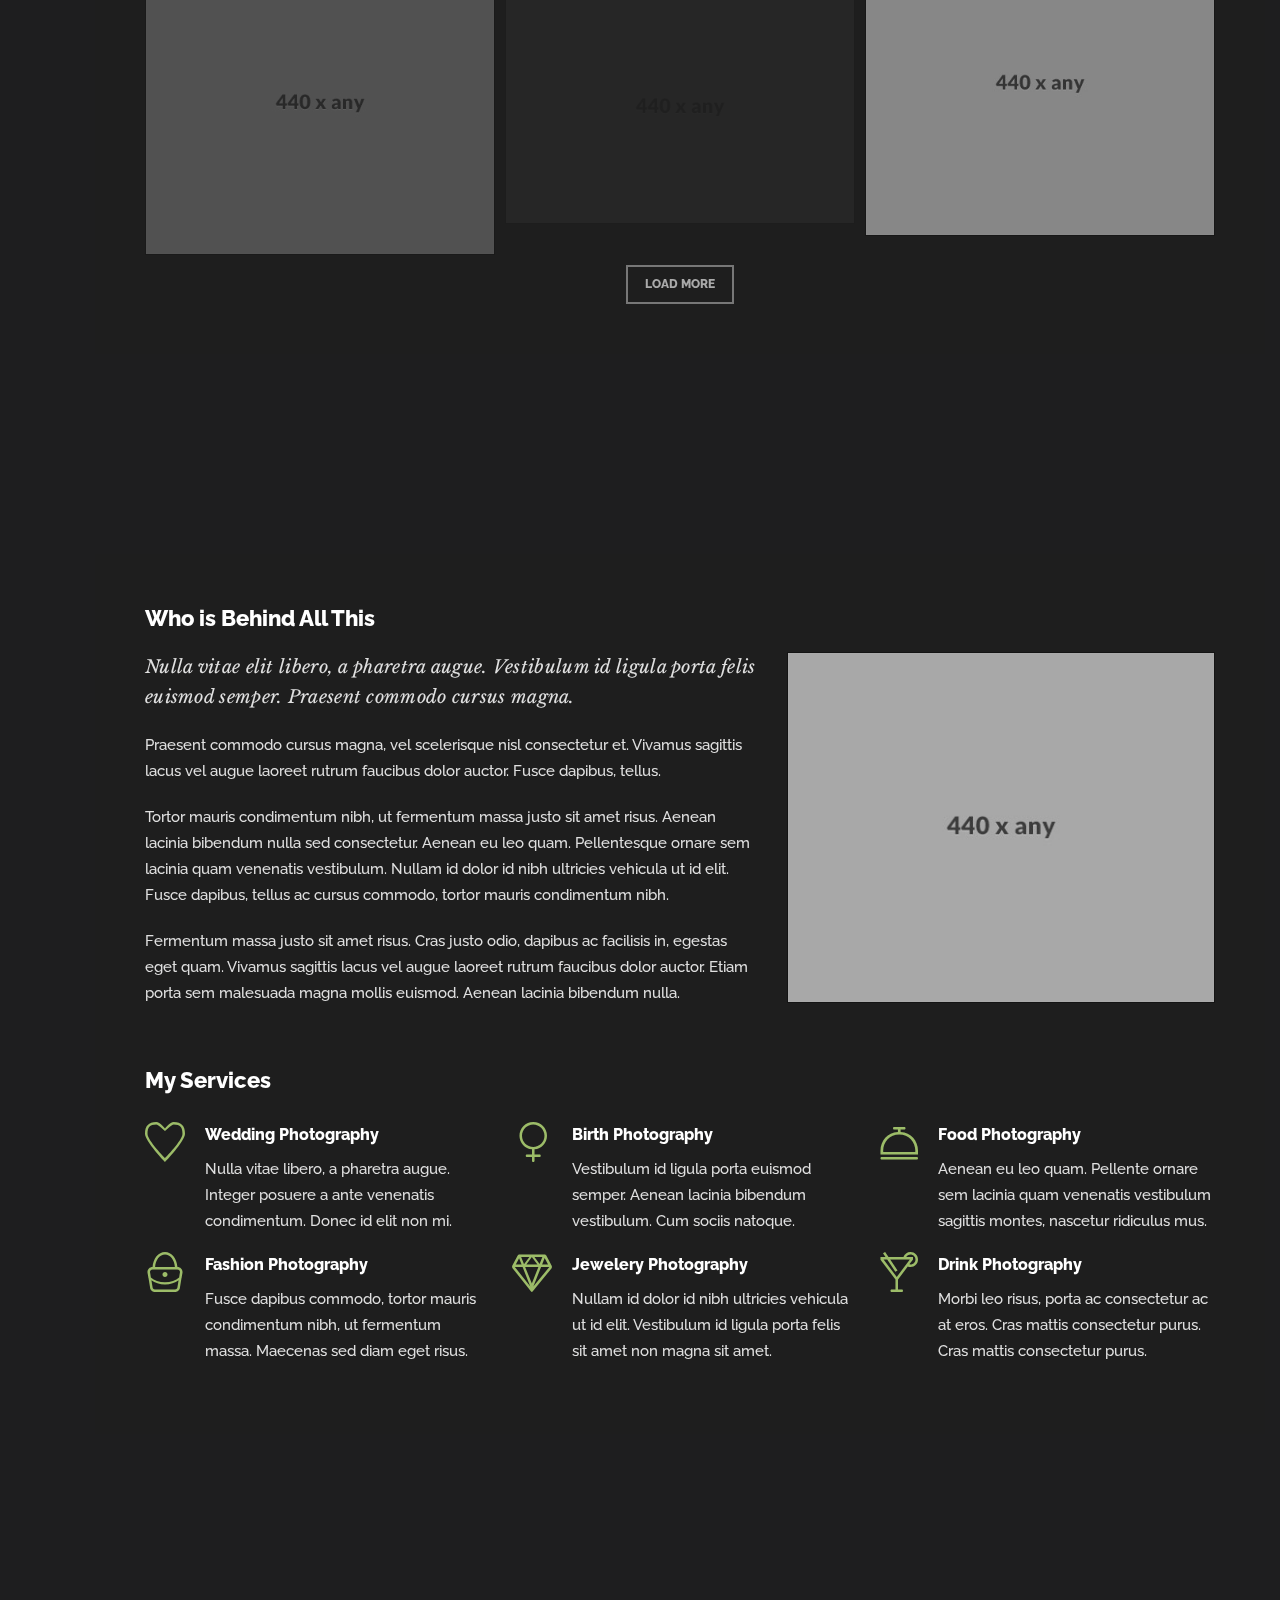
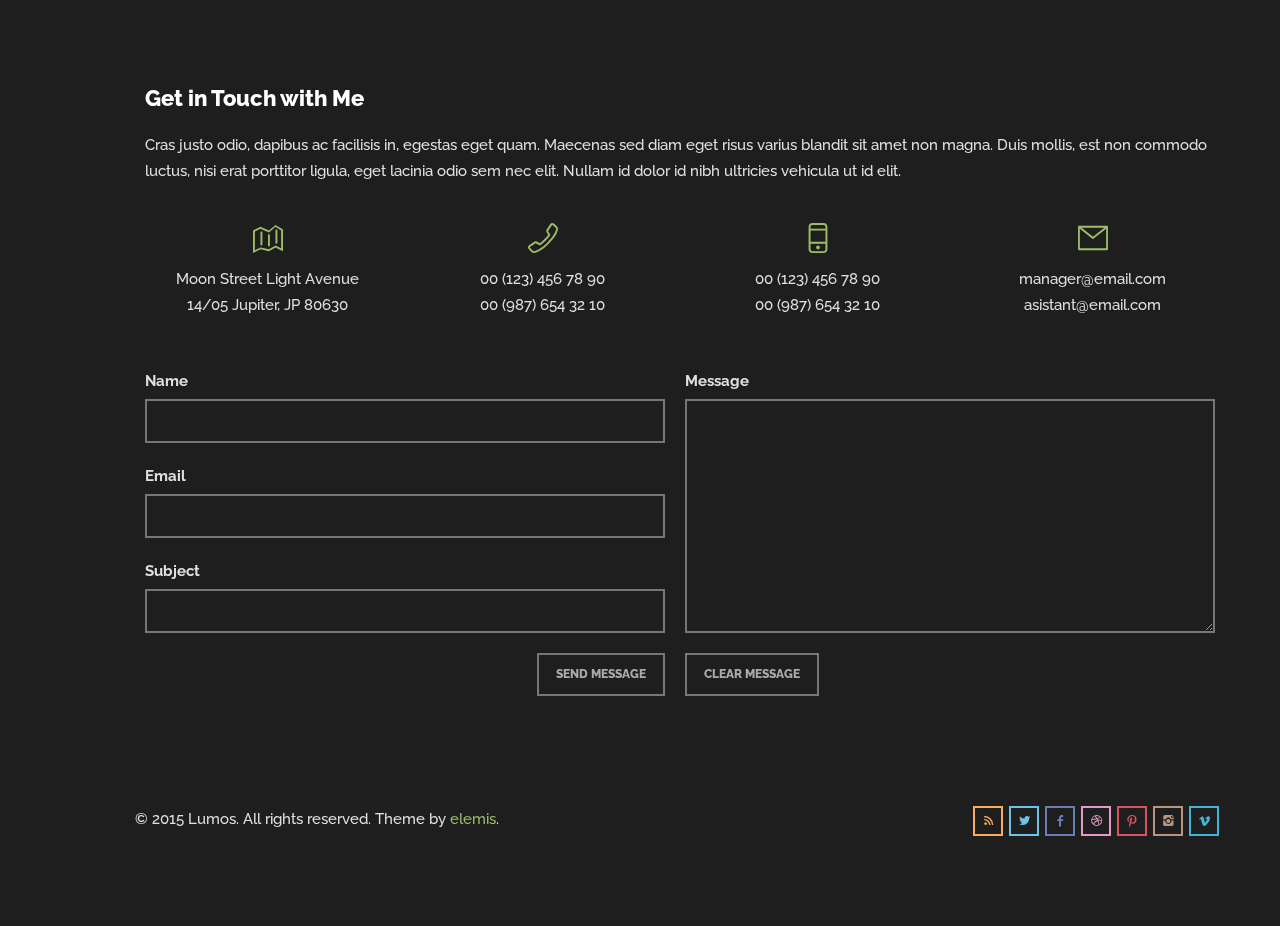
<file: index2.html>
<!DOCTYPE html>
<html lang="en">
<head>
<meta charset="utf-8">
<meta name="viewport" content="width=device-width, initial-scale=1.0">
<meta name="description" content="">
<meta name="author" content="">
<link rel="shortcut icon" href="style/images/favicon.png">
<title>Lumos</title>
<!-- Bootstrap core CSS -->
<link href="style/css/bootstrap.min.css" rel="stylesheet">
<link href="style/css/plugins.css" rel="stylesheet">
<link href="style/css/prettify.css" rel="stylesheet">
<link href="style.css" rel="stylesheet">
<link href="style/css/color/green.css" rel="stylesheet">
<link href='http://fonts.googleapis.com/css?family=Raleway:400,800,700,600,500,300' rel='stylesheet' type='text/css'>
<link href='http://fonts.googleapis.com/css?family=Libre+Baskerville:400,400italic' rel='stylesheet' type='text/css'>
<link href="style/type/fontello.css" rel="stylesheet">
<link href="style/type/budicons.css" rel="stylesheet">
<!-- HTML5 shim and Respond.js IE8 support of HTML5 elements and media queries -->
<!--[if lt IE 9]>
      <script src="style/js/html5shiv.js"></script>
      <script src="https://oss.maxcdn.com/libs/respond.js/1.3.0/respond.min.js"></script>
      <![endif]-->
</head>
<body class="full-layout">
<div id="preloader"><div id="status"><div class="spinner"></div></div></div>
<div class="body-wrapper">
  <nav class="navbar navbar-default" role="navigation">
    <div class="navbar-header"> <a class="btn responsive-menu" data-toggle="collapse" data-target=".navbar-collapse"><i></i></a>
      <div class="navbar-brand text-center"> <a href="index.html"><img src="style/images/logo.png" alt="" data-src="style/images/logo.png" data-ret="style/images/logo@2x.png" class="retina" /></a> </div>
      <!-- /.navbar-brand --> 
    </div>
    <!-- /.navbar-header -->
    <div class="collapse navbar-collapse">
      <ul class="nav navbar-nav">
        <li class="current"><a href="#home" class="hint--right" data-hint="Home"><i class="budicon-home-1"></i><span>Home</span></a></li>
        <li><a href="#portfolio" class="hint--right" data-hint="Portfolio"><i class="budicon-image"></i><span>Portfolio</span></a></li>
        <li><a href="#about" class="hint--right" data-hint="About"><i class="budicon-author"></i><span>About</span></a></li>
        <li><a href="#contact" class="hint--right" data-hint="Contact"><i class="budicon-profile"></i><span>Contact</span></a></li>
        <li><a href="blog.html" class="hint--right" data-hint="Blog"><i class="budicon-book-1"></i><span>Blog</span></a></li>
        <li><a href="elements.html" class="hint--right" data-hint="Elements"><i class="budicon-setting"></i><span>Elements</span></a></li>
        <li><a href="#elsewhere" class="hint--right fancybox-inline" data-hint="Elsewhere" data-fancybox-width="325" data-fancybox-height="220"><i class="icon-heart-empty-1"></i><span>Elsewhere</span></a></li>
      </ul>
      <!-- /.navbar-nav --> 
    </div>
    <!-- /.navbar-collapse -->
    <div id="elsewhere" style="display:none;">
      <h1>Me, Elsewhere</h1>
      <div class="divide20"></div>
      <ul class="social">
        <li><a href="#"><i class="icon-s-twitter"></i></a></li>
        <li><a href="#"><i class="icon-s-facebook"></i></a></li>
        <li><a href="#"><i class="icon-s-instagram"></i></a></li>
        <li><a href="#"><i class="icon-s-flickr"></i></a></li>
        <li><a href="#"><i class="icon-s-pinterest"></i></a></li>
        <li><a href="#"><i class="icon-s-linkedin"></i></a></li>
      </ul>
    </div>
    <!-- /#elsewhere --> 
  </nav>
  <!-- /.navbar -->
  
  <section id="home" class="naked">
    <div class="fullscreenbanner-container revolution">
      <div class="fullscreenbanner">
        <ul>
          <li data-transition="fade"> <img src="style/images/dummy.png"  alt="slidebg1" data-bgposition="center top" data-bgfit="cover" data-bgrepeat="repeat">
            <h1 class="tp-caption caption large sfb" data-x="center" data-y="center" data-voffset="-25" data-speed="900" data-start="1000" data-endspeed="100" data-easing="Sine.easeOut">Hello! This is Lumos Studio</h1>
            <div class="tp-caption small tp-fade fadeout tp-resizeme" data-x="center" data-y="center" data-voffset="25" data-speed="100"
			data-start="1500"
			data-easing="Power4.easeOut"
			data-splitin="chars"
			data-splitout="chars"
			data-elementdelay="0.03"
			data-endelementdelay="0"
			data-endspeed="100"
			data-endeasing="Power1.easeOut"
			style="z-index: 3; max-width: auto; max-height: auto; white-space: nowrap;">specializing in landscape, advertorial and conceptual photography</div>
            <div class="arrow smooth"><a href="#portfolio"><i class="icon-down-open-big"></i></a></div>
          </li>
        </ul>
        <div class="tp-bannertimer"></div>
      </div>
      <!-- /.fullscreenbanner --> 
    </div>
    <!-- /.revolution --> 
  </section>
  <!-- /#home -->
  
  <div class="container">
    <section id="portfolio" class="portfolio">
      <div class="box">
        <h2 class="section-title pull-left">From My Portfolio</h2>
        <div id="filters-container" class="cbp-l-filters-alignRight pull-right">
          <div data-filter="*" class="cbp-filter-item-custom-active cbp-filter-item-custom btn">All</div>
          <div data-filter=".architecture" class="cbp-filter-item-custom btn">Architecture</div>
          <div data-filter=".macro" class="cbp-filter-item-custom btn">Macro</div>
          <div data-filter=".portrait" class="cbp-filter-item-custom btn">Portrait</div>
          <div data-filter=".still-life" class="cbp-filter-item-custom btn">Still Life</div>
        </div>
        <!-- /#filters-container -->
        <div class="clearfix"></div>
        <div id="grid-container" class="cbp-l-grid-masonry">
          <ul>
            <li class="cbp-item frame architecture"> <a class="cbp-caption fancybox-media" data-rel="portfolio" href="style/images/art/pa1-full.jpg">
              <div class="cbp-caption-defaultWrap"> <img src="style/images/art/pa1.jpg" alt="" /> </div>
              <div class="cbp-caption-activeWrap">
                <div class="cbp-l-caption-alignCenter">
                  <div class="cbp-l-caption-body">
                    <div class="cbp-l-caption-title">This is a caption</div>
                  </div>
                </div>
              </div>
              </a> 
            </li>
            <li class="cbp-item frame macro"> <a class="cbp-caption fancybox-media" data-rel="portfolio" href="style/images/art/pm1-full.jpg">
              <div class="cbp-caption-defaultWrap"> <img src="style/images/art/pm1.jpg" alt="" /> </div>
              <div class="cbp-caption-activeWrap">
                <div class="cbp-l-caption-alignCenter">
                  <div class="cbp-l-caption-body">
                    <div class="cbp-l-caption-title">This is a caption</div>
                  </div>
                </div>
              </div>
              </a> 
            </li>
            <li class="cbp-item frame portrait"> <a class="cbp-caption fancybox-media" data-rel="portfolio" href="style/images/art/pp1-full.jpg">
              <div class="cbp-caption-defaultWrap"> <img src="style/images/art/pp1.jpg" alt="" /> </div>
              <div class="cbp-caption-activeWrap">
                <div class="cbp-l-caption-alignCenter">
                  <div class="cbp-l-caption-body">
                    <div class="cbp-l-caption-title">This is a caption</div>
                  </div>
                </div>
              </div>
              </a> 
            </li>
            <li class="cbp-item frame still-life"> <a class="cbp-caption fancybox-media" data-rel="portfolio" href="https://vimeo.com/25518056">
              <div class="cbp-caption-defaultWrap"> <img src="style/images/art/ps1.jpg" alt="" /> </div>
              <div class="cbp-caption-activeWrap">
                <div class="cbp-l-caption-alignCenter">
                  <div class="cbp-l-caption-body">
                    <div class="cbp-l-caption-title">This is a caption</div>
                  </div>
                </div>
              </div>
              </a> 
            </li>
            <li class="cbp-item frame architecture"> <a class="cbp-caption fancybox-media" data-rel="portfolio" href="style/images/art/pa2-full.jpg">
              <div class="cbp-caption-defaultWrap"> <img src="style/images/art/pa2.jpg" alt="" /> </div>
              <div class="cbp-caption-activeWrap">
                <div class="cbp-l-caption-alignCenter">
                  <div class="cbp-l-caption-body">
                    <div class="cbp-l-caption-title">This is a caption</div>
                  </div>
                </div>
              </div>
              </a> 
            </li>
            <li class="cbp-item frame macro"> <a class="cbp-caption fancybox-media" data-rel="portfolio" href="style/images/art/pm2-full.jpg">
              <div class="cbp-caption-defaultWrap"> <img src="style/images/art/pm2.jpg" alt="" /> </div>
              <div class="cbp-caption-activeWrap">
                <div class="cbp-l-caption-alignCenter">
                  <div class="cbp-l-caption-body">
                    <div class="cbp-l-caption-title">This is a caption</div>
                  </div>
                </div>
              </div>
              </a> 
            </li>
            <li class="cbp-item frame portrait"> <a class="cbp-caption fancybox-media" data-rel="portfolio" href="style/images/art/pp2-full.jpg">
              <div class="cbp-caption-defaultWrap"> <img src="style/images/art/pp2.jpg" alt="" /> </div>
              <div class="cbp-caption-activeWrap">
                <div class="cbp-l-caption-alignCenter">
                  <div class="cbp-l-caption-body">
                    <div class="cbp-l-caption-title">This is a caption</div>
                  </div>
                </div>
              </div>
              </a> 
            </li>
            <li class="cbp-item frame still-life"> <a class="cbp-caption fancybox-media" data-rel="portfolio" href="style/images/art/ps2-full.jpg">
              <div class="cbp-caption-defaultWrap"> <img src="style/images/art/ps2.jpg" alt="" /> </div>
              <div class="cbp-caption-activeWrap">
                <div class="cbp-l-caption-alignCenter">
                  <div class="cbp-l-caption-body">
                    <div class="cbp-l-caption-title">This is a caption</div>
                  </div>
                </div>
              </div>
              </a> 
            </li>
          </ul>
        </div>
        <!-- /.cbp-l-grid-masonry -->
        <div class="cbp-l-loadMore-button"> <a href="ajax/port2-more.html" class="cbp-l-loadMore-button-link btn">LOAD MORE</a> </div>
      </div>
      <!-- /.box --> 
    </section>
    <!-- /#portfolio -->
    
    <section id="about">
      <div class="box">
        <h2 class="section-title">Who is Behind All This</h2>
        <div class="row">
	      <div class="col-md-5 col-md-push-7 col-sm-12">
            <figure class="frame"><img src="style/images/art/about.jpg" alt="" /></figure>
          </div>
          <!-- /column -->
          <div class="col-md-7 col-md-pull-5 col-sm-12">
            <p class="lead">Nulla vitae elit libero, a pharetra augue. Vestibulum id ligula porta felis euismod semper. Praesent commodo cursus magna. </p>
            <p>Praesent commodo cursus magna, vel scelerisque nisl consectetur et. Vivamus sagittis lacus vel augue laoreet rutrum faucibus dolor auctor. Fusce dapibus, tellus. </p>
            <p>Tortor mauris condimentum nibh, ut fermentum massa justo sit amet risus. Aenean lacinia bibendum nulla sed consectetur. Aenean eu leo quam. Pellentesque ornare sem lacinia quam venenatis vestibulum. Nullam id dolor id nibh ultricies vehicula ut id elit. Fusce dapibus, tellus ac cursus commodo, tortor mauris condimentum nibh.</p>
            <p>Fermentum massa justo sit amet risus. Cras justo odio, dapibus ac facilisis in, egestas eget quam. Vivamus sagittis lacus vel augue laoreet rutrum faucibus dolor auctor. Etiam porta sem malesuada magna mollis euismod. Aenean lacinia bibendum nulla.</p>
          </div>
          <!-- /column -->
        </div>
        <!-- /.row -->
        <div class="clearfix"></div>
        <div class="divide40"></div>
        <h2 class="section-title">My Services</h2>
        <div class="divide10"></div>
        <div class="services-1">
          <div class="row">
            <div class="col-md-4 col-sm-6">
              <div class="icon"> <i class="budicon-heart icn"></i> </div>
              <!-- /.icon -->
              <div class="text">
                <h5>Wedding Photography</h5>
                <p>Nulla vitae libero, a pharetra augue. Integer posuere a ante venenatis condimentum. Donec id elit non mi.</p>
              </div>
              <!-- /.text --> 
            </div>
            <!-- /column -->
            <div class="col-md-4 col-sm-6">
              <div class="icon"> <i class="budicon-gender-female icn"></i> </div>
              <!-- /.icon -->
              <div class="text">
                <h5>Birth Photography</h5>
                <p>Vestibulum id ligula porta euismod semper. Aenean lacinia bibendum vestibulum. Cum sociis natoque.</p>
              </div>
              <!-- /.text --> 
            </div>
            <!-- /column -->
            <div class="col-md-4 col-sm-6">
              <div class="icon"> <i class="budicon-meal icn"></i> </div>
              <!-- /.icon -->
              <div class="text">
                <h5>Food Photography</h5>
                <p>Aenean eu leo quam. Pellente ornare sem lacinia quam venenatis vestibulum sagittis montes, nascetur ridiculus mus.</p>
              </div>
              <!-- /.text --> 
            </div>
            <!-- /column --> 
			<div class="divide30"></div>
            <div class="col-md-4 col-sm-6">
              <div class="icon"> <i class="budicon-bag icn"></i> </div>
              <!-- /.icon -->
              <div class="text">
                <h5>Fashion Photography</h5>
                <p>Fusce dapibus commodo, tortor mauris condimentum nibh, ut fermentum massa. Maecenas sed diam eget risus.</p>
              </div>
              <!-- /.text --> 
            </div>
            <!-- /column -->
            <div class="col-md-4 col-sm-6">
              <div class="icon"> <i class="budicon-diamond icn"></i> </div>
              <!-- /.icon -->
              <div class="text">
                <h5>Jewelery Photography</h5>
                <p>Nullam id dolor id nibh ultricies vehicula ut id elit. Vestibulum id ligula porta felis sit amet non magna sit amet.</p>
              </div>
              <!-- /.text --> 
            </div>
            <!-- /column -->
            <div class="col-md-4 col-sm-6">
              <div class="icon"> <i class="budicon-cocktail icn"></i> </div>
              <!-- /.icon -->
              <div class="text">
                <h5>Drink Photography</h5>
                <p>Morbi leo risus, porta ac consectetur ac at eros. Cras mattis consectetur purus. Cras mattis consectetur purus.</p>
              </div>
              <!-- /.text --> 
            </div>
            <!-- /column --> 
          </div>
          <!-- /.row --> 
        </div>
        <!-- /.services --> 
        
      </div>
      <!-- /.box --> 
    </section>
    <!-- /#about -->
    
    <section id="contact">
      <div class="box">
        <h2 class="section-title">Get in Touch with Me</h2>
        <p>Cras justo odio, dapibus ac facilisis in, egestas eget quam. Maecenas sed diam eget risus varius blandit sit amet non magna. Duis mollis, est non commodo luctus, nisi erat porttitor ligula, eget lacinia odio sem nec elit. Nullam id dolor id nibh ultricies vehicula ut id elit.</p>
        <div class="divide20"></div>
        <div class="row text-center services-2">
          <div class="col-md-3 col-sm-6"> <i class="budicon-map"></i>
            <p>Moon Street Light Avenue <br />
              14/05 Jupiter, JP 80630</p>
          </div>
          <div class="col-md-3 col-sm-6"> <i class="budicon-telephone"></i>
            <p>00 (123) 456 78 90 <br />
              00 (987) 654 32 10 </p>
          </div>
          <div class="col-md-3 col-sm-6"> <i class="budicon-mobile"></i>
            <p>00 (123) 456 78 90 <br />
              00 (987) 654 32 10 </p>
          </div>
          <div class="col-md-3 col-sm-6"> <i class="budicon-mail"></i>
            <p> <a class="nocolor" href="mailto:#">manager@email.com</a> <br />
              <a class="nocolor" href="mailto:#">asistant@email.com</a> </p>
          </div>
        </div>
        <!-- /.services-2 -->
        <div class="divide30"></div>
        <div class="form-container">
          <div class="response alert alert-success"></div>
          <form class="forms" action="contact/form-handler.php" method="post">
            <fieldset>
              <div class="row">
                <div class="col-sm-6">
                  <div class="form-row text-input-row name-field">
                    <label>Name</label>
                    <input type="text" name="name" class="text-input defaultText required"/>
                  </div>
                  <div class="form-row text-input-row email-field">
                    <label>Email</label>
                    <input type="text" name="email" class="text-input defaultText required email"/>
                  </div>
                  <div class="form-row text-input-row subject-field">
                    <label>Subject</label>
                    <input type="text" name="subject" class="text-input defaultText"/>
                  </div>
                </div>
                <div class="col-sm-6 lp5">
                  <div class="form-row text-area-row">
                    <label>Message</label>
                    <textarea name="message" class="text-area required"></textarea>
                  </div>
                  <div class="form-row hidden-row">
                    <input type="hidden" name="hidden" value="" />
                  </div>
                  <div class="nocomment">
                    <label for="nocomment">Leave This Field Empty</label>
                    <input id="nocomment" value="" name="nocomment" />
                  </div>
                </div>
                <div class="col-sm-6">
                  <div class="button-row pull-right">
                    <input type="submit" value="Send Message" name="submit" class="btn btn-submit bm0" />
                  </div>
                </div>
                <div class="col-sm-6 lp5">
                  <div class="button-row pull-left">
                    <input type="reset" value="Clear Message" name="reset" class="btn btn-submit bm0" />
                  </div>
                </div>
                <input type="hidden" name="v_error" id="v-error" value="Required" />
                <input type="hidden" name="v_email" id="v-email" value="Enter a valid email" />
              </div>
            </fieldset>
          </form>
        </div>
        <!-- /.form-container --> 
        
      </div>
      <!-- /.box --> 
    </section>
    <!-- /#contact -->
    
    <footer class="footer box">
      <p class="pull-left">© 2015 Lumos. All rights reserved. Theme by <a href="http://elemisfreebies.com">elemis</a>.</p>
      <ul class="social pull-right">
        <li><a href="#"><i class="icon-s-rss"></i></a></li>
        <li><a href="#"><i class="icon-s-twitter"></i></a></li>
        <li><a href="#"><i class="icon-s-facebook"></i></a></li>
        <li><a href="#"><i class="icon-s-dribbble"></i></a></li>
        <li><a href="#"><i class="icon-s-pinterest"></i></a></li>
        <li><a href="#"><i class="icon-s-instagram"></i></a></li>
        <li><a href="#"><i class="icon-s-vimeo"></i></a></li>
      </ul>
      <div class="clearfix"></div>
    </footer>
    <!-- /footer --> 
    
  </div>
  <!-- /.container --> 
</div>
<!-- /.body-wrapper --> 
<script src="style/js/jquery.min.js"></script> 
<script src="style/js/bootstrap.min.js"></script> 
<script src="style/js/jquery.themepunch.tools.min.js"></script> 
<script src="style/js/classie.js"></script> 
<script src="style/js/plugins.js"></script> 
<script src="style/js/scripts.js"></script>  
<script>
	$.backstretch(["style/images/art/bg1.jpg"]);
</script>
</body>
</html>
</file>
<file: style/css/prettify.css>
/* Hemisu Dark */
/* Original theme - http://noahfrederick.com/vim-color-scheme-hemisu/ */
.prettyprint {
  background: #1d1f21;
  font-family: Menlo, 'Bitstream Vera Sans Mono', 'DejaVu Sans Mono', Monaco, Consolas, monospace;
  font-size: 12px;
  line-height: 1.5;
  border: none;
  padding: 10px 20px;
  border-radius: 0;
  color: #616465;
}

.pln {
  color: #eeeeee;
}

@media screen {
  .str {
    color: #b1d631;
  }

  .kwd {
    color: #b1d631;
  }

  .com {
    color: #777777;
  }

  .typ {
    color: #bbffaa;
  }

  .lit {
    color: #9fd3e6;
  }

  .pun {
    color: #eeeeee;
  }

  .opn {
    color: #eeeeee;
  }

  .clo {
    color: #eeeeee;
  }

  .tag {
    color: #eeeeee;
  }

  .atn {
    color: #b1d631;
  }

  .atv {
    color: #bbffaa;
  }

  .dec {
    color: #eeeeee;
  }

  .var {
    color: #eeeeee;
  }

  .fun {
    color: #9fd3e6;
  }
}
@media print, projection {
  .str {
    color: #006600;
  }

  .kwd {
    color: #006;
    font-weight: bold;
  }

  .com {
    color: #600;
    font-style: italic;
  }

  .typ {
    color: #404;
    font-weight: bold;
  }

  .lit {
    color: #004444;
  }

  .pun, .opn, .clo {
    color: #444400;
  }

  .tag {
    color: #006;
    font-weight: bold;
  }

  .atn {
    color: #440044;
  }

  .atv {
    color: #006600;
  }
}
/* Specify class=linenums on a pre to get line numbering */
ol.linenums {
  margin-top: 0;
  margin-bottom: 0;
}

/* IE indents via margin-left */
li.L0,
li.L1,
li.L2,
li.L3,
li.L4,
li.L5,
li.L6,
li.L7,
li.L8,
li.L9 {
  /* */
}

/* Alternate shading for lines */
li.L1,
li.L3,
li.L5,
li.L7,
li.L9 {
  /* */
}
</file>
<file: style.css>
/*-------------------------------------------------------------------------------------
Theme Name:	Lumos
Theme URI: 	http://themes.iki-bir.com/lumos/vertical/dark
Version:	1.0.3
Author:		elemis
-------------------------------------------------------------------------------------*/
/*-------------------------------------------------------------------------------------
[TABLE OF CONTENTS]

	00. RESET
	01. GENERAL
	02. BUTTON
	03. NAVBAR
	04. CONTENT
	05. SERVICES ICONS
	06. OVERLAY
	07. PROGRESS BAR
	08. TABS
	09. ACCORDION / TOGGLE
	10. TOOLTIP
	11. HINT / MENU & SWITCHER TOOLTIP
	12. CUBE PORTFOLIO
	13. REVOLUTION SLIDER
	14. SLIDER PRO
	15. SWIPER
	16. BLOG
	17. COMMENTS
	18. BASIC GALLERY
	19. SOCIAL ICONS
	20. FORMS
	21. PRICING TABLE
	22. FANCYBOX
	23. DIVIDERS
	24. FONT ICON PAGES	
	25. RESPONSIVE
	
	font-family: 'Libre Baskerville', serif;
	font-family: 'Raleway', sans-serif;
	
-------------------------------------------------------------------------------------*/
/*-----------------------------------------------------------------------------------*/
/*	00. RESET
/*-----------------------------------------------------------------------------------*/
*,
*:before,
*:after {
    -webkit-box-sizing: border-box;
    -moz-box-sizing: border-box;
    box-sizing: border-box;
}
:focus {
    outline: 0 !important
}
.fit-vids-style {
    display: none
}
figure {
    margin: 0;
    padding: 0;
}
figure img {
    height: auto;
    width: 100%;
    max-width: 100%;
}
iframe {
    border: none
}
::selection {
    background: #fefac7; /* Safari */
    color: #2f2f2f;
}
::-moz-selection {
    background: #fefac7; /* Firefox */
    color: #2f2f2f;
}
@-webkit-keyframes rotation { 
	from {
	    -webkit-transform: rotate(0deg)
	}
	to {
	    -webkit-transform: rotate(359deg)
	}
}
@-moz-keyframes rotation { 
	from {
	    -moz-transform: rotate(0deg)
	}
	to {
	    -moz-transform: rotate(359deg)
	}
}
@-o-keyframes rotation { 
	from {
	    -o-transform: rotate(0deg)
	}
	to {
	    -o-transform: rotate(359deg)
	}
}
@keyframes rotation { 
	from {
	    transform: rotate(0deg)
	}
	to {
	    transform: rotate(359deg)
	}
}
body {
    overflow-x: hidden !important
}
#preloader {
    position: fixed;
    top: 0;
    left: 0;
    right: 0;
    bottom: 0;
    background-color: #1e1e1f;
    z-index: 9999999;
}
#status {
    width: 40px;
    height: 40px;
    position: absolute;
    left: 50%;
    top: 50%;
    margin: -20px 0 0 -20px;
}
.spinner {
    height: 40px;
    width: 40px;
    position: relative;
    -webkit-animation: rotation .8s infinite linear;
    -moz-animation: rotation .8s infinite linear;
    -o-animation: rotation .8s infinite linear;
    animation: rotation .8s infinite linear;
    border-left: 3px solid rgba(156,188,104,.15);
    border-right: 3px solid rgba(156,188,104,.15);
    border-bottom: 3px solid rgba(156,188,104,.15);
    border-top: 3px solid rgba(156,188,104,.8);
    border-radius: 100%;
}
/*-----------------------------------------------------------------------------------*/
/*	01. GENERAL
/*-----------------------------------------------------------------------------------*/
body {
    font-family: 'Raleway', sans-serif;
    overflow-x: hidden;
    background: #1e1e1f;
    color: #e0e0e0;
    font-size: 15px;
    font-weight: 500;
    -webkit-font-smoothing: antialiased;
    -moz-osx-font-smoothing: grayscale;
    -webkit-text-size-adjust: 100%;
}
.container {
    padding-right: 0;
    padding-left: 0;
}
body,
li,
address {
    line-height: 26px
}
input,
button,
select,
textarea {
    font-family: 'Raleway', sans-serif;
    font-size: 15px;
    font-weight: normal;
}
p {
    margin: 0 0 20px
}
a {
    color: #9cbc68;
    -webkit-transition: all 200ms ease-in;
    -o-transition: all 200ms ease-in;
    -moz-transition: all 200ms ease-in;
}
a:hover,
a:focus {
    color: #FFF;
    text-decoration: none;
}
h1,
h2,
h3,
h4,
h5,
h6 {
    font-family: 'Raleway', sans-serif;
    margin-top: 0;
    color: #FFF;
    margin-bottom: 10px;
    font-weight: 800;
}
h1 {
    font-size: 28px;
    line-height: 34px;
}
h2 {
    font-size: 22px;
    line-height: 28px;
}
h3 {
    font-size: 20px;
    line-height: 24px;
}
h4 {
    font-size: 18px;
    line-height: 24px;
    margin-bottom: 15px;
}
h5 {
    font-size: 16px;
    line-height: 22px;
}
h6 {
    font-size: 14px;
    line-height: 20px;
}
.section-title,
h1.post-title {
    margin-bottom: 20px;
    font-size: 22px;
    line-height: 28px;
}
.lead {
    font-size: 18px;
    line-height: 30px;
    letter-spacing: 0.3px;
    font-family: 'Libre Baskerville', serif;
    font-style: italic;
}
.intro h1 {
    font-size: 44px;
    font-weight: 700;
    margin-bottom: 30px;
}
.intro .lead {
    font-size: 22px;
    letter-spacing: 0.3px;
    font-family: 'Libre Baskerville', serif;
    font-style: italic;
}
.post-title {
    margin-bottom: 25px
}
.post-title a {
    color: #FFF
}
.post-title a:hover {
    color: #9cbc68
}
.grid-view .post-title {
    font-size: 20px;
    line-height: 26px;
}
.inner {
    padding-top: 70px;
    padding-bottom: 70px;
}
ul {
    padding: 0 0 0 18px
}
ol {
    padding: 0 0 0 20px
}
ul,
ol {
    margin-bottom: 15px
}
ul.circled {
    padding: 0;
    list-style: none;
}
ul.circled li:before {
    content: '●';
    margin-right: 10px;
    font-weight: normal;
    vertical-align: top;
    display: inline-block;
    color: #9cbc68;
    font-size: 11px;
}
.thin {
    width: 80%;
    margin: 0 auto;
}
.dropcap {
    font-weight: 800;
    display: block;
    float: left;
    font-size: 49px;
    padding: 0;
    margin: 0;
    margin: 12px 8px 0 0;
    text-transform: uppercase;
}
hr {
    border: none;
    border-bottom: 2px solid rgba(255,255,255,0.2);
    padding-bottom: 40px;
    margin-bottom: 70px;
}
.alert {
    padding: 15px;
    padding-bottom: 13px;
    margin-bottom: 20px;
    border-width: 2px;
    border-radius: 0;
    background: none;
}
.alert-success {
    border-color: #3c763d;
    color: #3c763d;
}
.alert-info {
    border-color: #31708f;
    color: #31708f;
}
.alert-warning {
    border-color: #8a6d3b;
    color: #8a6d3b;
}
.alert-danger {
    border-color: #a94442;
    color: #a94442;
}
.alert .close {
    float: right;
    font-size: 21px;
    font-weight: bold;
    line-height: 1;
    color: rgba(255,255,255,0.4);
    text-shadow: none;
    opacity: 1;
    filter: alpha(opacity=100);
    -webkit-transition: all 200ms ease-in;
    -o-transition: all 200ms ease-in;
    -moz-transition: all 200ms ease-in;
}
.alert .close:hover,
.alert .close:focus {
    color: rgba(255,255,255,0.7);
    opacity: 1;
    filter: alpha(opacity=100);
}
blockquote {
    padding: 0;
    margin: 0 0 15px;
    font-size: 18px;
    line-height: 30px;
    letter-spacing: 0.3px;
    font-family: 'Libre Baskerville', serif;
    font-style: italic;
    border: none;
}
blockquote:before {
    font-family: 'fontello';
    content: '\275e';
    -webkit-transform: rotate(180deg);
    -moz-transform: rotate(180deg);
    -o-transform: rotate(180deg);
    font-size: 25px;
    margin-right: 10px;
    float: left;
    display: block;
    color: #787878;
}
blockquote small {
    display: block;
    font-family: 'Raleway', sans-serif;
    font-size: 12px;
    line-height: 26px;
    font-style: normal;
    color: #787878;
    font-weight: 800;
    text-transform: uppercase;
}
.footer {
    margin-top: -130px
}
.footer p {
    margin: 0
}
.footer {
    margin-bottom: 50px;
    position: relative;
    z-index: 9999;
}
.frame,
.sp-thumbnail-container,
.sp-image-container {
    border: 1px solid rgba(0, 0, 0, 0.3);
    position: relative;
    overflow: hidden;
    -webkit-backface-visibility: hidden;
    -moz-backface-visibility: hidden;
    -o-backface-visibility: hidden;
    -ms-backface-visibility: hidden;
}
.frame:before,
.sp-thumbnail-container:before,
.sp-image-container:before {
    pointer-events: none;
    content: '';
    position: absolute;
    width: 100%;
    height: 100%;
    z-index: 10;
    -moz-box-shadow: inset 0 0 1px 0 rgba(255,255,255,0.3);
    -webkit-box-shadow: inset 0 0 1px 0 rgba(255,255,255,0.3);
    box-shadow: inset 0 0 1px 0 rgba(255,255,255,0.3);
}
video {
    position: fixed;
    right: 0;
    bottom: 0;
    min-width: 100%;
    min-height: 100%;
    width: auto;
    height: auto;
    z-index: -100;
    background: url('style/video/seattleferryride.jpg') no-repeat;
    background-size: cover;
    transition: 1s opacity;
}
.stopfade {
    opacity: .5
}
.video-overlay {
    position: fixed;
    right: 0;
    bottom: 0;
    min-width: 100%;
    min-height: 100%;
    width: auto;
    height: auto;
    z-index: -99;
    background: rgba(30,30,31,0.7);
}
#map {
    width: 100%;
    height: 325px;
}
/*-----------------------------------------------------------------------------------*/
/*	02. BUTTON
/*-----------------------------------------------------------------------------------*/
.btn,
.btn-submit {
    color: #aaaaaa !important;
    background: none;
    border: 2px solid rgba(255,255,255,0.4);
    margin-bottom: 10px;
    margin-right: 4px;
    font-size: 12px;
    padding: 9px 17px;
    font-weight: 800;
    text-shadow: none;
    text-transform: uppercase;
    -webkit-border-radius: 0;
    border-radius: 0;
    -webkit-transition: all 200ms ease-in;
    -o-transition: all 200ms ease-in;
    -moz-transition: all 200ms ease-in;
    -webkit-box-shadow: none;
    -moz-box-shadow: none;
    box-shadow: none;
    display: inline-block;
}
.text-center .btn {
    margin: 0 4px
}
.btn.btn-green {
    border: none !important;
    padding: 11px 19px;
    color: #252525 !important;
    background: #9cbc68;
}
.btn.btn-blue {
    border: none !important;
    padding: 11px 19px;
    color: #252525 !important;
    background: #7498bc;
}
.btn.btn-red {
    border: none !important;
    padding: 11px 19px;
    color: #252525 !important;
    background: #d85b5b;
}
.btn.btn-yellow {
    border: none !important;
    padding: 11px 19px;
    color: #252525 !important;
    background: #d1cd56;
}
.btn.btn-pink {
    border: none !important;
    padding: 11px 19px;
    color: #252525 !important;
    background: #b0688c;
}
.btn.btn-gray {
    border: none !important;
    padding: 11px 19px;
    color: #252525 !important;
    background: #c2c2c2;
}
.btn.btn-aqua {
    border: none !important;
    padding: 11px 19px;
    color: #252525 !important;
    background: #4db0c6;
}
.btn.btn-orange {
    border: none !important;
    padding: 11px 19px;
    color: #252525 !important;
    background: #e18e4a;
}
.btn:hover,
.btn:focus,
.btn:active,
.btn.active,
.pagination ul > li > a:hover,
.pagination ul > li > a:focus,
.pagination ul > .active > a,
.pagination ul > .active > span,
.open >.dropdown-toggle.btn-default,
.btn.cbp-filter-item-custom-active {
    border: 2px solid #9cbc68;
    color: #9cbc68 !important;
    -webkit-transition: all 200ms ease-in;
    -o-transition: all 200ms ease-in;
    -moz-transition: all 200ms ease-in;
    -webkit-box-shadow: none;
    -moz-box-shadow: none;
    box-shadow: none;
}
.btn-green:hover,
.btn-green:focus,
.btn-green:active,
.btn-green.active {
    border: 0;
    padding: 11px 19px;
    color: #252525 !important;
    background: #85a257 !important;
}
.btn-blue:hover,
.btn-blue:focus,
.btn-blue:active,
.btn-blue.active {
    border: 0;
    padding: 11px 19px;
    color: #252525 !important;
    background: #5c83a6 !important;
}
.btn-red:hover,
.btn-red:focus,
.btn-red:active,
.btn-red.active {
    border: 0;
    padding: 11px 19px;
    color: #252525 !important;
    background: #c25252 !important;
}
.btn-yellow:hover,
.btn-yellow:focus,
.btn-yellow:active,
.btn-yellow.active {
    border: 0;
    padding: 11px 19px;
    color: #252525 !important;
    background: #bcb23e !important;
}
.btn-pink:hover,
.btn-pink:focus,
.btn-pink:active,
.btn-pink.active {
    border: 0;
    padding: 11px 19px;
    color: #252525 !important;
    background: #9c5779 !important;
}
.btn-gray:hover,
.btn-gray:focus,
.btn-gray:active,
.btn-gray.active {
    border: 0;
    padding: 11px 19px;
    color: #252525 !important;
    background: #a6a6a6 !important;
}
.btn-aqua:hover,
.btn-aqua:focus,
.btn-aqua:active,
.btn-aqua.active {
    border: 0;
    padding: 11px 19px;
    color: #252525 !important;
    background: #439baf !important;
}
.btn-orange:hover,
.btn-orange:focus,
.btn-orange:active,
.btn-orange.active {
    border: 0;
    padding: 11px 19px;
    color: #252525 !important;
    background: #cc7a37 !important;
}
.share .share-facebook {
    border-color: #677fb5 !important;
    color: #677fb5 !important;
}
.share .share-twitter {
    border-color: #70c2e9 !important;
    color: #70c2e9 !important;
}
.share .share-pinterest {
    border-color: #d8545d !important;
    color: #d8545d !important;
}
.share .share-googleplus {
    border-color: #bc7067 !important;
    color: #bc7067 !important;
}
.share .share-facebook:hover {
    background: #677fb5 !important;
    color: #FFF !important;
}
.share .share-twitter:hover {
    background: #70c2e9 !important;
    color: #FFF !important;
}
.share .share-pinterest:hover {
    background: #d8545d !important;
    color: #FFF !important;
}
.share .share-googleplus:hover {
    background: #bc7067 !important;
    color: #FFF !important;
}
/*-----------------------------------------------------------------------------------*/
/*	03. NAVBAR
/*-----------------------------------------------------------------------------------*/
.navbar {
    z-index: 10000;
    background: rgba(30,30,31,0.85);
    border: 0;
    border-radius: 0;
}
.navbar-brand {
    padding: 0;
    float: left;
    height: auto;
}
.navbar-brand a {
    -webkit-transition: none;
    -o-transition: none;
    -moz-transition: none;
}
.navbar-brand {
    -webkit-transition: all 200ms ease-in;
    -o-transition: all 200ms ease-in;
    -moz-transition: all 200ms ease-in;
}
.navbar-nav li span {
    display: none
}
.navbar-nav > li > a {
    color: #686a6b !important
}
.navbar-nav > li > a:focus,
.nav > li > a:hover,
.nav > li.current > a {
    background: none;
    color: #9cbc68 !important;
}
.navbar-nav > li > a > i {
    font-size: 28px
}
.btn.responsive-menu {
    padding: 5px 0 0 0;
    width: 36px;
    height: 36px;
    margin: 0;
    display: none;
    text-align: center;
    font-size: 15px;
}
.btn.responsive-menu i {
    margin: 0
}
.btn.responsive-menu i:before {
    content: '\f0c9';
    font-family: 'fontello';
    display: inline-block;
    font-style: normal;
    font-weight: normal;
    margin-right: 0;
    text-align: center;
}
.btn.responsive-menu.opn i:before {
    content: '\e819'
}
/*-----------------------------------------------------------------------------------*/
/*	04. CONTENT
/*-----------------------------------------------------------------------------------*/
section {
    padding-top: 50px;
    margin-bottom: 150px;
}
.box {
    padding: 40px;
    background: rgba(30,30,31,0.85);
}
section .box {
    padding: 50px
}
section.naked {
    background: none;
    margin: 0;
    padding: 0 !important;
    position: relative;
}
/* background setup */
.background {
    background-repeat: no-repeat;
    /* custom background-position */
    background-position: 50% 50%;
    /* ie8- graceful degradation */
    background-position: 50% 50%\9 !important;
}
/*-----------------------------------------------------------------------------------*/
/*	05. SERVICES ICONS
/*-----------------------------------------------------------------------------------*/
.services-1 .row {
    text-align: left
}
.services-1 .icon {
    display: table
}
.services-1 .row  .icon {
    float: left;
    margin-right: 20px;
}
.services-1 .row .text {
    overflow: hidden
}
.services-1 .icon i.icn {
    color: #9cbc68;
    line-height: 1;
    font-size: 40px;
    text-transform: uppercase;
    -webkit-transition: all 200ms ease-in;
    -o-transition: all 200ms ease-in;
    -moz-transition: all 200ms ease-in;
}
.facts h4 {
    font-size: 40px;
    margin-bottom: 20px;
}
.facts p {
    font-size: 16px;
    text-transform: uppercase;
    font-weight: 600;
}
.services-2 i {
    font-size: 30px;
    padding-bottom: 10px;
    display: inline-block;
    color: #9cbc68;
    -webkit-transition: all 200ms ease-in;
    -o-transition: all 200ms ease-in;
    -moz-transition: all 200ms ease-in;
}
.services-2 a {
    color: #e0e0e0
}
.services-2 a:hover {
    color: #9cbc68 !important
}
.services-3 i {
    font-size: 50px;
    color: #9cbc68;
    display: inline-block;
    margin-bottom: 15px;
}
/*-----------------------------------------------------------------------------------*/
/*	06. OVERLAY
/*-----------------------------------------------------------------------------------*/
figure {
    display: block;
    overflow: hidden;
    position: relative;
}
.items li figure img {
    display: block;
    width: 100%;
}
figure li a,
figure li a img {
    display: block;
    overflow: hidden;
    position: relative;
}
figure img {
    display: inline;
    max-width: 100%;
    -webkit-backface-visibility: hidden;
}
figure a .text-overlay {
    opacity: 0;
    filter: progid:DXImageTransform.Microsoft.Alpha(Opacity=0);
    -MS-filter: "progid:DXImageTransform.Microsoft.Alpha(Opacity=0)";
    height: 100%;
    position: absolute;
    text-decoration: none;
    width: 100%;
    z-index: 2;
    padding: 50px;
    background: #222;
    background: rgba(30,30,31,0.85);
    -webkit-transition: all 0.4s;
    -moz-transition: all 0.4s;
    -o-transition: all 0.4s;
    transition: all 0.4s;
}
figure a:hover .text-overlay {
    opacity: 1;
    filter: progid:DXImageTransform.Microsoft.Alpha(Opacity=100);
    -MS-filter: "progid:DXImageTransform.Microsoft.Alpha(Opacity=100)";
}
figure a .text-overlay .info {
    text-align: center;
    top: 50%;
    width: 100%;
    left: 0;
    position: absolute;
    margin-top: -12px;
    font-weight: 600;
    font-size: 14px;
    color: #e0e0e0;
    text-transform: uppercase;
}
figure a .text-overlay .info span {
    padding: 12px 21px;
    font-weight: 600;
    font-size: 14px;
    color: #e0e0e0;
    text-transform: uppercase;
}
.icon-overlay {
    display: block;
    overflow: hidden;
    position: relative;
}
.icon-overlay img {
    display: block;
    max-width: 100%;
    -webkit-backface-visibility: hidden;
}
.icon-overlay a .icn-more {
    opacity: 0;
    filter: progid:DXImageTransform.Microsoft.Alpha(Opacity=0);
    -MS-filter: "progid:DXImageTransform.Microsoft.Alpha(Opacity=0)";
    height: 100%;
    position: absolute;
    text-decoration: none;
    width: 100%;
    max-width: 100%;
    z-index: 2;
    background: #222;
    background: rgba(30,30,31,0.85);
    overflow: hidden;
    -webkit-transition: all 0.4s;
    -moz-transition: all 0.4s;
    -o-transition: all 0.4s;
    transition: all 0.4s;
}
.icon-overlay a:hover .icn-more {
    opacity: 1;
    filter: progid:DXImageTransform.Microsoft.Alpha(Opacity=100);
    -MS-filter: "progid:DXImageTransform.Microsoft.Alpha(Opacity=100)";
}
.icon-overlay a .icn-more:before {
    font-family: 'fontello';
    font-style: normal;
    font-weight: normal;
    speak: none;
    display: inline-block;
    text-decoration: inherit;
    position: absolute;
    text-align: center;
    content: '\f517';
    line-height: 1;
    color: #e0e0e0;
    top: 50%;
    left: 50%;
    z-index: 2;
    padding: 8px 10px;
    font-size: 16px;
    top: 50%;
    margin: -17px 0 0 -17px;
}
.icon-overlay.icn-enlarge a .icn-more:before {
    content: '\f50d'
}
/*-----------------------------------------------------------------------------------*/
/*	07. PROGRESS BAR
/*-----------------------------------------------------------------------------------*/
.progress-list {
    margin: 0;
    padding: 0;
    list-style: none;
}
.progress-list p {
    margin-bottom: 5px
}
.progress-list li {
    margin-bottom: 20px
}
.progress-list li em {
    padding-left: 8px;
    color: #9cbc68;
    font-style: normal;
}
.progress-list li em:before {
    content: "-";
    padding-right: 10px;
    display: inline-block;
}
.progress.plain {
    height: 15px;
    margin-bottom: 0;
    filter: progid:DXImageTransform.Microsoft.gradient(enabled = false);
    background: none;
    border: 1px solid #9cbc68;
    -webkit-border-radius: 0;
    border-radius: 0;
    -webkit-box-shadow: none;
    -moz-box-shadow: none;
    box-shadow: none;
}
.progress.plain .bar {
    float: left;
    filter: progid:DXImageTransform.Microsoft.gradient(enabled = false);
    width: 0;
    height: 100%;
    font-size: 12px;
    color: #ffffff;
    text-align: center;
    text-shadow: none;
    background: #9cbc68;
    -webkit-border-radius: 0;
    border-radius: 0;
    -webkit-box-shadow: none;
    -moz-box-shadow: none;
    box-shadow: none;
}
/*-----------------------------------------------------------------------------------*/
/*	08. TABS
/*-----------------------------------------------------------------------------------*/
.tabs-top .etabs {
    margin: 0;
    padding: 0;
    overflow: inherit;
    margin-bottom: -6px;
}
.tabs-top.center .etabs {
    text-align: center
}
.tabs-top .tab {
    margin: 0;
    padding: 0;
    display: inline-block;
    zoom: 1;
    *display: inline;
    margin-right: 3px;
    margin-bottom: 6px;
}
.tabs-top .tab a {
    padding: 12px 20px;
    display: block;
    color: #aaaaaa;
    font-size: 12px;
    line-height: 1;
    font-weight: 800;
    text-transform: uppercase;
    border: 2px solid rgba(255,255,255,0.4);
}
.tabs-top .tab a:hover,
.tabs-top .tab.active a {
    color: #9cbc68;
    border-color: #9cbc68;
}
.tabs-top .tab.active a {

}
.tabs-top.tab-container .panel-container {
    position: relative;
    z-index: 1;
    display: block;
}
.tabs-top.tab-container .panel-container p {
    margin: 0;
    padding-bottom: 10px;
}
.tabs-top.tab-container .panel-container .tab-block {
    padding-top: 10px;
    padding-bottom: 0;
}
/*-----------------------------------------------------------------------------------*/
/*	09. ACCORDION / TOGGLE
/*-----------------------------------------------------------------------------------*/
.panel-group .panel {
    margin-bottom: 10px;
    background: none;
    border: none;
    border-radius: 0;
    -webkit-box-shadow: none;
    box-shadow: none;
}
.panel-heading {
    padding: 0;
    background: none !important;
    border: 0 !important;
}
.panel-heading .panel-title {
    color: #aaaaaa;
    font-size: 12px;
    font-weight: 800;
    line-height: 1;
    border: 2px solid rgba(255,255,255,0.4);
    text-transform: uppercase;
}
.panel-title > a {
    display: block;
    color: #aaaaaa;
    padding: 12px 20px;
}
.panel-title {
    -webkit-transition: all 200ms ease-in;
    -o-transition: all 200ms ease-in;
    -moz-transition: all 200ms ease-in;
}
.panel-title:hover,
.panel-active .panel-heading .panel-title {
    border: 2px solid #9cbc68
}
.panel-title > a:hover,
.panel-active a {
    color: #9cbc68
}
.panel-default > .panel-heading + .panel-collapse .panel-body {
    border: 0;
    padding: 10px 0 5px 0;
}
.panel-default > .panel-heading + .panel-collapse {

}
/*-----------------------------------------------------------------------------------*/
/*	 10. TOOLTIP
/*-----------------------------------------------------------------------------------*/
.tooltip {
    font-size: 12px;
    font-weight: 800;
    text-transform: uppercase;
}
.tooltip.in {
    filter: alpha(opacity=100);
    opacity: 1;
}
.tooltip-inner {
    background-color: #9cbc68;
    border-radius: 0;
    padding: 13px 17px;
    color: #252525;
}
.tooltip.top .tooltip-arrow,
.tooltip.top-left .tooltip-arrow,
.tooltip.top-right .tooltip-arrow {
    border-top-color: #9cbc68
}
.tooltip.right .tooltip-arrow {
    border-right-color: #9cbc68
}
.tooltip.left .tooltip-arrow {
    border-left-color: #9cbc68
}
.tooltip.bottom .tooltip-arrow,
.tooltip.bottom-left .tooltip-arrow,
.tooltip.bottom-right .tooltip-arrow {
    border-bottom-color: #9cbc68
}
/*-----------------------------------------------------------------------------------*/
/*	11. HINT / MENU & SWITCHER TOOLTIP
/*-----------------------------------------------------------------------------------*/
.hint:before,
[data-hint]:before {
    border: 5px solid transparent
}
.hint:after,
[data-hint]:after {
    background: #9cbc68;
    font-size: 12px;
    padding: 13px 17px;
    font-weight: 800;
    text-transform: uppercase;
    color: #252525;
}
.navbar-nav [data-hint]:after {
    margin-left: 10px
}
.hint--right:before {
    margin-left: 0px;
    margin-bottom: -4px;
}
.hint--right:after {
    margin-bottom: -19px
}
.hint--top:before {
    margin-bottom: -5px;
    margin-left: -4px;
}
.hint--top:after {
    margin-left: -20px;
    margin-bottom: 5px;
}
.layout-switcher [data-hint]:after {
    margin-top: 10px
}
.hint--top:before {
    border-top-color: #9cbc68
}
.hint--bottom:before {
    border-bottom-color: #9cbc68
}
.hint--left:before {
    border-left-color: #9cbc68
}
.hint--right:before {
    border-right-color: #9cbc68
}
/*-----------------------------------------------------------------------------------*/
/*	12. CUBE PORTFOLIO
/*-----------------------------------------------------------------------------------*/
#filters-container {
    margin-bottom: 15px
}
#filters-container .btn {
    margin: 0 0 10px 4px
}
.cbp-popup-singlePage .cbp-popup-content {
    max-width: 100%;
    width: 100%;
    margin-top: 154px;
}
.cbp-popup-singlePage {
    background: #1e1e1f
}
.cbp-popup-singlePage .cbp-popup-content .inner {
    padding: 50px 0
}
.cbp-popup-singlePage .cbp-popup-content .container .box {
    background: none;
    padding: 0 50px;
}
.cbp-popup-singlePage .cbp-popup-navigation-wrap {
    height: 104px;
    background: #1a1a1b;
    z-index: 99990;
}
.cbp-popup-wrap {
    z-index: 10001
}
.cbp-popup-singlePage .cbp-popup-prev,
.cbp-popup-singlePage .cbp-popup-prev:hover,
.cbp-popup-singlePage .cbp-popup-next,
.cbp-popup-singlePage .cbp-popup-next:hover,
.cbp-popup-singlePage .cbp-popup-close,
.cbp-popup-singlePage .cbp-popup-close:hover,
.cbp-popup-singlePageInline .cbp-popup-close,
.cbp-popup-singlePageInline .cbp-popup-close:hover {
    background: none
}
.cbp-popup-singlePage .cbp-popup-prev {
    right: 100px
}
.cbp-popup-singlePage .cbp-popup-next {
    left: 100px
}
.cbp-popup-singlePage .cbp-popup-prev:before,
.cbp-popup-singlePage .cbp-popup-next:before,
.cbp-popup-singlePage .cbp-popup-close:before,
.cbp-popup-singlePageInline .cbp-popup-close:before {
    font-family: 'fontello';
    display: inline-block;
    text-align: center;
    font-size: 20px;
    line-height: 1;
    border: 2px solid rgba(255,255,255,0.4);
    padding: 9px 15px;
    width: 44px;
    font-weight: normal;
    color: #aaa;
    -webkit-transition: all 200ms ease-in;
    -o-transition: all 200ms ease-in;
}
.cbp-popup-singlePage .cbp-popup-prev:hover:before,
.cbp-popup-singlePage .cbp-popup-next:hover:before,
.cbp-popup-singlePage .cbp-popup-close:hover:before,
.cbp-popup-singlePageInline .cbp-popup-close:hover:before {
    border: 2px solid #9cbc68 !important;
    color: #9cbc68 !important;
}
.cbp-popup-singlePage .cbp-popup-prev:before {
    content: '\e75d'
}
.cbp-popup-singlePage .cbp-popup-next:before {
    content: '\e75e'
}
.cbp-popup-singlePage .cbp-popup-close:before,
.cbp-popup-singlePageInline .cbp-popup-close:before {
    content: '\2715'
}
.cbp-popup-singlePageInline .cbp-popup-navigation {
    top: 0;
    left: 50%;
    margin-left: -22px;
    right: auto;
}
.cbp-popup-singlePageInline .cbp-popup-close {
    top: 0px;
    left: auto;
    right: auto;
}
.cbp-l-loadMore-button .cbp-l-loadMore-button-link {
    margin: 10px 0 0 0
}
.cbp-caption-fadeIn .cbp-caption-activeWrap {
    background: rgba(30,30,31,0.85)
}
.cbp-l-caption-title {
    font: inherit;
    color: #e0e0e0;
    text-transform: uppercase;
    font-size: 14px;
    font-weight: 600;
}
.cbp-popup-loadingBox {
    position: absolute;
    top: 0;
    left: 0;
    right: 0;
    bottom: 0;
    margin: auto;
    z-index: 2;
    background: none;
    opacity: 1;
    -ms-filter: "progid:DXImageTransform.Microsoft.Alpha(Opacity=100)";
    height: 40px;
    width: 40px;
    -webkit-animation: rotation .8s infinite linear;
    -moz-animation: rotation .8s infinite linear;
    -o-animation: rotation .8s infinite linear;
    animation: rotation .8s infinite linear;
    border-left: 3px solid rgba(156,188,104,.15);
    border-right: 3px solid rgba(156,188,104,.15);
    border-bottom: 3px solid rgba(156,188,104,.15);
    border-top: 3px solid rgba(156,188,104,.8);
    border-radius: 100%;
}

/*-----------------------------------------------------------------------------------*/
/*	13. REVOLUTION SLIDER
/*-----------------------------------------------------------------------------------*/
.fullscreenbanner-container,
.tp-banner-container {
    width: 100% !important;
    position: relative;
    padding: 0;
}
.revolution {
    z-index: 998
}
.revolution ul {
    visibility: hidden;
    margin: 0;
    list-style: none;
}
.revolution ul li {
    position: relative
}
.revolution .large {
    font-size: 44px;
    font-weight: 700;
    margin-bottom: 30px;
    color: #FFF;
}
.revolution .small {
    font-size: 22px;
    letter-spacing: 0.3px;
    font-family: 'Libre Baskerville', serif;
    font-style: italic;
    color: #FFF;
}
.tp-leftarrow.default,
.tp-rightarrow.default {
    z-index: 100;
    cursor: pointer;
    position: relative;
    top: 50% !important;
    -webkit-transition: all 200ms ease-in;
    -o-transition: all 200ms ease-in;
    -moz-transition: all 200ms ease-in;
    color: #f7f7f7;
    padding: 0;
    width: 40px;
    height: 40px;
    line-height: 40px;
    text-align: center;
    font-size: 16px;
    background: rgba(30,30,31,0.7);
}
.tparrows:before {
    font-family: 'fontello';
    font-style: normal;
    font-weight: normal;
    speak: none;
    display: inline-block;
    text-decoration: inherit;
    text-align: center;
}
.tp-leftarrow.default:before {
    content: '\e75d'
}
.tp-rightarrow.default:before {
    content: '\e75e'
}
.tparrows:hover {
    background: rgba(30,30,31,1)
}
.tp-bullets {
    bottom: 30px !important
}
.tp-bullets.simplebullets.round .bullet {
    width: 12px;
    height: 12px;
    margin-left: 4px;
    -webkit-transition: all 200ms ease-in;
    -o-transition: all 200ms ease-in;
    -moz-transition: all 200ms ease-in;
    background: rgba(30,30,31,0.7);
}
.tp-bullets.simplebullets.round .bullet.selected,
.tp-bullets.simplebullets.round .bullet:hover {
    background: rgba(30,30,31,1)
}
.tp-bullets.hidebullets {
    -ms-filter: "progid:DXImageTransform.Microsoft.Alpha(Opacity=0)";
    -moz-opacity: 0;
    -khtml-opacity: 0;
    opacity: 0;
}
.tp-loader.spinner0 {
    background: none !important;
    height: 40px;
    width: 40px;
    -webkit-animation: rotation .8s infinite linear;
    -moz-animation: rotation .8s infinite linear;
    -o-animation: rotation .8s infinite linear;
    animation: rotation .8s infinite linear;
    border-left: 3px solid rgba(156,188,104,.15);
    border-right: 3px solid rgba(156,188,104,.15);
    border-bottom: 3px solid rgba(156,188,104,.15);
    border-top: 3px solid rgba(156,188,104,.8);
    border-radius: 100%;
    margin: -20px -20px;
    top: 50%;
    left: 50%;
    z-index: 1000;
    position: absolute;
    box-shadow: none;
    -webkit-box-shadow: none;
}
.cbp-popup-content .tp-loader.spinner0 {
    display: none
}
.tp-bannertimer {
    width: 100%;
    height: 10px;
    background: url(style/images/timer.png);
    position: absolute;
    z-index: 200;
}
.revolution ul li .arrow a {
    position: absolute;
    visibility: visible;
    z-index: 10000;
    left: 50%;
    font-size: 30px;
    margin-left: -15px;
    -webkit-animation: floating 2s infinite linear;
    -moz-animation: floating 2s infinite linear;
    -ms-animation: floating 2s infinite linear;
    -o-animation: floating 2s infinite linear;
    color: #FFF;
}
@-webkit-keyframes floating { 
	0% {
	    bottom: 30px
	}
	50% {
	    bottom: 45px
	}
	100% {
	    bottom: 30px
	}
}
@-moz-keyframes floating { 
	0% {
	    bottom: 30px
	}
	50% {
	    bottom: 45px
	}
	100% {
	    bottom: 30px
	}
}
@-ms-keyframes floating { 
	0% {
	    bottom: 30px
	}
	50% {
	    bottom: 45px
	}
	100% {
	    bottom: 30px
	}
}
@-o-keyframes floating { 
	0% {
	    bottom: 30px
	}
	50% {
	    bottom: 45px
	}
	100% {
	    bottom: 30px
	}
}
@keyframes floating { 
	0% {
	    bottom: 30px
	}
	50% {
	    bottom: 45px
	}
	100% {
	    bottom: 30px
	}
}
/*-----------------------------------------------------------------------------------*/
/*	14. SLIDER PRO
/*-----------------------------------------------------------------------------------*/
.sp-arrow {
    font-family: 'fontello' !important;
    text-shadow: none;
    color: #f7f7f7;
    padding: 0;
    width: 40px;
    height: 40px;
    line-height: 40px;
    text-align: center;
    font-size: 20px;
    background: rgba(30,30,31,0.7);
    -webkit-transition: all 200ms ease-in;
    -o-transition: all 200ms ease-in;
    -moz-transition: all 200ms ease-in;
}
.sp-arrow:hover {
    background: rgba(30,30,31,1)
}
.sp-previous-arrow:before {
    content: '\e75d' !important
}
.sp-next-arrow:before {
    content: '\e75e' !important
}
.sp-buttons {
    position: absolute;
    bottom: 20px;
}
.sp-button {
    width: 12px;
    height: 12px;
    background: rgba(30,30,31,0.7);
    border: none;
    margin: 2px;
    border-radius: 0;
    -webkit-transition: all 200ms ease-in;
    -o-transition: all 200ms ease-in;
    -moz-transition: all 200ms ease-in;
}
.sp-button:hover,
.sp-selected-button {
    background: rgba(30,30,31,1)
}
.sp-selected-thumbnail {
    border-bottom: 3px solid #9cbc68
}
.sp-grab {
    cursor: url(style/images/openhand.cur), move
}
.sp-grabbing {
    cursor: url(style/images/closedhand.cur), move
}
.sp-thumbnails {
    margin-top: 6px
}
.sp-top-thumbnails .sp-thumbnail-container,
.sp-bottom-thumbnails .sp-thumbnail-container {
    margin-left: 5px;
    margin-right: 5px;
}
.sp-overlay {
    background: rgba(30,30,31,0.7)
}
.slider-pro h4 {
    color: #fff
}
.slider-pro p {
    color: inherit !important;
    font: inherit !important;
}
/*-----------------------------------------------------------------------------------*/
/*	15. SWIPER
/*-----------------------------------------------------------------------------------*/
.swiper-container,
.swiper-wrapper,
.swiper-slide {
    box-sizing: content-box
}
.swiper-container {
    margin: 0 auto;
    position: relative;
    overflow: hidden;
    -webkit-backface-visibility: hidden;
    -moz-backface-visibility: hidden;
    -ms-backface-visibility: hidden;
    -o-backface-visibility: hidden;
    backface-visibility: hidden;
    z-index: 1;
}
.swiper {
    position: relative;
    width: 100%;
    -webkit-transition-property: -webkit-transform, left, top;
    -webkit-transition-duration: 0s;
    -webkit-transform: translate3d(0px,0,0);
    -webkit-transition-timing-function: ease;
    -moz-transition-property: -moz-transform, left, top;
    -moz-transition-duration: 0s;
    -moz-transform: translate3d(0px,0,0);
    -moz-transition-timing-function: ease;
    -o-transition-property: -o-transform, left, top;
    -o-transition-duration: 0s;
    -o-transform: translate3d(0px,0,0);
    -o-transition-timing-function: ease;
    -o-transform: translate(0px,0px);
    -ms-transition-property: -ms-transform, left, top;
    -ms-transition-duration: 0s;
    -ms-transform: translate3d(0px,0,0);
    -ms-transition-timing-function: ease;
    transition-property: transform, left, top;
    transition-duration: 0s;
    transform: translate3d(0px,0,0);
    transition-timing-function: ease;
}
.swiper-free-mode > .swiper {
    -webkit-transition-timing-function: ease-out;
    -moz-transition-timing-function: ease-out;
    -ms-transition-timing-function: ease-out;
    -o-transition-timing-function: ease-out;
    transition-timing-function: ease-out;
    margin: 0 auto;
}
.swiper .item {
    float: left
}
.swiper-wp8-horizontal {
    -ms-touch-action: pan-y
}
.swiper-wp8-vertical {
    -ms-touch-action: pan-x
}
.swiper-container {
    width: 100%;
    height: 550px;
    color: #fff;
}
.swiper-container.gallery {
	height: 552px;
	width: auto;
}
.swiper-container.gallery img {
	height: 550px;
	width: auto;
}
.swiper-container.instagram {
    height: 172px
}
.swiper-container.instagram img {
    height: 170px;
    width: 170px;
}
.swiper .item {
    height: 100%;
    padding-right: 10px;
}
.swiper .item:last-child {
    padding: 0
}
.swiper-wrapper {
    position: relative
}
.swiper-wrapper .arrow-left,
.swiper-wrapper .arrow-right {
    z-index: 100;
    cursor: pointer;
    position: absolute;
    top: 50% !important;
    -webkit-transition: all 200ms ease-in;
    -o-transition: all 200ms ease-in;
    -moz-transition: all 200ms ease-in;
    background: rgba(30,30,31,0.7);
    color: #f7f7f7;
    font-size: 20px;
    width: 40px;
    height: 40px;
    line-height: 40px;
    margin-top: -20px;
    text-align: center;
    opacity: 0;
}
.swiper-wrapper:hover .arrow-left,
.swiper-wrapper:hover .arrow-right {
    opacity: 1
}
.swiper-wrapper .arrow-left:before,
.swiper-wrapper .arrow-right:before {
    font-family: 'fontello';
    font-style: normal;
    font-weight: normal;
    speak: none;
    display: inline-block;
    text-decoration: inherit;
    text-align: center;
}
.swiper-wrapper .arrow-left {
    left: 15px
}
.swiper-wrapper .arrow-right {
    right: 15px
}
.swiper-wrapper .arrow-left:before {
    content: '\e75d'
}
.swiper-wrapper .arrow-right:before {
    content: '\e75e'
}
.swiper-wrapper .arrow-left:hover,
.swiper-wrapper .arrow-right:hover {
    background: rgba(30,30,31,1)
}
.swiper-wrapper.ins .arrow-left,
.swiper-wrapper.ins .arrow-right {
    z-index: 100;
    cursor: pointer;
    position: absolute;
    top: -50px !important;
    opacity: 1;
    padding: 0;
    font-size: 15px;
    line-height: 30px;
    height: 34px;
    width: 34px;
    margin: 0;
    background: none !important;
}
.swiper-wrapper.ins .arrow-left {
    right: 40px !important;
    left: auto;
}
.swiper-wrapper.ins .arrow-right {
    right: 0 !important
}
figure .ins-link {
    position: absolute;
    right: 10px;
    bottom: 10px;
    background: rgba(30,30,31,0.7);
    color: #f7f7f7;
    line-height: 1;
    padding: 10px;
    font-weight: 300;
    opacity: 0;
}
figure:hover .ins-link {
    opacity: 1
}
figure .ins-link:hover {
    background: rgba(30,30,31,1);
    color: #f7f7f7;
}
/*-----------------------------------------------------------------------------------*/
/*	16. BLOG
/*-----------------------------------------------------------------------------------*/
.post.box {
    padding-bottom: 25px
}
.post {
    margin-bottom: 20px
}
.single .post {
    margin-bottom: 0
}
.list-view .post .post-content {
    padding-left: 25px !important
}
.grid-view .content [class*="col-"] {
    padding: 0 10px
}
.grid-view .content .row {
    margin-left: -10px;
    margin-right: -10px;
}
.sidebar {
    padding-left: 25px
}
.blog .sidebar {
    padding-left: 5px
}
.post:after {
    content: '';
    display: block;
    height: 0;
    clear: both;
    visibility: hidden;
}
.grid-view figure.main,
.classic-view figure.main {
    margin: -40px -40px 40px -40px
}
.post figure {
    margin-bottom: 20px
}
figure.main img {
    width: 100%
}
.single .post figure {
    margin-bottom: 20px
}
.meta {
    text-transform: uppercase;
    margin-bottom: 5px;
    font-size: 12px;
    font-weight: 800;
    color: #787878;
}
.meta a {
    color: #787878
}
.meta a:hover {
    color: #9cbc68
}
.meta span {
    position: relative;
    margin: 0 7px 0 0;
}
.meta span:before {
    display: inline-block;
    content: "|";
    padding-left: 4px;
    padding-right: 10px;
}
.meta span:first-child:before {
    display: none
}
.meta.tags {
    margin-bottom: 15px
}
.meta.tags a:before {
    content: "#";
    display: inline-block;
}
.format-chat ul {
    list-style: none;
    padding: 0;
    margin: 0 0 15px 0;
}
.format-chat ul li {
    margin-bottom: 5px
}
.format-chat ul li strong {

}
.format-link .post-title a:after {
    display: inline-block;
    content: "→";
    padding-left: 10px;
}
.sidebox {
    margin-top: 20px;
    display: block;
}
.sidebox:first-child {
    margin: 0
}
.sidebox .section-title {
    font-size: 18px;
    margin-bottom: 15px;
}
.sidebox .post-list {
    padding: 0;
    margin: 0;
}
.sidebox .post-list:after {
    content: '';
    display: block;
    height: 0;
    clear: both;
    visibility: hidden;
}
.sidebox .post-list li {
    clear: both;
    margin-top: 15px;
    display: block;
    overflow: hidden;
}
.sidebox .post-list li:first-child {
    margin-top: 0
}
.sidebox .post-list h5 {
    margin: 0;
    font-size: 15px;
    text-transform: none;
}
.sidebox .post-list h5 a {
    color: #FFF
}
.sidebox a {
    color: #e0e0e0
}
.sidebox a:hover {
    color: #9cbc68 !important
}
.sidebox .post-list .icon-overlay a .icn-more:before {
    border: 0
}
.sidebox .post-list .meta {
    margin-left: 85px;
    margin-bottom: 0;
}
.sidebox .post-list .meta em {
    font-style: normal;
    text-transform: uppercase;
    margin-bottom: 0;
    font-size: 12px;
    font-weight: 800;
    color: #787878;
}
.sidebox .post-list .meta em a {
    color: #787878
}
.sidebox .post-list .meta em:before {
    display: none
}
.sidebox.widget form {
    margin: 0
}
.sidebox.widget .searchform input {
    margin: 0
}
.widget .list {
    list-style: none;
    margin: 0;
}
ul.tag-list,
ul.layout-switcher {
    padding: 0;
    margin: 0;
    list-style: none;
}
ul.tag-list li,
ul.layout-switcher li {
    padding: 0;
    margin: 0;
    display: inline-block;
    margin-right: 3px;
    margin-bottom: 7px;
    background: none;
}
ul.tag-list li a,
ul.layout-switcher li a {
    margin: 0;
    padding: 9px 12px;
}
ul.layout-switcher li a.active {
    color: #9cbc68;
    border-color: #9cbc68;
}
.pagination {
    display: block;
    margin: 0;
    -webkit-border-radius: 0;
    border-radius: 0;
}
.pagination ul {
    -webkit-box-shadow: none;
    -moz-box-shadow: none;
    box-shadow: none;
    list-style: none;
    padding: 0;
    margin: 0;
}
.pagination ul > li {
    display: inline-block
}
.pagination ul > li > a,
.pagination ul > li > span {
    float: none;
    margin: 0;
    margin-right: 3px;
}
.about-author .author-image {
    float: left;
    margin-right: 40px;
    display: block;
}
.about-author .author-details {
    overflow: hidden
}
.about-author .author-details .social {
    margin: 0;
    padding: 0;
    overflow: hidden;
}
/*-----------------------------------------------------------------------------------*/
/*	17. COMMENTS
/*-----------------------------------------------------------------------------------*/
#comments {
    margin: 0;
    position: relative;
}
#comments ol.commentlist {
    list-style: none;
    margin: -20px 0 0 0;
    padding: 0;
}
#comments ol.commentlist li {
    padding: 40px 0 0 0;
    margin-top: 10px;
    border-top: 2px solid rgba(255,255,255,0.2);
}
#comments ol.commentlist li:first-child {
    border: none;
    margin: 0;
    padding-top: 30px;
}
#comments .user {
    float: left;
    width: 70px;
    height: 70px;
    margin-right: 20px;
    position: relative;
}
#comments .message {
    overflow: hidden
}
#comments .message .box {
    padding-bottom: 25px
}
#comments ul.children {
    margin: 0;
    overflow: inherit;
    padding: 0 0 0 55px;
    list-style: none;
}
#comments ol.commentlist ul.children li {
    padding-right: 0;
    border: none;
}
#comments .info h2 {
    font-size: 16px;
    margin: 0;
    display: inline;
    margin-right: 5px;
}
#comments .info {
    margin-bottom: 12px
}
#comments .info h2 a {
    color: #FFF
}
#comments .info h2 a:hover {
    color: #9cbc68
}
#comments .info .meta {
    display: block;
    margin: -3px 0 -4px 0;
}
#comments .info .meta .date {
    display: inline
}
#comments a.reply-link {
    display: inline;
    color: #787878;
}
#comments a.reply-link:hover {
    color: #9cbc68
}
#comments a.reply-link:before {
    display: inline-block;
    content: "|";
    padding: 0 10px 0 7px;
    color: #787878;
}
.comment-form-wrapper p {
    padding-bottom: 20px
}
/*-----------------------------------------------------------------------------------*/
/*	18. BASIC GALLERY
/*-----------------------------------------------------------------------------------*/
.basic-gallery {
    display: block;
    padding: 0;
    margin: 0;
    width: 100%;
}
.basic-gallery li {
    display: block;
    margin-top: 50px;
}
.basic-gallery li figure {
    display: inline-block
}
.basic-gallery li:first-child {
    margin-top: 0
}
.basic-gallery li img {
    display: inline;
    max-width: 100%;
}
/*-----------------------------------------------------------------------------------*/
/*	19. SOCIAL ICONS
/*-----------------------------------------------------------------------------------*/
.social {
    padding: 0;
    margin-bottom: -6px !important;
    font-size: 0;
    line-height: 0;
}
.social li {
    display: inline-block;
    font-family: 'fontello-social';
    margin-right: 6px;
    margin-bottom: 6px;
}
.text-center .social li {
    margin: 0 3px
}
.social li a {
    display: table
}
.social li a i {
    text-align: center;
    display: table-cell;
    vertical-align: middle;
    color: #aaa;
    background: none;
    border: 2px solid #aaa;
    width: 30px;
    height: 30px !important;
    line-height: 1;
    font-size: 12px;
    -webkit-transition: all 200ms ease-in;
    -o-transition: all 200ms ease-in;
    -moz-transition: all 200ms ease-in;
}
.fancybox-type-inline .social li a i {
    width: 40px;
    height: 40px !important;
    font-size: 16px;
}
.social .icon-s-pinterest {
    border-color: #d8545d;
    color: #d8545d;
}
.social .icon-s-rss {
    border-color: #faaa5e;
    color: #faaa5e;
}
.social .icon-s-facebook {
    border-color: #677fb5;
    color: #677fb5;
}
.social .icon-s-twitter {
    border-color: #70c2e9;
    color: #70c2e9;
}
.social .icon-s-flickr {
    border-color: #ff3ba4;
    color: #ff3ba4;
}
.social .icon-s-dribbble {
    border-color: #e299c2;
    color: #e299c2;
}
.social .icon-s-behance {
    border-color: #42a9fb;
    color: #42a9fb;
}
.social .icon-s-linkedin {
    border-color: #3daccf;
    color: #3daccf;
}
.social .icon-s-vimeo {
    border-color: #42b5d4;
    color: #42b5d4;
}
.social .icon-s-youtube {
    border-color: #d5615c;
    color: #d5615c;
}
.social .icon-s-skype {
    border-color: #5ecbf3;
    color: #5ecbf3;
}
.social .icon-s-tumblr {
    border-color: #829fb9;
    color: #829fb9;
}
.social .icon-s-delicious {
    border-color: #6194dc;
    color: #6194dc;
}
.social .icon-s-500px {
    border-color: #3bbbe6;
    color: #3bbbe6;
}
.social .icon-s-grooveshark {
    border-color: #f88e3b;
    color: #f88e3b;
}
.social .icon-s-forrst {
    border-color: #5f9864;
    color: #5f9864;
}
.social .icon-s-digg {
    border-color: #507faa;
    color: #507faa;
}
.social .icon-s-blogger {
    border-color: #fd893f;
    color: #fd893f;
}
.social .icon-s-klout {
    border-color: #e16747;
    color: #e16747;
}
.social .icon-s-dropbox {
    border-color: #6ba3c5;
    color: #6ba3c5;
}
.social .icon-s-github {
    border-color: #6c93bb;
    color: #6c93bb;
}
.social .icon-s-songkick {
    border-color: #ff3b60;
    color: #ff3b60;
}
.social .icon-s-posterous {
    border-color: #efd57c;
    color: #efd57c;
}
.social .icon-s-appnet {
    border-color: #3daad5;
    color: #3daad5;
}
.social .icon-s-gplus {
    border-color: #bc7067;
    color: #bc7067;
}
.social .icon-s-stumbleupon {
    border-color: #f07356;
    color: #f07356;
}
.social .icon-s-lastfm {
    border-color: #cd443d;
    color: #cd443d;
}
.social .icon-s-spotify {
    border-color: #9acf48;
    color: #9acf48;
}
.social .icon-s-instagram {
    border-color: #b99682;
    color: #b99682;
}
.social .icon-s-evernote {
    border-color: #9fdc82;
    color: #9fdc82;
}
.social .icon-s-paypal {
    border-color: #5b85a8;
    color: #5b85a8;
}
.social .icon-s-picasa {
    border-color: #b088c1;
    color: #b088c1;
}
.social .icon-s-soundcloud {
    border-color: #ff8b45;
    color: #ff8b45;
}
.social a:hover .icon-s-pinterest {
    background-color: #d8545d
}
.social a:hover .icon-s-rss {
    background-color: #faaa5e
}
.social a:hover .icon-s-facebook {
    background-color: #677fb5
}
.social a:hover .icon-s-twitter {
    background-color: #70c2e9
}
.social a:hover .icon-s-flickr {
    background-color: #ff3ba4
}
.social a:hover .icon-s-dribbble {
    background-color: #e299c2
}
.social a:hover .icon-s-behance {
    background-color: #42a9fb
}
.social a:hover .icon-s-linkedin {
    background-color: #3daccf
}
.social a:hover .icon-s-vimeo {
    background-color: #42b5d4
}
.social a:hover .icon-s-youtube {
    background-color: #d5615c
}
.social a:hover .icon-s-skype {
    background-color: #5ecbf3
}
.social a:hover .icon-s-tumblr {
    background-color: #829fb9
}
.social a:hover .icon-s-delicious {
    background-color: #6194dc
}
.social a:hover .icon-s-500px {
    background-color: #3bbbe6
}
.social a:hover .icon-s-grooveshark {
    background-color: #f88e3b
}
.social a:hover .icon-s-forrst {
    background-color: #5f9864
}
.social a:hover .icon-s-digg {
    background-color: #507faa
}
.social a:hover .icon-s-blogger {
    background-color: #fd893f
}
.social a:hover .icon-s-klout {
    background-color: #e16747
}
.social a:hover .icon-s-dropbox {
    background-color: #6ba3c5
}
.social a:hover .icon-s-github {
    background-color: #6c93bb
}
.social a:hover .icon-s-songkick {
    background-color: #ff3b60
}
.social a:hover .icon-s-posterous {
    background-color: #efd57c
}
.social a:hover .icon-s-appnet {
    background-color: #3daad5
}
.social a:hover .icon-s-gplus {
    background-color: #bc7067
}
.social a:hover .icon-s-stumbleupon {
    background-color: #f07356
}
.social a:hover .icon-s-lastfm {
    background-color: #cd443d
}
.social a:hover .icon-s-spotify {
    background-color: #9acf48
}
.social a:hover .icon-s-instagram {
    background-color: #b99682
}
.social a:hover .icon-s-evernote {
    background-color: #9fdc82
}
.social a:hover .icon-s-paypal {
    background-color: #5b85a8
}
.social a:hover .icon-s-picasa {
    background-color: #b088c1
}
.social a:hover .icon-s-soundcloud {
    background-color: #ff8b45
}
.social a:hover i {
    color: #FFF
}
/*-----------------------------------------------------------------------------------*/
/*	20. FORMS
/*-----------------------------------------------------------------------------------*/
.forms {
    position: relative;
    padding: 0;
    width: 100%;
}
.form-container .response {
    display: none
}
.forms .hidden-row {
    display: none
}
input,
textarea,
.uneditable-input {
    width: 100%
}
select,
textarea,
input[type="text"],
input[type="password"],
input[type="datetime"],
input[type="datetime-local"],
input[type="date"],
input[type="month"],
input[type="time"],
input[type="week"],
input[type="number"],
input[type="email"],
input[type="url"],
input[type="search"],
input[type="tel"],
input[type="color"],
.uneditable-input {
    display: inline-block;
    -webkit-font-smoothing: antialiased;
    -webkit-text-size-adjust: 100%;
    height: 44px;
    padding: 0 10px;
    margin-bottom: 20px;
    font-size: 15px;
    line-height: 26px;
    font-weight: 500;
    border: 0;
    color: #848484;
    border: 2px solid rgba(255,255,255,0.4);
    background: none;
    resize: none;
    vertical-align: middle;
    -webkit-box-shadow: none;
    -moz-box-shadow: none;
    box-shadow: none;
    -webkit-border-radius: 0;
    border-radius: 0;
    -webkit-transition: all 200ms ease-in;
    -o-transition: all 200ms ease-in;
    -moz-transition: all 200ms ease-in;
}
textarea:focus,
input[type="text"]:focus,
input[type="password"]:focus,
input[type="datetime"]:focus,
input[type="datetime-local"]:focus,
input[type="date"]:focus,
input[type="month"]:focus,
input[type="time"]:focus,
input[type="week"]:focus,
input[type="number"]:focus,
input[type="email"]:focus,
input[type="url"]:focus,
input[type="search"]:focus,
input[type="tel"]:focus,
input[type="color"]:focus,
.uneditable-input:focus {
    border: 2px solid rgba(255,255,255,0.7);
    color: #e0e0e0;
}
textarea {
    height: 100%;
    padding: 5px 10px;
    margin-bottom: 20px;
    min-height: 234px;
    resize: vertical;
}
.btn-submit {
    -webkit-font-smoothing: antialiased;
    -webkit-text-size-adjust: 100%;
    border: 2px solid rgba(255,255,255,0.4);
    padding: 11px 17px;
    width: auto;
    margin: 0;
}
.forms .error input,
.forms .error textarea {
    border: 2px solid #b54d4d
}
.forms span.error {
    display: none
}
.forms .button-row span.error {
    padding: 0;
    display: none;
}
.forms .button-row p.forgot {
    padding: 6px 0 0 10px;
    overflow: hidden;
    display: inline-block;
}
.comment-form div label {
    position: absolute;
    top: 0;
    left: 0;
}
.form-container:after {
    content: '';
    display: block;
    height: 0;
    clear: both;
    visibility: hidden;
}
.searchform {
    position: relative
}
.searchform .btn {
    position: absolute;
    top: 0;
    right: -5px;
    height: 40px !important;
    padding: 0 15px !important;
    font-weight: normal;
}
.contact-info {
    list-style: none;
    padding: 0;
}
.contact-info li {
    display: inline-block;
    margin: 0 10px;
}
.contact-info li a {
    color: #e0e0e0
}
.contact-info li a:hover {
    color: #9cbc68
}
.contact-info i {
    color: #FFF;
    padding-right: 5px;
}
/*-----------------------------------------------------------------------------------*/
/*	21. PRICING TABLE
/*-----------------------------------------------------------------------------------*/
.pricing {
    overflow: hidden;
    text-align: center;
    padding-bottom: 10px;
    display: block;
}
.pricing ul {
    padding: 0
}
.pricing .btn {
    margin: 0
}
.pricing .plan {
    border: 2px solid rgba(255,255,255,0.4);
    background: none;
}
.pricing .plan h3 {
    font-size: 16px;
    line-height: 40px;
    margin: 0;
    padding: 20px 0 0 0;
    color: #fff;
}
.pricing .plan h4 {
    padding: 0 0 30px 0;
    border-bottom: 2px solid rgba(255,255,255,0.4);
}
.pricing .plan h4 span {
    color: #9cbc68
}
.pricing .plan h4 .amount {
    display: block;
    text-align: center;
}
.pricing .plan h4 .amount {
    font-size: 45px;
    padding-bottom: 10px;
}
.pricing .plan h4 .amount span {
    vertical-align: super;
    font-size: 20px;
    font-weight: 400;
}
.pricing .plan ul {
    margin: 0;
    padding: 0 25px 20px;
    list-style: none;
}
.pricing .plan ul li {
    padding: 10px 0
}
.pricing .plan h3 {
    text-transform: uppercase
}
.pricing .select {
    padding: 30px 0;
    border-top: 2px solid rgba(255,255,255,0.4);
}
/*-----------------------------------------------------------------------------------*/
/*	22. FANCYBOX
/*-----------------------------------------------------------------------------------*/
#fancybox-thumbs ul li img {
    max-width: none
}
.info.hidden {
    display: none
}
.fancybox-wrap {
    background: #FFF !important
}
.fancybox-inner h1 {
	color: #FFF;
}
.fancybox-skin {
    color: #e0e0e0 !important
}
.fancybox-title-over-wrap {
    bottom: 0;
    left: 0;
    background: rgba(30,30,31,0.7) !important;
    color: #f7f7f7 !important;
}
.fancybox-nav {
    top: 10% !important;
    height: 80% !important;
}
.fancybox-nav span {
    width: 36px !important;
    height: 36px !important;
    margin-top: -18px !important;
}
.fancybox-close {
    top: 10px !important;
    right: 10px !important;
    width: 36px !important;
    height: 36px !important;
}
.fancybox-close:before,
.fancybox-prev span:before,
.fancybox-next span:before {
    font-family: 'fontello';
    font-style: normal;
    font-weight: normal;
    speak: none;
    display: inline-block;
    text-decoration: inherit;
    margin-right: 0 !important;
    margin-top: 6px !important;
    text-align: center;
    width: 36px !important;
    font-size: 20px !important;
}
/* Firefox Fix */
@-moz-document url-prefix() { 
	.fancybox-close:before,
	.fancybox-prev span:before,
	.fancybox-next span:before {
	    margin-top: 4px !important
	}
}
.fancybox-close,
.fancybox-prev span,
.fancybox-next span {
    background: rgba(30,30,31,0.7) !important;
    color: #f7f7f7 !important;
    text-align: center !important;
    -webkit-transition: all 200ms ease-in !important;
    -o-transition: all 200ms ease-in !important;
    -moz-transition: all 200ms ease-in !important;
    opacity: 0;
}
.fancybox-close:hover,
.fancybox-prev span:hover,
.fancybox-next span:hover {
    background: rgba(30,30,31,1) !important
}
.fancybox-wrap:hover .fancybox-close,
.fancybox-wrap:hover .fancybox-prev span,
.fancybox-wrap:hover .fancybox-next span {
    opacity: 1
}
.fancybox-prev span:before {
    content: '\e75d'
}
.fancybox-next span:before {
    content: '\e75e'
}
.fancybox-close:before {
    content: '\2715'
}
#fancybox-loading {
    margin-top: -20px !important;
    margin-left: -20px !important;
    opacity: 1 !important;
}
#fancybox-loading div {
    height: 40px !important;
    width: 40px !important;
    position: relative !important;
    -webkit-animation: rotation .8s infinite linear !important;
    -moz-animation: rotation .8s infinite linear !important;
    -o-animation: rotation .8s infinite linear !important;
    animation: rotation .8s infinite linear !important;
    border-left: 3px solid rgba(156,188,104,.15) !important;
    border-right: 3px solid rgba(156,188,104,.15) !important;
    border-bottom: 3px solid rgba(156,188,104,.15) !important;
    border-top: 3px solid rgba(156,188,104,.8) !important;
    border-radius: 100% !important;
}
.fancybox-overlay {
    background: rgba(30,30,31,0.95) !important
}
.fancybox-opened .fancybox-skin {
    -webkit-box-shadow: 0 0 5px rgba(0,0,0,0.33);
    -moz-box-shadow: 0 0 5px rgba(0,0,0,0.33);
    box-shadow: 0 0 5px rgba(0,0,0,0.33);
}
#fancybox-thumbs.bottom {
    bottom: 10px !important
}
#fancybox-thumbs ul li {
    padding: 5px !important
}
#fancybox-thumbs ul li.active {
    border: none !important;
    opacity: 1 !important;
    padding: 5px !important;
}
#fancybox-thumbs ul li a {
    border: 1px solid rgba(0, 0, 0, 0.3)  !important
}
.fancybox-wrap:before,
#fancybox-thumbs ul li a:before {
    pointer-events: none;
    content: '';
    position: absolute;
    width: 100%;
    height: 100%;
    z-index: 1;
    -moz-box-shadow: inset 0 0 1px 0 rgba(255,255,255,0.3);
    -webkit-box-shadow: inset 0 0 1px 0 rgba(255,255,255,0.3);
    box-shadow: inset 0 0 1px 0 rgba(255,255,255,0.3);
}
#fancybox-thumbs ul li.active a:before {
    -moz-box-shadow: inset 0 0 1px 0 rgba(255,255,255,1);
    -webkit-box-shadow: inset 0 0 1px 0 rgba(255,255,255,1);
    box-shadow: inset 0 0 1px 0 rgba(255,255,255,1);
}
.fancybox-type-inline .fancybox-skin,
.fancybox-type-inline.fancybox-wrap {
    background: none !important;
    -moz-box-shadow: none !important;
    -webkit-box-shadow: none !important;
    box-shadow: none !important;
    border: 0 !important;
}
.fancybox-type-inline.fancybox-wrap:before {
    -moz-box-shadow: none !important;
    -webkit-box-shadow: none !important;
    box-shadow: none !important;
    border: 0 !important;
}
.fancybox-type-inline h2 {
    font-size: 28px;
    line-height: 34px;
}
/*-----------------------------------------------------------------------------------*/
/*	23. DIVIDERS
/*-----------------------------------------------------------------------------------*/
.divide0 {
    width: 100%;
    height: 0px;
}
.divide2 {
    width: 100%;
    height: 2px;
}
.divide3 {
    width: 100%;
    height: 3px;
}
.divide5 {
    width: 100%;
    height: 5px;
}
.divide10 {
    width: 100%;
    height: 10px;
}
.divide15 {
    width: 100%;
    height: 15px;
}
.divide20 {
    width: 100%;
    height: 20px;
}
.divide25 {
    width: 100%;
    height: 25px;
}
.divide30 {
    width: 100%;
    height: 30px;
}
.divide35 {
    width: 100%;
    height: 35px;
}
.divide40 {
    width: 100%;
    height: 40px;
}
.divide45 {
    width: 100%;
    height: 40px;
}
.divide50 {
    width: 100%;
    height: 50px;
}
.divide55 {
    width: 100%;
    height: 55px;
}
.divide60 {
    width: 100%;
    height: 60px;
}
.divide65 {
    width: 100%;
    height: 65px;
}
.divide70 {
    width: 100%;
    height: 70px;
}
.divide75 {
    width: 100%;
    height: 75px;
}
.divide80 {
    width: 100%;
    height: 80px;
}
.divide85 {
    width: 100%;
    height: 85px;
}
.divide100 {
    width: 100%;
    height: 100px;
}
.rm0 {
    margin-right: 0px
}
.rm1 {
    margin-right: 1px
}
.rm2 {
    margin-right: 2px
}
.rm5 {
    margin-right: 5px
}
.rm6 {
    margin-right: 6px
}
.rm10 {
    margin-right: 10px
}
.rm15 {
    margin-right: 15px
}
.rm20 {
    margin-right: 20px
}
.rm25 {
    margin-right: 25px
}
.rm30 {
    margin-right: 30px
}
.rm40 {
    margin-right: 40px
}
.rm50 {
    margin-right: 50px
}
.lm0 {
    margin-left: 0px
}
.lm1 {
    margin-left: 1px
}
.lm5 {
    margin-left: 5px
}
.lm7 {
    margin-left: 7px
}
.lm10 {
    margin-left: 10px
}
.lm15 {
    margin-left: 15px
}
.lm20 {
    margin-left: 20px
}
.lm25 {
    margin-left: 25px
}
.lm30 {
    margin-left: 25px
}
.lm40 {
    margin-left: 40px
}
.rp5 {
    padding-right: 5px
}
.rp10 {
    padding-right: 10px
}
.rp15 {
    padding-right: 15px
}
.rp20 {
    padding-right: 20px
}
.rp30 {
    padding-right: 30px
}
.rp50 {
    padding-right: 50px
}
.lp0 {
    padding-left: 0px
}
.lp5 {
    padding-left: 5px
}
.lp10 {
    padding-left: 10px
}
.lp20 {
    padding-left: 20px
}
.lp30 {
    padding-left: 30px
}
.tp0 {
    padding-top: 0 !important
}
.tp3 {
    padding-top: 3px
}
.tp5 {
    padding-top: 5px
}
.tp10 {
    padding-top: 10px
}
.tp20 {
    padding-top: 20px
}
.tp25 {
    padding-top: 25px
}
.tp30 {
    padding-top: 30px
}
.tp40 {
    padding-top: 40px
}
.tm4 {
    margin-top: 4px
}
.tm5 {
    margin-top: 5px
}
.tm7 {
    margin-top: 7px
}
.tm10 {
    margin-top: 10px
}
.tm15 {
    margin-top: 15px
}
.tm20 {
    margin-top: 20px
}
.tm40 {
    margin-top: 40px
}
.mbm1 {
    margin-bottom: -1px
}
.bp0 {
    padding-bottom: 0 !important
}
.bp10 {
    padding-bottom: 10px !important
}
.bp20 {
    padding-bottom: 20px !important
}
.bm0 {
    margin-bottom: 0 !important
}
.bm5 {
    margin-bottom: 5px !important
}
.bm6 {
    margin-bottom: 6px !important
}
.bm10 {
    margin-bottom: 10px !important
}
.bm15 {
    margin-bottom: 15px !important
}
.bm20 {
    margin-bottom: 20px !important
}
.bm25 {
    margin-bottom: 25px !important
}
.bm30 {
    margin-bottom: 30px !important
}
.bm50 {
    margin-bottom: 50px !important
}
.bp50 {
    padding-bottom: 50px !important
}
/*-----------------------------------------------------------------------------------*/
/*	24. FONT ICON PAGES
/*-----------------------------------------------------------------------------------*/
.font-icons {
    list-style: none;
    margin: 0;
    padding: 0;
}
.font-icons li {
    display: inline-block;
    font-size: 25px;
    margin-bottom: 10px;
    padding: 0 10px;
}
.alert .close {
    line-height: 28px
}
.retina-icons-code i {
    font-size: 18px
}
.retina-icons-code tr td:first-child,
.retina-icons-code tr th:first-child {
    text-align: center
}
.retina-icons-code code {
    background: none;
    white-space: normal;
}
.table-striped>tbody>tr:nth-of-type(odd) {
    background: none !important
}
.table-bordered {
    border-bottom: 1px solid rgba(255,255,255,0.2);
    border-left: none;
    background: none;
}
.table-bordered th,
.table-bordered td {
    border-bottom: 1px solid rgba(255,255,255,0.2);
}
.retina-icons-code td {
    vertical-align: middle !important
}
.table th,
.table td {
    border-bottom: 1px solid rgba(255,255,255,0.2);
}
.retina-icons-code code {
	color: inherit;
}
.budicons-list .font-icons li {
    font-size: 40px;
    margin-bottom: 40px;
    padding: 0 20px;
}
.budicons-list .retina-icons-code i {
    font-size: 30px;
    line-height: 1;
    margin-top: 5px;
    display: block;
}
/*-----------------------------------------------------------------------------------*/
/*	25. RESPONSIVE
/*-----------------------------------------------------------------------------------*/
@media (max-width: 1600px) { 
	.swiper-container.gallery,
	.swiper-container.gallery img {
	    height: 500px;
	    width: auto;
	}
}
@media (max-width: 1300px) { 
	.swiper-container.gallery,
	.swiper-container.gallery img {
	    height: 450px;
	    width: auto;
	}
}
@media (min-width: 1271px) { 
	.body-wrapper {
	    padding-left: 80px
	}
	.navbar-collapse {
	    height: auto;
	    border-top: 0;
	    box-shadow: none;
	    max-height: none;
	    padding-left: 0;
	    padding-right: 0;
	}
	.navbar-collapse.collapse {
	    display: block !important;
	    width: auto !important;
	    padding-bottom: 0;
	    overflow: visible !important;
	}
	.navbar-collapse.in {
	    overflow-x: visible
	}
	.navbar-brand {
	    float: none;
	    margin: 30px 0 70px 0;
	}
	.navbar {
	    width: 80px;
	    max-width: 80px;
	    position: fixed;
	    top: 0;
	    left: 0;
	    height: 100%;
	    border: 0;
	    border-radius: 0;
	    text-align: center;
	}
	.navbar-nav > li > a {
	    padding: 19px 0 13px 0
	}
	.navbar-nav,
	.navbar-nav > li,
	.navbar-left,
	.navbar-right,
	.navbar-header {
	    float: none !important
	}
}
@media (max-width: 1270px) { 
	.navbar-header {
	    padding: 0 40px
	}
	.navbar-brand {
	    position: relative;
	    -webkit-box-shadow: none;
	    -moz-box-shadow: none;
	    box-shadow: none;
	    margin: 24px 0;
	}
	.navbar {
	    min-height: inherit;
	    width: 100%;
	    position: fixed;
	    top: 0;
	    left: 0;
	    -webkit-transition: all 0.3s;
	    -moz-transition: all 0.3s;
	    -ms-transition: all 0.3s;
	    -o-transition: all 0.3s;
	    transition: all 0.3s;
	}
	.navbar.fixed {
	    background: rgba(30,30,31,0.96)
	}
	.navbar.fixed .navbar-brand {
	    margin: 16px 0
	}
	.navbar.fixed .btn.responsive-menu {
	    margin: 14px 0
	}
	.offset {
	    display: none
	}
	.navbar .nav,
	.navbar .dropup,
	.navbar .dropdown,
	.navbar .collapse {
	    position: relative
	}
	.navbar .btn.responsive-menu {
	    display: inline-block;
	    float: right;
	    margin: 22px 0;
	}
	.navbar-header {
	    float: left;
	    width: 100%;
	}
	.navbar-header:after {
	    content: '';
	    display: block;
	    height: 0;
	    clear: both;
	    visibility: hidden;
	}
	.navbar .container {
	    width: 100%;
	    padding: 0;
	}
	.navbar .navbar-collapse {
	    width: 100%;
	    clear: both;
	    float: none !important;
	    margin: 0;
	    max-height: none;
	    text-align: left;
	    overflow: hidden;
	    background: none;
	    border: 0;
	    padding: 0 40px;
	    -webkit-box-shadow: none;
	    box-shadow: none;
	}
	.navbar .hint:before,
	.navbar .hint:after,
	.navbar [data-hint]:before,
	.navbar [data-hint]:after {
	    display: none
	}
	.navbar-nav {
	    margin: 0
	}
	.navbar-nav > li {
	    border-top: 1px solid rgba(255,255,255,0.2)
	}
	.navbar-nav > li:first-child {
	    border: 0
	}
	.navbar-nav li span {
	    display: inline-block
	}
	.navbar-nav > li > a > i {
	    display: none
	}
	.navbar-nav > li > a {
	    font-size: 13px;
	    font-weight: 800;
	    text-transform: uppercase;
	    color: #aaaaaa !important;
	}
	.nav > li > a {
	    padding: 15px 0
	}
	section {
	    padding-top: 104px;
	    margin-bottom: 106px;
	}
	.blog {
	    padding-top: 50px
	}
	.page {
	    padding-top: 16px
	}
	.footer {
	    margin-top: -86px
	}
}
@media (max-device-width : 1024px) {
	.video-overlay {
		position: fixed;
	    right: 0;
	    bottom: 0;
	    min-width: 100%;
	    min-height: 100%;
	    width: auto;
	    height: auto;
	    z-index: -100;
	    background: url('style/video/seattleferryride.jpg') center center no-repeat;
	    background-size: cover;
	}
	#bgvid { 
		display: none; 
	}
}
@media (max-width: 991px) { 
	[class*="col-"] {
	    margin-bottom: 20px
	}
	.grid-view [class*="col-"] .post {
	    margin-bottom: 0
	}
	.services-1 .divide30 {
	    display: none
	}
	.blog .sidebar {
	    padding-left: 15px
	}
	.container {
	    padding-left: 30px;
	    padding-right: 30px;
	}
	.footer p.pull-left,
	.footer .social.pull-right {
	    float: none !important;
	    text-align: center;
	}
	.footer p {
	    margin-bottom: 20px
	}
}
@media (max-width: 767px) { 
	.container {
	    padding-left: 20px;
	    padding-right: 20px;
	}
	.swiper-container.gallery,
	.swiper-container.gallery img {
	    height: 250px;
	    width: auto;
	}
	.portfolio .section-title.pull-left {
	    float: none !important
	}
	.portfolio #filters-container.pull-right {
	    float: none !important;
	    text-align: left;
	}
	#filters-container .btn {
	    margin: 0 4px 10px 0
	}
	.forms [class*="col-"] {
	    margin-bottom: 0px
	}
	.forms [class*="col-"].lp5 {
	    padding-left: 15px
	}
	.forms .button-row {
	    float: none !important
	}
	.forms {
	    margin-bottom: -20px
	}
	.forms .btn {
	    width: 100% !important;
	    margin-bottom: 20px !important;
	}
	#comments .user {
	    display: none
	}
	#comments ul.children {
	    padding: 0 0 0 20px
	}
	#comments .arrow-box {
	    margin-left: 0
	}
	.about-author .author-image {
	    display: none
	}
	.box {
	    padding: 25px
	}
	section .box {
	    padding: 25px
	}
	.post.box {
	    padding-bottom: 10px
	}
	.grid-view figure.main,
	.classic-view figure.main {
	    margin: -25px -25px 25px -25px
	}
}
</file>
<file: style/type/fontello.css>
@charset "UTF-8";

@font-face {
  font-family: 'fontello';
  src: url("fontello/fontello.eot");
  src: url("fontello/fontello.eot?#iefix") format('embedded-opentype'), url("fontello/fontello.woff") format('woff'), url("fontello/fontello.ttf") format('truetype'), url("fontello/fontello.svg#fontello") format('svg');
  font-weight: normal;
  font-style: normal;
}

@font-face {
  font-family: 'fontello-social';
  src: url("fontello/fontello-social.eot");
  src: url("fontello/fontello-social.eot?#iefix") format('embedded-opentype'), url("fontello/fontello-social.woff") format('woff'), url("fontello/fontello-social.ttf") format('truetype'), url("fontello/fontello-social.svg#fontello") format('svg');
  font-weight: normal;
  font-style: normal;
}
@font-face {
  font-family: 'fontello-circle';
  src: url('fontello/fontello-circle.eot?49961091');
  src: url('fontello/fontello-circle.eot?49961091#iefix') format('embedded-opentype'),
       url('fontello/fontello-circle.woff?49961091') format('woff'),
       url('fontello/fontello-circle.ttf?49961091') format('truetype'),
       url('fontello/fontello-circle.svg?49961091#fontello') format('svg');
  font-weight: normal;
  font-style: normal;
}

[class^="icon-"]:before,
[class*=" icon-"]:before {
  font-family: 'fontello';
  font-style: normal;
  font-weight: normal;
  speak: none;
  display: inline-block;
  text-decoration: inherit;
  width: 1em;
  margin-right: 0;
  text-align: center;
  line-height: 1em;
}

[class^="icon-s-"]:before,
[class*=" icon-s-"]:before {
  font-family: 'fontello-social';
  font-style: normal;
  font-weight: normal;
  speak: none;
  display: inline-block;
  text-decoration: inherit;
  width: 1em;
  margin-right: 0;
  text-align: center;
  line-height: 1em;
}

.icon-plus:before { content: '\2b'; } /* '+' */
.icon-plus-1:before { content: '\e817'; } /* '' */
.icon-minus:before { content: '\2d'; } /* '-' */
.icon-minus-1:before { content: '\e816'; } /* '' */
.icon-info:before { content: '\2139'; } /* 'ℹ' */
.icon-left-thin:before { content: '\2190'; } /* '←' */
.icon-left-1:before { content: '\e847'; } /* '' */
.icon-up-thin:before { content: '\2191'; } /* '↑' */
.icon-up-1:before { content: '\e845'; } /* '' */
.icon-right-thin:before { content: '\2192'; } /* '→' */
.icon-right-1:before { content: '\e846'; } /* '' */
.icon-down-thin:before { content: '\2193'; } /* '↓' */
.icon-down-1:before { content: '\e848'; } /* '' */
.icon-level-up:before { content: '\21b0'; } /* '↰' */
.icon-level-down:before { content: '\21b3'; } /* '↳' */
.icon-switch:before { content: '\21c6'; } /* '⇆' */
.icon-infinity:before { content: '\221e'; } /* '∞' */
.icon-plus-squared:before { content: '\229e'; } /* '⊞' */
.icon-minus-squared:before { content: '\229f'; } /* '⊟' */
.icon-home:before { content: '\2302'; } /* '⌂' */
.icon-home-1:before { content: '\e811'; } /* '' */
.icon-keyboard:before { content: '\2328'; } /* '⌨' */
.icon-erase:before { content: '\232b'; } /* '⌫' */
.icon-pause:before { content: '\2389'; } /* '⎉' */
.icon-pause-1:before { content: '\e851'; } /* '' */
.icon-fast-forward:before { content: '\23e9'; } /* '⏩' */
.icon-fast-fw:before { content: '\e856'; } /* '' */
.icon-fast-backward:before { content: '\23ea'; } /* '⏪' */
.icon-fast-bw:before { content: '\e857'; } /* '' */
.icon-to-end:before { content: '\23ed'; } /* '⏭' */
.icon-to-end-1:before { content: '\e852'; } /* '' */
.icon-to-start:before { content: '\23ee'; } /* '⏮' */
.icon-to-start-1:before { content: '\e854'; } /* '' */
.icon-hourglass:before { content: '\23f3'; } /* '⏳' */
.icon-stop:before { content: '\25a0'; } /* '■' */
.icon-stop-1:before { content: '\25aa'; } /* '▪' */
.icon-up-dir:before { content: '\25b4'; } /* '▴' */
.icon-up-dir-1:before { content: '\e841'; } /* '' */
.icon-play:before { content: '\25b6'; } /* '▶' */
.icon-play-1:before { content: '\e84f'; } /* '' */
.icon-right-dir:before { content: '\25b8'; } /* '▸' */
.icon-right-dir-1:before { content: '\e84d'; } /* '' */
.icon-down-dir:before { content: '\25be'; } /* '▾' */
.icon-down-dir-1:before { content: '\e840'; } /* '' */
.icon-left-dir:before { content: '\25c2'; } /* '◂' */
.icon-left-dir-1:before { content: '\e842'; } /* '' */
.icon-adjust:before { content: '\25d1'; } /* '◑' */
.icon-cloud:before { content: '\2601'; } /* '☁' */
.icon-cloud-1:before { content: '\e85c'; } /* '' */
.icon-umbrella:before { content: '\2602'; } /* '☂' */
.icon-star:before { content: '\2605'; } /* '★' */
.icon-star-1:before { content: '\e805'; } /* '' */
.icon-star-empty:before { content: '\2606'; } /* '☆' */
.icon-star-empty-1:before { content: '\e806'; } /* '' */
.icon-check-1:before { content: '\2611'; } /* '☑' */
.icon-cup:before { content: '\2615'; } /* '☕' */
.icon-left-hand:before { content: '\261c'; } /* '☜' */
.icon-up-hand:before { content: '\261d'; } /* '☝' */
.icon-right-hand:before { content: '\261e'; } /* '☞' */
.icon-down-hand:before { content: '\261f'; } /* '☟' */
.icon-menu:before { content: '\2630'; } /* '☰' */
.icon-th-list:before { content: '\e81b'; } /* '' */
.icon-moon:before { content: '\263d'; } /* '☽' */
.icon-heart-empty:before { content: '\2661'; } /* '♡' */
.icon-heart-empty-1:before { content: '\e804'; } /* '' */
.icon-heart:before { content: '\2665'; } /* '♥' */
.icon-heart-1:before { content: '\e803'; } /* '' */
.icon-note:before { content: '\266a'; } /* '♪' */
.icon-note-beamed:before { content: '\266b'; } /* '♫' */
.icon-music-1:before { content: '\e800'; } /* '' */
.icon-th:before { content: '\268f'; } /* '⚏' */
.icon-layout:before { content: '\e80c'; } /* '' */
.icon-flag:before { content: '\2691'; } /* '⚑' */
.icon-flag-1:before { content: '\e81f'; } /* '' */
.icon-tools:before { content: '\2692'; } /* '⚒' */
.icon-cog:before { content: '\2699'; } /* '⚙' */
.icon-cog-1:before { content: '\e82e'; } /* '' */
.icon-attention:before { content: '\26a0'; } /* '⚠' */
.icon-attention-1:before { content: '\e834'; } /* '' */
.icon-flash:before { content: '\26a1'; } /* '⚡' */
.icon-flash-1:before { content: '\e85d'; } /* '' */
.icon-record:before { content: '\26ab'; } /* '⚫' */
.icon-cloud-thunder:before { content: '\26c8'; } /* '⛈' */
.icon-cog-alt:before { content: '\26ef'; } /* '⛯' */
.icon-scissors:before { content: '\2702'; } /* '✂' */
.icon-tape:before { content: '\2707'; } /* '✇' */
.icon-flight:before { content: '\2708'; } /* '✈' */
.icon-flight-1:before { content: '\e86f'; } /* '' */
.icon-mail:before { content: '\2709'; } /* '✉' */
.icon-mail-1:before { content: '\e802'; } /* '' */
.icon-edit:before { content: '\270d'; } /* '✍' */
.icon-pencil:before { content: '\270e'; } /* '✎' */
.icon-pencil-1:before { content: '\e826'; } /* '' */
.icon-feather:before { content: '\2712'; } /* '✒' */
.icon-check:before { content: '\2713'; } /* '✓' */
.icon-ok:before { content: '\e81a'; } /* '' */
.icon-ok-circle:before { content: '\2714'; } /* '✔' */
.icon-cancel:before { content: '\2715'; } /* '✕' */
.icon-cancel-1:before { content: '\e819'; } /* '' */
.icon-cancel-circled:before { content: '\2716'; } /* '✖' */
.icon-cancel-circle:before { content: '\e818'; } /* '' */
.icon-asterisk:before { content: '\2731'; } /* '✱' */
.icon-cancel-squared:before { content: '\274e'; } /* '❎' */
.icon-help:before { content: '\2753'; } /* '❓' */
.icon-attention-circle:before { content: '\2757'; } /* '❗' */
.icon-quote:before { content: '\275e'; } /* '❞' */
.icon-plus-circled:before { content: '\2795'; } /* '➕' */
.icon-plus-circle:before { content: '\e815'; } /* '' */
.icon-minus-circled:before { content: '\2796'; } /* '➖' */
.icon-minus-circle:before { content: '\e814'; } /* '' */
.icon-right:before { content: '\27a1'; } /* '➡' */
.icon-direction:before { content: '\27a2'; } /* '➢' */
.icon-forward:before { content: '\27a6'; } /* '➦' */
.icon-forward-1:before { content: '\e824'; } /* '' */
.icon-ccw:before { content: '\27f2'; } /* '⟲' */
.icon-cw:before { content: '\27f3'; } /* '⟳' */
.icon-cw-1:before { content: '\e844'; } /* '' */
.icon-left:before { content: '\2b05'; } /* '⬅' */
.icon-up:before { content: '\2b06'; } /* '⬆' */
.icon-down:before { content: '\2b07'; } /* '⬇' */
.icon-resize-vertical:before { content: '\2b0c'; } /* '⬌' */
.icon-resize-horizontal:before { content: '\2b0d'; } /* '⬍' */
.icon-eject:before { content: '\2ecf'; } /* '⻏' */
.icon-list-add:before { content: '\e003'; } /* '' */
.icon-list:before { content: '\e005'; } /* '' */
.icon-left-bold:before { content: '\e4ad'; } /* '' */
.icon-right-bold:before { content: '\e4ae'; } /* '' */
.icon-up-bold:before { content: '\e4af'; } /* '' */
.icon-down-bold:before { content: '\e4b0'; } /* '' */
.icon-user-add:before { content: '\e700'; } /* '' */
.icon-star-half:before { content: '\e701'; } /* '' */
.icon-ok-circle2:before { content: '\e702'; } /* '' */
.icon-cancel-circle2:before { content: '\e703'; } /* '' */
.icon-help-circled:before { content: '\e704'; } /* '' */
.icon-help-circle:before { content: '\e813'; } /* '' */
.icon-info-circled:before { content: '\e705'; } /* '' */
.icon-info-circle:before { content: '\e812'; } /* '' */
.icon-th-large:before { content: '\e708'; } /* '' */
.icon-eye:before { content: '\e70a'; } /* '' */
.icon-eye-1:before { content: '\e81c'; } /* '' */
.icon-eye-off:before { content: '\e70b'; } /* '' */
.icon-tag:before { content: '\e70c'; } /* '' */
.icon-tag-1:before { content: '\e81d'; } /* '' */
.icon-tags:before { content: '\e70d'; } /* '' */
.icon-camera-alt:before { content: '\e70f'; } /* '' */
.icon-upload-cloud:before { content: '\e711'; } /* '' */
.icon-reply:before { content: '\e712'; } /* '' */
.icon-reply-all:before { content: '\e713'; } /* '' */
.icon-code:before { content: '\e714'; } /* '' */
.icon-export:before { content: '\e715'; } /* '' */
.icon-export-1:before { content: '\e825'; } /* '' */
.icon-print:before { content: '\e716'; } /* '' */
.icon-print-1:before { content: '\e827'; } /* '' */
.icon-retweet:before { content: '\e717'; } /* '' */
.icon-retweet-1:before { content: '\e828'; } /* '' */
.icon-comment:before { content: '\e718'; } /* '' */
.icon-comment-1:before { content: '\e829'; } /* '' */
.icon-chat:before { content: '\e720'; } /* '' */
.icon-chat-1:before { content: '\e82a'; } /* '' */
.icon-vcard:before { content: '\e722'; } /* '' */
.icon-address:before { content: '\e723'; } /* '' */
.icon-location:before { content: '\e724'; } /* '' */
.icon-location-1:before { content: '\e833'; } /* '' */
.icon-map:before { content: '\e727'; } /* '' */
.icon-compass:before { content: '\e728'; } /* '' */
.icon-trash:before { content: '\e729'; } /* '' */
.icon-trash-1:before { content: '\e832'; } /* '' */
.icon-doc:before { content: '\e730'; } /* '' */
.icon-doc-text-inv:before { content: '\e731'; } /* '' */
.icon-docs:before { content: '\e736'; } /* '' */
.icon-doc-landscape:before { content: '\e737'; } /* '' */
.icon-archive:before { content: '\e738'; } /* '' */
.icon-rss:before { content: '\e73a'; } /* '' */
.icon-share:before { content: '\e73c'; } /* '' */
.icon-basket:before { content: '\e73d'; } /* '' */
.icon-basket-1:before { content: '\e82d'; } /* '' */
.icon-shareable:before { content: '\e73e'; } /* '' */
.icon-login:before { content: '\e740'; } /* '' */
.icon-login-1:before { content: '\e82b'; } /* '' */
.icon-logout:before { content: '\e741'; } /* '' */
.icon-logout-1:before { content: '\e836'; } /* '' */
.icon-volume:before { content: '\e742'; } /* '' */
.icon-resize-full:before { content: '\e744'; } /* '' */
.icon-resize-full-1:before { content: '\e83b'; } /* '' */
.icon-resize-small:before { content: '\e746'; } /* '' */
.icon-resize-small-1:before { content: '\e83c'; } /* '' */
.icon-popup:before { content: '\e74c'; } /* '' */
.icon-publish:before { content: '\e74d'; } /* '' */
.icon-window:before { content: '\e74e'; } /* '' */
.icon-arrow-combo:before { content: '\e74f'; } /* '' */
.icon-zoom-in:before { content: '\e750'; } /* '' */
.icon-chart-pie:before { content: '\e751'; } /* '' */
.icon-zoom-out:before { content: '\e83d'; } /* '' */
.icon-language:before { content: '\e752'; } /* '' */
.icon-air:before { content: '\e753'; } /* '' */
.icon-database:before { content: '\e754'; } /* '' */
.icon-drive:before { content: '\e755'; } /* '' */
.icon-bucket:before { content: '\e756'; } /* '' */
.icon-thermometer:before { content: '\e757'; } /* '' */
.icon-down-circled:before { content: '\e758'; } /* '' */
.icon-down-circle2:before { content: '\e83e'; } /* '' */
.icon-left-circled:before { content: '\e759'; } /* '' */
.icon-right-circled:before { content: '\e75a'; } /* '' */
.icon-up-circled:before { content: '\e75b'; } /* '' */
.icon-up-circle2:before { content: '\e83f'; } /* '' */
.icon-down-open:before { content: '\e75c'; } /* '' */
.icon-down-open-1:before { content: '\e84c'; } /* '' */
.icon-left-open:before { content: '\e75d'; } /* '' */
.icon-left-open-1:before { content: '\e84b'; } /* '' */
.icon-right-open:before { content: '\e75e'; } /* '' */
.icon-right-open-1:before { content: '\e84a'; } /* '' */
.icon-up-open:before { content: '\e75f'; } /* '' */
.icon-up-open-1:before { content: '\e849'; } /* '' */
.icon-down-open-mini:before { content: '\e760'; } /* '' */
.icon-arrows-cw:before { content: '\e843'; } /* '' */
.icon-left-open-mini:before { content: '\e761'; } /* '' */
.icon-play-circle2:before { content: '\e850'; } /* '' */
.icon-right-open-mini:before { content: '\e762'; } /* '' */
.icon-to-end-alt:before { content: '\e853'; } /* '' */
.icon-up-open-mini:before { content: '\e763'; } /* '' */
.icon-to-start-alt:before { content: '\e855'; } /* '' */
.icon-down-open-big:before { content: '\e764'; } /* '' */
.icon-left-open-big:before { content: '\e765'; } /* '' */
.icon-right-open-big:before { content: '\e766'; } /* '' */
.icon-up-open-big:before { content: '\e767'; } /* '' */
.icon-progress-0:before { content: '\e768'; } /* '' */
.icon-progress-1:before { content: '\e769'; } /* '' */
.icon-progress-2:before { content: '\e76a'; } /* '' */
.icon-progress-3:before { content: '\e76b'; } /* '' */
.icon-back-in-time:before { content: '\e771'; } /* '' */
.icon-network:before { content: '\e776'; } /* '' */
.icon-inbox:before { content: '\e777'; } /* '' */
.icon-inbox-1:before { content: '\e85a'; } /* '' */
.icon-install:before { content: '\e778'; } /* '' */
.icon-font:before { content: '\e779'; } /* '' */
.icon-bold:before { content: '\e77a'; } /* '' */
.icon-italic:before { content: '\e77b'; } /* '' */
.icon-text-height:before { content: '\e77c'; } /* '' */
.icon-text-width:before { content: '\e77d'; } /* '' */
.icon-align-left:before { content: '\e77e'; } /* '' */
.icon-align-center:before { content: '\e77f'; } /* '' */
.icon-align-right:before { content: '\e780'; } /* '' */
.icon-align-justify:before { content: '\e781'; } /* '' */
.icon-list-1:before { content: '\e782'; } /* '' */
.icon-indent-left:before { content: '\e783'; } /* '' */
.icon-indent-right:before { content: '\e784'; } /* '' */
.icon-lifebuoy:before { content: '\e788'; } /* '' */
.icon-mouse:before { content: '\e789'; } /* '' */
.icon-dot:before { content: '\e78b'; } /* '' */
.icon-dot-2:before { content: '\e78c'; } /* '' */
.icon-dot-3:before { content: '\e78d'; } /* '' */
.icon-suitcase:before { content: '\e78e'; } /* '' */
.icon-off:before { content: '\e86a'; } /* '' */
.icon-road:before { content: '\e78f'; } /* '' */
.icon-flow-cascade:before { content: '\e790'; } /* '' */
.icon-list-alt:before { content: '\e869'; } /* '' */
.icon-flow-branch:before { content: '\e791'; } /* '' */
.icon-qrcode:before { content: '\e868'; } /* '' */
.icon-flow-tree:before { content: '\e792'; } /* '' */
.icon-barcode:before { content: '\e867'; } /* '' */
.icon-flow-line:before { content: '\e793'; } /* '' */
.icon-ajust:before { content: '\e865'; } /* '' */
.icon-flow-parallel:before { content: '\e794'; } /* '' */
.icon-tint:before { content: '\e864'; } /* '' */
.icon-brush:before { content: '\e79a'; } /* '' */
.icon-paper-plane:before { content: '\e79b'; } /* '' */
.icon-magnet:before { content: '\e7a1'; } /* '' */
.icon-magnet-1:before { content: '\e863'; } /* '' */
.icon-gauge:before { content: '\e7a2'; } /* '' */
.icon-traffic-cone:before { content: '\e7a3'; } /* '' */
.icon-cc:before { content: '\e7a5'; } /* '' */
.icon-cc-by:before { content: '\e7a6'; } /* '' */
.icon-cc-nc:before { content: '\e7a7'; } /* '' */
.icon-cc-nc-eu:before { content: '\e7a8'; } /* '' */
.icon-cc-nc-jp:before { content: '\e7a9'; } /* '' */
.icon-cc-sa:before { content: '\e7aa'; } /* '' */
.icon-cc-nd:before { content: '\e7ab'; } /* '' */
.icon-cc-pd:before { content: '\e7ac'; } /* '' */
.icon-cc-zero:before { content: '\e7ad'; } /* '' */
.icon-cc-share:before { content: '\e7ae'; } /* '' */
.icon-cc-remix:before { content: '\e7af'; } /* '' */
.icon-move:before { content: '\f047'; } /* '' */
.icon-link-ext:before { content: '\f08e'; } /* '' */
.icon-check-empty:before { content: '\f096'; } /* '' */
.icon-bookmark-empty:before { content: '\f097'; } /* '' */
.icon-phone-squared:before { content: '\f098'; } /* '' */
.icon-twitter:before { content: '\f099'; } /* '' */
.icon-facebook:before { content: '\f09a'; } /* '' */
.icon-github:before { content: '\f09b'; } /* '' */
.icon-rss-1:before { content: '\f09e'; } /* '' */
.icon-hdd:before { content: '\f0a0'; } /* '' */
.icon-certificate:before { content: '\f0a3'; } /* '' */
.icon-left-circled-1:before { content: '\f0a8'; } /* '' */
.icon-right-circled-1:before { content: '\f0a9'; } /* '' */
.icon-up-circled-1:before { content: '\f0aa'; } /* '' */
.icon-down-circled-1:before { content: '\f0ab'; } /* '' */
.icon-tasks:before { content: '\f0ae'; } /* '' */
.icon-filter:before { content: '\f0b0'; } /* '' */
.icon-resize-full-alt:before { content: '\f0b2'; } /* '' */
.icon-beaker:before { content: '\f0c3'; } /* '' */
.icon-docs-1:before { content: '\f0c5'; } /* '' */
.icon-blank:before { content: '\f0c8'; } /* '' */
.icon-menu-1:before { content: '\f0c9'; } /* '' */
.icon-list-bullet:before { content: '\f0ca'; } /* '' */
.icon-list-numbered:before { content: '\f0cb'; } /* '' */
.icon-strike:before { content: '\f0cc'; } /* '' */
.icon-underline:before { content: '\f0cd'; } /* '' */
.icon-table:before { content: '\f0ce'; } /* '' */
.icon-magic:before { content: '\f0d0'; } /* '' */
.icon-pinterest-circled-1:before { content: '\f0d2'; } /* '' */
.icon-pinterest-squared:before { content: '\f0d3'; } /* '' */
.icon-gplus-squared:before { content: '\f0d4'; } /* '' */
.icon-gplus:before { content: '\f0d5'; } /* '' */
.icon-money:before { content: '\f0d6'; } /* '' */
.icon-columns:before { content: '\f0db'; } /* '' */
.icon-sort:before { content: '\f0dc'; } /* '' */
.icon-sort-down:before { content: '\f0dd'; } /* '' */
.icon-sort-up:before { content: '\f0de'; } /* '' */
.icon-mail-alt:before { content: '\f0e0'; } /* '' */
.icon-linkedin:before { content: '\f0e1'; } /* '' */
.icon-gauge-1:before { content: '\f0e4'; } /* '' */
.icon-comment-empty:before { content: '\f0e5'; } /* '' */
.icon-chat-empty:before { content: '\f0e6'; } /* '' */
.icon-sitemap:before { content: '\f0e8'; } /* '' */
.icon-paste:before { content: '\f0ea'; } /* '' */
.icon-user-md:before { content: '\f200'; } /* '' */
.icon-s-github:before { content: '\f300'; } /* '' */
.icon-github-squared:before { content: '\e862'; } /* '' */
.icon-github-circled:before { content: '\f301'; } /* '' */
.icon-s-flickr:before { content: '\f303'; } /* '' */
.icon-twitter-squared:before { content: '\e85f'; } /* '' */
.icon-s-vimeo:before { content: '\f306'; } /* '' */
.icon-vimeo-circled:before { content: '\f307'; } /* '' */
.icon-facebook-squared-1:before { content: '\f308'; } /* '' */
.icon-s-twitter:before { content: '\f309'; } /* '' */
.icon-twitter-circled:before { content: '\f30a'; } /* '' */
.icon-s-facebook:before { content: '\f30c'; } /* '' */
.icon-linkedin-squared:before { content: '\e870'; } /* '' */
.icon-facebook-circled:before { content: '\f30d'; } /* '' */
.icon-s-gplus:before { content: '\f30f'; } /* '' */
.icon-gplus-circled:before { content: '\f310'; } /* '' */
.icon-s-pinterest:before { content: '\f312'; } /* '' */
.icon-pinterest-circled:before { content: '\f313'; } /* '' */
.icon-s-tumblr:before { content: '\f315'; } /* '' */
.icon-tumblr-circled:before { content: '\f316'; } /* '' */
.icon-s-linkedin:before { content: '\f318'; } /* '' */
.icon-linkedin-circled:before { content: '\f319'; } /* '' */
.icon-s-dribbble:before { content: '\f31b'; } /* '' */
.icon-dribbble-circled:before { content: '\f31c'; } /* '' */
.icon-s-stumbleupon:before { content: '\f31e'; } /* '' */
.icon-stumbleupon-circled:before { content: '\f31f'; } /* '' */
.icon-s-lastfm:before { content: '\f321'; } /* '' */
.icon-lastfm-circled:before { content: '\f322'; } /* '' */
.icon-rdio:before { content: '\f324'; } /* '' */
.icon-rdio-circled:before { content: '\f325'; } /* '' */
.icon-spotify:before { content: '\f327'; } /* '' */
.icon-s-spotify-circled:before { content: '\f328'; } /* '' */
.icon-qq:before { content: '\f32a'; } /* '' */
.icon-s-instagrem:before { content: '\f32d'; } /* '' */
.icon-dropbox:before { content: '\f330'; } /* '' */
.icon-s-evernote:before { content: '\f333'; } /* '' */
.icon-flattr:before { content: '\f336'; } /* '' */
.icon-s-skype:before { content: '\f339'; } /* '' */
.icon-skype-circled:before { content: '\f33a'; } /* '' */
.icon-renren:before { content: '\f33c'; } /* '' */
.icon-sina-weibo:before { content: '\f33f'; } /* '' */
.icon-s-paypal:before { content: '\f342'; } /* '' */
.icon-s-picasa:before { content: '\f345'; } /* '' */
.icon-s-soundcloud:before { content: '\f348'; } /* '' */
.icon-s-behance:before { content: '\f34e'; } /* '' */
.icon-google-circles:before { content: '\f351'; } /* '' */
.icon-vkontakte:before { content: '\f354'; } /* '' */
.icon-smashing:before { content: '\f357'; } /* '' */
.icon-db-shape:before { content: '\f600'; } /* '' */
.icon-sweden:before { content: '\f601'; } /* '' */
.icon-logo-db:before { content: '\f603'; } /* '' */
.icon-picture:before { content: '\f304'; } /* '' */
.icon-picture-1:before { content: '\e80a'; } /* '' */
.icon-globe:before { content: '\f30e'; } /* '' */
.icon-globe-1:before { content: '\e85b'; } /* '' */
.icon-leaf-1:before { content: '\e86d'; } /* '' */
.icon-lemon:before { content: '\f34b'; } /* '' */
.icon-glass:before { content: '\f378'; } /* '' */
.icon-gift:before { content: '\f381'; } /* '' */
.icon-graduation-cap:before { content: '\f393'; } /* '' */
.icon-mic:before { content: '\f3a4'; } /* '' */
.icon-videocam:before { content: '\f3a5'; } /* '' */
.icon-headphones:before { content: '\f3a7'; } /* '' */
.icon-palette:before { content: '\f3a8'; } /* '' */
.icon-ticket:before { content: '\f3ab'; } /* '' */
.icon-video:before { content: '\f3ac'; } /* '' */
.icon-video-1:before { content: '\e809'; } /* '' */
.icon-target:before { content: '\f3af'; } /* '' */
.icon-target-1:before { content: '\e858'; } /* '' */
.icon-music:before { content: '\f3b5'; } /* '' */
.icon-trophy:before { content: '\f3c6'; } /* '' */
.icon-award:before { content: '\f3c9'; } /* '' */
.icon-thumbs-up:before { content: '\f44d'; } /* '' */
.icon-thumbs-up-1:before { content: '\e820'; } /* '' */
.icon-thumbs-down:before { content: '\f44e'; } /* '' */
.icon-thumbs-down-1:before { content: '\e821'; } /* '' */
.icon-bag:before { content: '\f45c'; } /* '' */
.icon-user:before { content: '\f464'; } /* '' */
.icon-user-1:before { content: '\e807'; } /* '' */
.icon-users:before { content: '\f465'; } /* '' */
.icon-users-1:before { content: '\e808'; } /* '' */
.icon-lamp:before { content: '\f4a1'; } /* '' */
.icon-alert:before { content: '\f4a5'; } /* '' */
.icon-water:before { content: '\f4a6'; } /* '' */
.icon-droplet:before { content: '\f4a7'; } /* '' */
.icon-credit-card:before { content: '\f4b3'; } /* '' */
.icon-credit-card-1:before { content: '\e860'; } /* '' */
.icon-monitor:before { content: '\f4bb'; } /* '' */
.icon-briefcase:before { content: '\f4bc'; } /* '' */
.icon-briefcase-1:before { content: '\e86c'; } /* '' */
.icon-floppy:before { content: '\f4be'; } /* '' */
.icon-floppy-1:before { content: '\e85e'; } /* '' */
.icon-cd:before { content: '\f4bf'; } /* '' */
.icon-folder:before { content: '\f4c1'; } /* '' */
.icon-folder-1:before { content: '\e830'; } /* '' */
.icon-folder-open:before { content: '\f4c2'; } /* '' */
.icon-doc-text:before { content: '\f4c4'; } /* '' */
.icon-doc-1:before { content: '\e831'; } /* '' */
.icon-calendar:before { content: '\f4c5'; } /* '' */
.icon-calendar-1:before { content: '\e82c'; } /* '' */
.icon-chart-line:before { content: '\f4c8'; } /* '' */
.icon-chart-bar:before { content: '\f4ca'; } /* '' */
.icon-chart-bar-1:before { content: '\e861'; } /* '' */
.icon-clipboard:before { content: '\f4cb'; } /* '' */
.icon-pin:before { content: '\f4cc'; } /* '' */
.icon-attach:before { content: '\f4ce'; } /* '' */
.icon-attach-1:before { content: '\e80f'; } /* '' */
.icon-bookmarks:before { content: '\f4d1'; } /* '' */
.icon-book:before { content: '\f4d5'; } /* '' */
.icon-book-1:before { content: '\e866'; } /* '' */
.icon-book-open:before { content: '\f4d6'; } /* '' */
.icon-phone:before { content: '\f4de'; } /* '' */
.icon-phone-1:before { content: '\e82f'; } /* '' */
.icon-megaphone:before { content: '\f4e3'; } /* '' */
.icon-megaphone-1:before { content: '\e86e'; } /* '' */
.icon-upload:before { content: '\f4e4'; } /* '' */
.icon-upload-1:before { content: '\e823'; } /* '' */
.icon-download:before { content: '\f4e5'; } /* '' */
.icon-download-1:before { content: '\e822'; } /* '' */
.icon-box:before { content: '\f4e6'; } /* '' */
.icon-newspaper:before { content: '\f4f0'; } /* '' */
.icon-mobile:before { content: '\f4f1'; } /* '' */
.icon-signal:before { content: '\f4f6'; } /* '' */
.icon-signal-1:before { content: '\e859'; } /* '' */
.icon-camera:before { content: '\f4f7'; } /* '' */
.icon-camera-1:before { content: '\e80b'; } /* '' */
.icon-shuffle:before { content: '\f500'; } /* '' */
.icon-shuffle-1:before { content: '\e84e'; } /* '' */
.icon-loop:before { content: '\f501'; } /* '' */
.icon-arrows-ccw:before { content: '\f504'; } /* '' */
.icon-light-down:before { content: '\f505'; } /* '' */
.icon-light-up:before { content: '\f506'; } /* '' */
.icon-mute:before { content: '\f507'; } /* '' */
.icon-volume-off:before { content: '\e837'; } /* '' */
.icon-volume-down:before { content: '\f509'; } /* '' */
.icon-sound:before { content: '\f50a'; } /* '' */
.icon-volume-up:before { content: '\e838'; } /* '' */
.icon-battery:before { content: '\f50b'; } /* '' */
.icon-search:before { content: '\f50d'; } /* '' */
.icon-search-1:before { content: '\e801'; } /* '' */
.icon-key:before { content: '\f511'; } /* '' */
.icon-key-1:before { content: '\e86b'; } /* '' */
.icon-lock:before { content: '\f512'; } /* '' */
.icon-lock-1:before { content: '\e80e'; } /* '' */
.icon-lock-open:before { content: '\f513'; } /* '' */
.icon-lock-open-1:before { content: '\e80d'; } /* '' */
.icon-bell:before { content: '\f514'; } /* '' */
.icon-bell-1:before { content: '\e835'; } /* '' */
.icon-bookmark:before { content: '\f516'; } /* '' */
.icon-bookmark-1:before { content: '\e81e'; } /* '' */
.icon-link:before { content: '\f517'; } /* '' */
.icon-link-1:before { content: '\e810'; } /* '' */
.icon-back:before { content: '\f519'; } /* '' */
.icon-fire:before { content: '\f525'; } /* '' */
.icon-flashlight:before { content: '\f526'; } /* '' */
.icon-wrench:before { content: '\f527'; } /* '' */
.icon-hammer:before { content: '\f528'; } /* '' */
.icon-chart-area:before { content: '\f53e'; } /* '' */
.icon-clock:before { content: '\f554'; } /* '' */
.icon-clock-1:before { content: '\e839'; } /* '' */
.icon-rocket:before { content: '\f680'; } /* '' */
.icon-truck:before { content: '\f69a'; } /* '' */
.icon-block:before { content: '\f6ab'; } /* '' */
.icon-block-1:before { content: '\e83a'; } /* '' */

.icon-s-rss:before { font-family: 'fontello'; content: '\e73a'; } /* '' */
.icon-s-delicious:before { content: '\23'; } /* '#' */
.icon-s-500px:before { content: '\30'; } /* '0' */
.icon-s-grooveshark:before { content: '\38'; } /* '8' */
.icon-s-forrst:before { content: '\3a'; } /* ':' */
.icon-s-digg:before { content: '\3b'; } /* ';' */
.icon-s-blogger:before { content: '\42'; } /* 'B' */
.icon-s-klout:before { content: '\4b'; } /* 'K' */
.icon-s-dropbox:before { content: '\64'; } /* 'd' */
.icon-s-ebay:before { content: '\65'; } /* 'e' */
.icon-s-github-1:before { content: '\67'; } /* 'g' */
.icon-s-songkick:before { content: '\6b'; } /* 'k' */
.icon-s-posterous:before { content: '\7e'; } /* '~' */
.icon-s-appnet:before { content: '\e1'; } /* 'á' */
.icon-s-github:before { content: '\f300'; } /* '' */
.icon-s-flickr:before { content: '\f303'; } /* '' */
.icon-s-vimeo:before { content: '\f306'; } /* '' */
.icon-s-twitter:before { content: '\f309'; } /* '' */
.icon-s-facebook:before { content: '\f30c'; } /* '' */
.icon-s-gplus:before { content: '\f30f'; } /* '' */
.icon-s-pinterest:before { content: '\f312'; } /* '' */
.icon-s-youtube:before { content: '\f313'; } /* '' */
.icon-s-tumblr:before { content: '\f315'; } /* '' */
.icon-s-linkedin:before { content: '\f318'; } /* '' */
.icon-s-dribbble:before { content: '\f31b'; } /* '' */
.icon-s-stumbleupon:before { content: '\f31e'; } /* '' */
.icon-s-lastfm:before { content: '\f321'; } /* '' */
.icon-s-spotify:before { content: '\f328'; } /* '' */
.icon-s-instagram:before { content: '\f32d'; } /* '' */
.icon-s-evernote:before { content: '\f333'; } /* '' */
.icon-s-skype:before { content: '\f339'; } /* '' */
.icon-s-paypal:before { content: '\f342'; } /* '' */
.icon-s-picasa:before { content: '\f345'; } /* '' */
.icon-s-soundcloud:before { content: '\f348'; } /* '' */
.icon-s-behance:before { content: '\f34e'; } /* '' */

.icon-circle-empty:before { content: '\e800'; } /* '' */
</file>
<file: style/type/budicons.css>
@charset "UTF-8";

@font-face {
  font-family: "budicon";
  src:url("budicons/budicon.eot");
  src:url("budicons/budicon.eot?#iefix") format("embedded-opentype"),
    url("budicons/budicon.woff") format("woff"),
    url("budicons/budicon.ttf") format("truetype"),
    url("budicons/budicon.svg#budicon") format("svg");
  font-weight: normal;
  font-style: normal;

}

[data-icon]:before {
  font-family: "budicon" !important;
  content: attr(data-icon);
  font-style: normal !important;
  font-weight: normal !important;
  font-variant: normal !important;
  text-transform: none !important;
  speak: none;
  line-height: 1;
  -webkit-font-smoothing: antialiased;
  -moz-osx-font-smoothing: grayscale;
}

[class^="budicon-"]:before,
[class*=" budicon-"]:before {
  font-family: "budicon" !important;
  font-style: normal !important;
  font-weight: normal !important;
  font-variant: normal !important;
  text-transform: none !important;
  speak: none;
  line-height: 1;
  -webkit-font-smoothing: antialiased;
  -moz-osx-font-smoothing: grayscale;
}

.budicon-pie-chart:before {
  content: "a";
}
.budicon-coffee:before {
  content: "b";
}
.budicon-location-1:before {
  content: "c";
}
.budicon-cocktail:before {
  content: "d";
}
.budicon-noodle:before {
  content: "e";
}
.budicon-drop:before {
  content: "f";
}
.budicon-book:before {
  content: "g";
}
.budicon-leaf:before {
  content: "h";
}
.budicon-fork-knife:before {
  content: "i";
}
.budicon-fire:before {
  content: "j";
}
.budicon-meal:before {
  content: "k";
}
.budicon-fridge:before {
  content: "l";
}
.budicon-microwave:before {
  content: "m";
}
.budicon-shop:before {
  content: "n";
}
.budicon-receipt:before {
  content: "o";
}
.budicon-receipt-1:before {
  content: "p";
}
.budicon-diamond:before {
  content: "q";
}
.budicon-tie:before {
  content: "r";
}
.budicon-cash-dollar:before {
  content: "s";
}
.budicon-cash-euro:before {
  content: "t";
}
.budicon-cash-pound:before {
  content: "u";
}
.budicon-cash-yen:before {
  content: "v";
}
.budicon-pants:before {
  content: "w";
}
.budicon-tshirt:before {
  content: "x";
}
.budicon-bag:before {
  content: "y";
}
.budicon-shirt:before {
  content: "z";
}
.budicon-tag:before {
  content: "A";
}
.budicon-wallet:before {
  content: "B";
}
.budicon-coins:before {
  content: "C";
}
.budicon-cash:before {
  content: "D";
}
.budicon-pack:before {
  content: "E";
}
.budicon-gift:before {
  content: "F";
}
.budicon-shopping-bag:before {
  content: "G";
}
.budicon-shopping-cart:before {
  content: "H";
}
.budicon-shopping-cart-1:before {
  content: "I";
}
.budicon-sun:before {
  content: "J";
}
.budicon-cloud:before {
  content: "K";
}
.budicon-album:before {
  content: "L";
}
.budicon-note-1:before {
  content: "M";
}
.budicon-note:before {
  content: "N";
}
.budicon-repeat:before {
  content: "O";
}
.budicon-list:before {
  content: "P";
}
.budicon-eject:before {
  content: "Q";
}
.budicon-forward:before {
  content: "R";
}
.budicon-backward:before {
  content: "S";
}
.budicon-stop:before {
  content: "T";
}
.budicon-pause:before {
  content: "U";
}
.budicon-pause-1:before {
  content: "V";
}
.budicon-play:before {
  content: "W";
}
.budicon-equalizer:before {
  content: "X";
}
.budicon-volume:before {
  content: "Y";
}
.budicon-volume-1:before {
  content: "Z";
}
.budicon-volume-2:before {
  content: "0";
}
.budicon-speaker:before {
  content: "1";
}
.budicon-speaker-1:before {
  content: "2";
}
.budicon-mic:before {
  content: "3";
}
.budicon-radio:before {
  content: "4";
}
.budicon-calculator:before {
  content: "5";
}
.budicon-binoculars:before {
  content: "6";
}
.budicon-scissors:before {
  content: "7";
}
.budicon-hammer:before {
  content: "8";
}
.budicon-compass:before {
  content: "9";
}
.budicon-ruler:before {
  content: "!";
}
.budicon-headphones:before {
  content: "\"";
}
.budicon-umbrella:before {
  content: "#";
}
.budicon-tv-1:before {
  content: "$";
}
.budicon-video:before {
  content: "%";
}
.budicon-gameboy:before {
  content: "&";
}
.budicon-joystick:before {
  content: "'";
}
.budicon-mouse:before {
  content: "(";
}
.budicon-monitor:before {
  content: ")";
}
.budicon-mobile:before {
  content: "*";
}
.budicon-disk:before {
  content: "+";
}
.budicon-search:before {
  content: ",";
}
.budicon-camera:before {
  content: "-";
}
.budicon-camera-2:before {
  content: ".";
}
.budicon-camera-1:before {
  content: "/";
}
.budicon-magnet:before {
  content: ":";
}
.budicon-magic-wand:before {
  content: ";";
}
.budicon-redo:before {
  content: "<";
}
.budicon-undo:before {
  content: "=";
}
.budicon-brush:before {
  content: ">";
}
.budicon-bookmark:before {
  content: "?";
}
.budicon-trash:before {
  content: "@";
}
.budicon-trash-1:before {
  content: "[";
}
.budicon-pencil-1:before {
  content: "]";
}
.budicon-pencil-2:before {
  content: "^";
}
.budicon-pencil-3:before {
  content: "_";
}
.budicon-pencil-4:before {
  content: "`";
}
.budicon-book-1:before {
  content: "{";
}
.budicon-lock:before {
  content: "|";
}
.budicon-authors:before {
  content: "}";
}
.budicon-author:before {
  content: "~";
}
.budicon-setting-1:before {
  content: "\";
}
.budicon-setting:before {
  content: "\e000";
}
.budicon-wrench:before {
  content: "\e001";
}
.budicon-share:before {
  content: "\e002";
}
.budicon-code:before {
  content: "\e003";
}
.budicon-link:before {
  content: "\e004";
}
.budicon-link-1:before {
  content: "\e005";
}
.budicon-alert:before {
  content: "\e006";
}
.budicon-download:before {
  content: "\e007";
}
.budicon-upload:before {
  content: "\e008";
}
.budicon-server:before {
  content: "\e009";
}
.budicon-webcam:before {
  content: "\e00a";
}
.budicon-graph:before {
  content: "\e00b";
}
.budicon-rss:before {
  content: "\e00c";
}
.budicon-statistic:before {
  content: "\e00d";
}
.budicon-browser-2:before {
  content: "\e00e";
}
.budicon-browser-3:before {
  content: "\e00f";
}
.budicon-browser-4:before {
  content: "\e010";
}
.budicon-browser-5:before {
  content: "\e011";
}
.budicon-browser:before {
  content: "\e012";
}
.budicon-network:before {
  content: "\e013";
}
.budicon-cone:before {
  content: "\e014";
}
.budicon-location:before {
  content: "\e015";
}
.budicon-grid:before {
  content: "\e016";
}
.budicon-cancel-2:before {
  content: "\e017";
}
.budicon-check-2:before {
  content: "\e018";
}
.budicon-minus-2:before {
  content: "\e019";
}
.budicon-plus-2:before {
  content: "\e01a";
}
.budicon-layout:before {
  content: "\e01b";
}
.budicon-grid-1:before {
  content: "\e01c";
}
.budicon-layout-1:before {
  content: "\e01d";
}
.budicon-layout-2:before {
  content: "\e01e";
}
.budicon-layout-3:before {
  content: "\e01f";
}
.budicon-layout-4:before {
  content: "\e020";
}
.budicon-layout-5:before {
  content: "\e021";
}
.budicon-layout-6:before {
  content: "\e022";
}
.budicon-layout-7:before {
  content: "\e023";
}
.budicon-layout-8:before {
  content: "\e024";
}
.budicon-layout-9:before {
  content: "\e025";
}
.budicon-layout-10:before {
  content: "\e026";
}
.budicon-cancel:before {
  content: "\e027";
}
.budicon-check-1:before {
  content: "\e028";
}
.budicon-plus-1:before {
  content: "\e029";
}
.budicon-minus-1:before {
  content: "\e02a";
}
.budicon-enlarge:before {
  content: "\e02b";
}
.budicon-fullscreen:before {
  content: "\e02c";
}
.budicon-fullscreen-2:before {
  content: "\e02d";
}
.budicon-fullscreen-1:before {
  content: "\e02e";
}
.budicon-enlarge-1:before {
  content: "\e02f";
}
.budicon-list-1:before {
  content: "\e030";
}
.budicon-arrow-diagonal:before {
  content: "\e031";
}
.budicon-arrow-diagonal-1:before {
  content: "\e032";
}
.budicon-arrow-vertical:before {
  content: "\e033";
}
.budicon-arrow-horizontal:before {
  content: "\e034";
}
.budicon-date:before {
  content: "\e035";
}
.budicon-power:before {
  content: "\e036";
}
.budicon-cloud-upload:before {
  content: "\e037";
}
.budicon-cloud-download:before {
  content: "\e038";
}
.budicon-glass:before {
  content: "\e039";
}
.budicon-home:before {
  content: "\e03a";
}
.budicon-download-1:before {
  content: "\e03b";
}
.budicon-upload-1:before {
  content: "\e03c";
}
.budicon-window:before {
  content: "\e03d";
}
.budicon-fullscreen-3:before {
  content: "\e03e";
}
.budicon-arrow:before {
  content: "\e03f";
}
.budicon-arrow-1:before {
  content: "\e040";
}
.budicon-arrow-2:before {
  content: "\e041";
}
.budicon-arrow-3:before {
  content: "\e042";
}
.budicon-arrow-down:before {
  content: "\e043";
}
.budicon-arrow-right:before {
  content: "\e044";
}
.budicon-arrow-up:before {
  content: "\e045";
}
.budicon-arrow-left:before {
  content: "\e046";
}
.budicon-target:before {
  content: "\e047";
}
.budicon-target-1:before {
  content: "\e048";
}
.budicon-star:before {
  content: "\e049";
}
.budicon-heart:before {
  content: "\e04a";
}
.budicon-check:before {
  content: "\e04b";
}
.budicon-cancel-1:before {
  content: "\e04c";
}
.budicon-minus:before {
  content: "\e04d";
}
.budicon-plus:before {
  content: "\e04e";
}
.budicon-crop:before {
  content: "\e04f";
}
.budicon-bell:before {
  content: "\e050";
}
.budicon-search-1:before {
  content: "\e051";
}
.budicon-search-2:before {
  content: "\e052";
}
.budicon-search-5:before {
  content: "\e053";
}
.budicon-search-4:before {
  content: "\e054";
}
.budicon-search-3:before {
  content: "\e055";
}
.budicon-clock:before {
  content: "\e056";
}
.budicon-dashboard:before {
  content: "\e057";
}
.budicon-check-3:before {
  content: "\e058";
}
.budicon-cancel-3:before {
  content: "\e059";
}
.budicon-minus-3:before {
  content: "\e05a";
}
.budicon-plus-3:before {
  content: "\e05b";
}
.budicon-support:before {
  content: "\e05c";
}
.budicon-arrow-left-bottom:before {
  content: "\e05d";
}
.budicon-arrow-right-bottom:before {
  content: "\e05e";
}
.budicon-arrow-right-top:before {
  content: "\e05f";
}
.budicon-arrow-left-top:before {
  content: "\e060";
}
.budicon-arrow-down-1:before {
  content: "\e061";
}
.budicon-arrow-right-1:before {
  content: "\e062";
}
.budicon-arrow-up-1:before {
  content: "\e063";
}
.budicon-arrow-left-1:before {
  content: "\e064";
}
.budicon-link-external:before {
  content: "\e065";
}
.budicon-link-incoming:before {
  content: "\e066";
}
.budicon-aid-kit:before {
  content: "\e067";
}
.budicon-lab:before {
  content: "\e068";
}
.budicon-flag:before {
  content: "\e069";
}
.budicon-award:before {
  content: "\e06a";
}
.budicon-award-1:before {
  content: "\e06b";
}
.budicon-award-2:before {
  content: "\e06c";
}
.budicon-timer:before {
  content: "\e06d";
}
.budicon-tv:before {
  content: "\e06e";
}
.budicon-mic-1:before {
  content: "\e06f";
}
.budicon-bicycle:before {
  content: "\e070";
}
.budicon-bus:before {
  content: "\e071";
}
.budicon-car:before {
  content: "\e072";
}
.budicon-direction:before {
  content: "\e073";
}
.budicon-leaf-1:before {
  content: "\e074";
}
.budicon-bulb:before {
  content: "\e075";
}
.budicon-tree:before {
  content: "\e076";
}
.budicon-home-1:before {
  content: "\e077";
}
.budicon-pin:before {
  content: "\e078";
}
.budicon-clock-1:before {
  content: "\e079";
}
.budicon-date-2:before {
  content: "\e07a";
}
.budicon-timer-1:before {
  content: "\e07b";
}
.budicon-clock-2:before {
  content: "\e07c";
}
.budicon-time:before {
  content: "\e07d";
}
.budicon-clock-3:before {
  content: "\e07e";
}
.budicon-date-1:before {
  content: "\e07f";
}
.budicon-map:before {
  content: "\e080";
}
.budicon-pin-1:before {
  content: "\e081";
}
.budicon-compass-1:before {
  content: "\e082";
}
.budicon-crown:before {
  content: "\e083";
}
.budicon-pointer:before {
  content: "\e084";
}
.budicon-pointer-1:before {
  content: "\e085";
}
.budicon-pointer-2:before {
  content: "\e086";
}
.budicon-puzzle:before {
  content: "\e087";
}
.budicon-gender-female:before {
  content: "\e088";
}
.budicon-gender-male:before {
  content: "\e089";
}
.budicon-globe:before {
  content: "\e08a";
}
.budicon-cube:before {
  content: "\e08b";
}
.budicon-book-2:before {
  content: "\e08c";
}
.budicon-notebook:before {
  content: "\e08d";
}
.budicon-image:before {
  content: "\e08e";
}
.budicon-image-1:before {
  content: "\e08f";
}
.budicon-image-2:before {
  content: "\e090";
}
.budicon-image-3:before {
  content: "\e091";
}
.budicon-camera-3:before {
  content: "\e092";
}
.budicon-camera-4:before {
  content: "\e093";
}
.budicon-video-1:before {
  content: "\e094";
}
.budicon-briefcase:before {
  content: "\e095";
}
.budicon-briefcase-1:before {
  content: "\e096";
}
.budicon-document:before {
  content: "\e097";
}
.budicon-document-1:before {
  content: "\e098";
}
.budicon-document-2:before {
  content: "\e099";
}
.budicon-document-3:before {
  content: "\e09a";
}
.budicon-paper:before {
  content: "\e09b";
}
.budicon-note-2:before {
  content: "\e09c";
}
.budicon-note-3:before {
  content: "\e09d";
}
.budicon-note-5:before {
  content: "\e09e";
}
.budicon-attachment:before {
  content: "\e09f";
}
.budicon-note-4:before {
  content: "\e0a0";
}
.budicon-note-6:before {
  content: "\e0a1";
}
.budicon-note-7:before {
  content: "\e0a2";
}
.budicon-note-8:before {
  content: "\e0a3";
}
.budicon-list-2:before {
  content: "\e0a4";
}
.budicon-presentation:before {
  content: "\e0a5";
}
.budicon-presentation-1:before {
  content: "\e0a6";
}
.budicon-pie-cart:before {
  content: "\e0a7";
}
.budicon-document-4:before {
  content: "\e0a8";
}
.budicon-book-3:before {
  content: "\e0a9";
}
.budicon-note-9:before {
  content: "\e0aa";
}
.budicon-note-10:before {
  content: "\e0ab";
}
.budicon-radion:before {
  content: "\e0ac";
}
.budicon-box:before {
  content: "\e0ad";
}
.budicon-video-2:before {
  content: "\e0ae";
}
.budicon-glasses:before {
  content: "\e0af";
}
.budicon-box-1:before {
  content: "\e0b0";
}
.budicon-printer:before {
  content: "\e0b1";
}
.budicon-printer-1:before {
  content: "\e0b2";
}
.budicon-pin-2:before {
  content: "\e0b3";
}
.budicon-pin-3:before {
  content: "\e0b4";
}
.budicon-folder:before {
  content: "\e0b5";
}
.budicon-book-4:before {
  content: "\e0b6";
}
.budicon-cancel-4:before {
  content: "\e0b7";
}
.budicon-check-4:before {
  content: "\e0b8";
}
.budicon-minus-4:before {
  content: "\e0b9";
}
.budicon-plus-4:before {
  content: "\e0ba";
}
.budicon-equal:before {
  content: "\e0bb";
}
.budicon-book-5:before {
  content: "\e0bc";
}
.budicon-book-6:before {
  content: "\e0cd";
}
.budicon-newspaper:before {
  content: "\e0bd";
}
.budicon-image-4:before {
  content: "\e0be";
}
.budicon-telephone:before {
  content: "\e0bf";
}
.budicon-mic-2:before {
  content: "\e0c0";
}
.budicon-paper-plane:before {
  content: "\e0c1";
}
.budicon-pen:before {
  content: "\e0c2";
}
.budicon-profile:before {
  content: "\e0c3";
}
.budicon-mail:before {
  content: "\e0c4";
}
.budicon-mail-1:before {
  content: "\e0c5";
}
.budicon-megaphone:before {
  content: "\e0c6";
}
.budicon-comment:before {
  content: "\e0c7";
}
.budicon-comment-1:before {
  content: "\e0c8";
}
.budicon-comment-2:before {
  content: "\e0c9";
}
.budicon-comment-3:before {
  content: "\e0ca";
}
.budicon-comment-4:before {
  content: "\e0cb";
}
.budicon-comment-5:before {
  content: "\e0cc";
}
</file>
<file: style/css/color/green.css>
.spinner,
.cbp-popup-loadingBox,
.tp-loader.spinner0,
#fancybox-loading div {
    border-left: 3px solid rgba(156,188,104,.15) !important;
    border-right: 3px solid rgba(156,188,104,.15) !important;
    border-bottom: 3px solid rgba(156,188,104,.15) !important;
    border-top: 3px solid rgba(156,188,104,.8) !important;
}
a {
    color: #9cbc68;
}
.post-title a:hover {
    color: #9cbc68
}
ul.circled li:before {
    color: #9cbc68;
}
.btn:hover,
.btn:focus,
.btn:active,
.btn.active,
.pagination ul > li > a:hover,
.pagination ul > li > a:focus,
.pagination ul > .active > a,
.pagination ul > .active > span,
.open >.dropdown-toggle.btn-default,
.btn.cbp-filter-item-custom-active {
    border: 2px solid #9cbc68;
    color: #9cbc68 !important;
}
.btn-green:hover,
.btn-green:focus,
.btn-green:active,
.btn-green.active,
.btn-blue:hover,
.btn-blue:focus,
.btn-blue:active,
.btn-blue.active,
.btn-red:hover,
.btn-red:focus,
.btn-red:active,
.btn-red.active,
.btn-yellow:hover,
.btn-yellow:focus,
.btn-yellow:active,
.btn-yellow.active,
.btn-pink:hover,
.btn-pink:focus,
.btn-pink:active,
.btn-pink.active,
.btn-gray:hover,
.btn-gray:focus,
.btn-gray:active,
.btn-gray.active,
.btn-aqua:hover,
.btn-aqua:focus,
.btn-aqua:active,
.btn-aqua.active,
.btn-orange:hover,
.btn-orange:focus,
.btn-orange:active,
.btn-orange.active {
    color: #252525 !important;
}
.navbar-nav > li > a:focus,
.nav > li > a:hover,
.nav > li.current > a {
    background: none;
    color: #9cbc68 !important;
}
.services-1 .icon i.icn {
    color: #9cbc68;
}
.services-2 i {
    color: #9cbc68;
}
.services-2 a:hover {
    color: #9cbc68 !important
}
.services-3 i {
    color: #9cbc68;
}
.progress-list li em {
    color: #9cbc68;
}
.progress.plain {
    border: 1px solid #9cbc68;
}
.progress.plain .bar {
    background: #9cbc68;
}
.tabs-top .tab a:hover,
.tabs-top .tab.active a {
    color: #9cbc68;
    border-color: #9cbc68;
}
.panel-title:hover,
.panel-active .panel-heading .panel-title {
    border: 2px solid #9cbc68
}
.panel-title > a:hover,
.panel-active a {
    color: #9cbc68
}
.tooltip-inner {
    background-color: #9cbc68;
}
.tooltip.top .tooltip-arrow,
.tooltip.top-left .tooltip-arrow,
.tooltip.top-right .tooltip-arrow {
    border-top-color: #9cbc68
}
.tooltip.right .tooltip-arrow {
    border-right-color: #9cbc68
}
.tooltip.left .tooltip-arrow {
    border-left-color: #9cbc68
}
.tooltip.bottom .tooltip-arrow,
.tooltip.bottom-left .tooltip-arrow,
.tooltip.bottom-right .tooltip-arrow {
    border-bottom-color: #9cbc68
}
.hint:after,
[data-hint]:after {
    background: #9cbc68;
}
.hint--top:before {
    border-top-color: #9cbc68
}
.hint--bottom:before {
    border-bottom-color: #9cbc68
}
.hint--left:before {
    border-left-color: #9cbc68
}
.hint--right:before {
    border-right-color: #9cbc68
}
.cbp-popup-singlePage .cbp-popup-prev:hover:before,
.cbp-popup-singlePage .cbp-popup-next:hover:before,
.cbp-popup-singlePage .cbp-popup-close:hover:before,
.cbp-popup-singlePageInline .cbp-popup-close:hover:before {
    border: 2px solid #9cbc68 !important;
    color: #9cbc68 !important;
}
.sp-selected-thumbnail {
    border-bottom: 3px solid #9cbc68
}
.meta a:hover {
    color: #9cbc68
}
.sidebox a:hover {
    color: #9cbc68 !important
}
ul.layout-switcher li a.active {
    color: #9cbc68;
    border-color: #9cbc68;
}
#comments .info h2 a:hover {
    color: #9cbc68
}
#comments a.reply-link:hover {
    color: #9cbc68
}
.contact-info li a:hover {
    color: #9cbc68
}
.pricing .plan h4 span {
    color: #9cbc68
}
</file>
